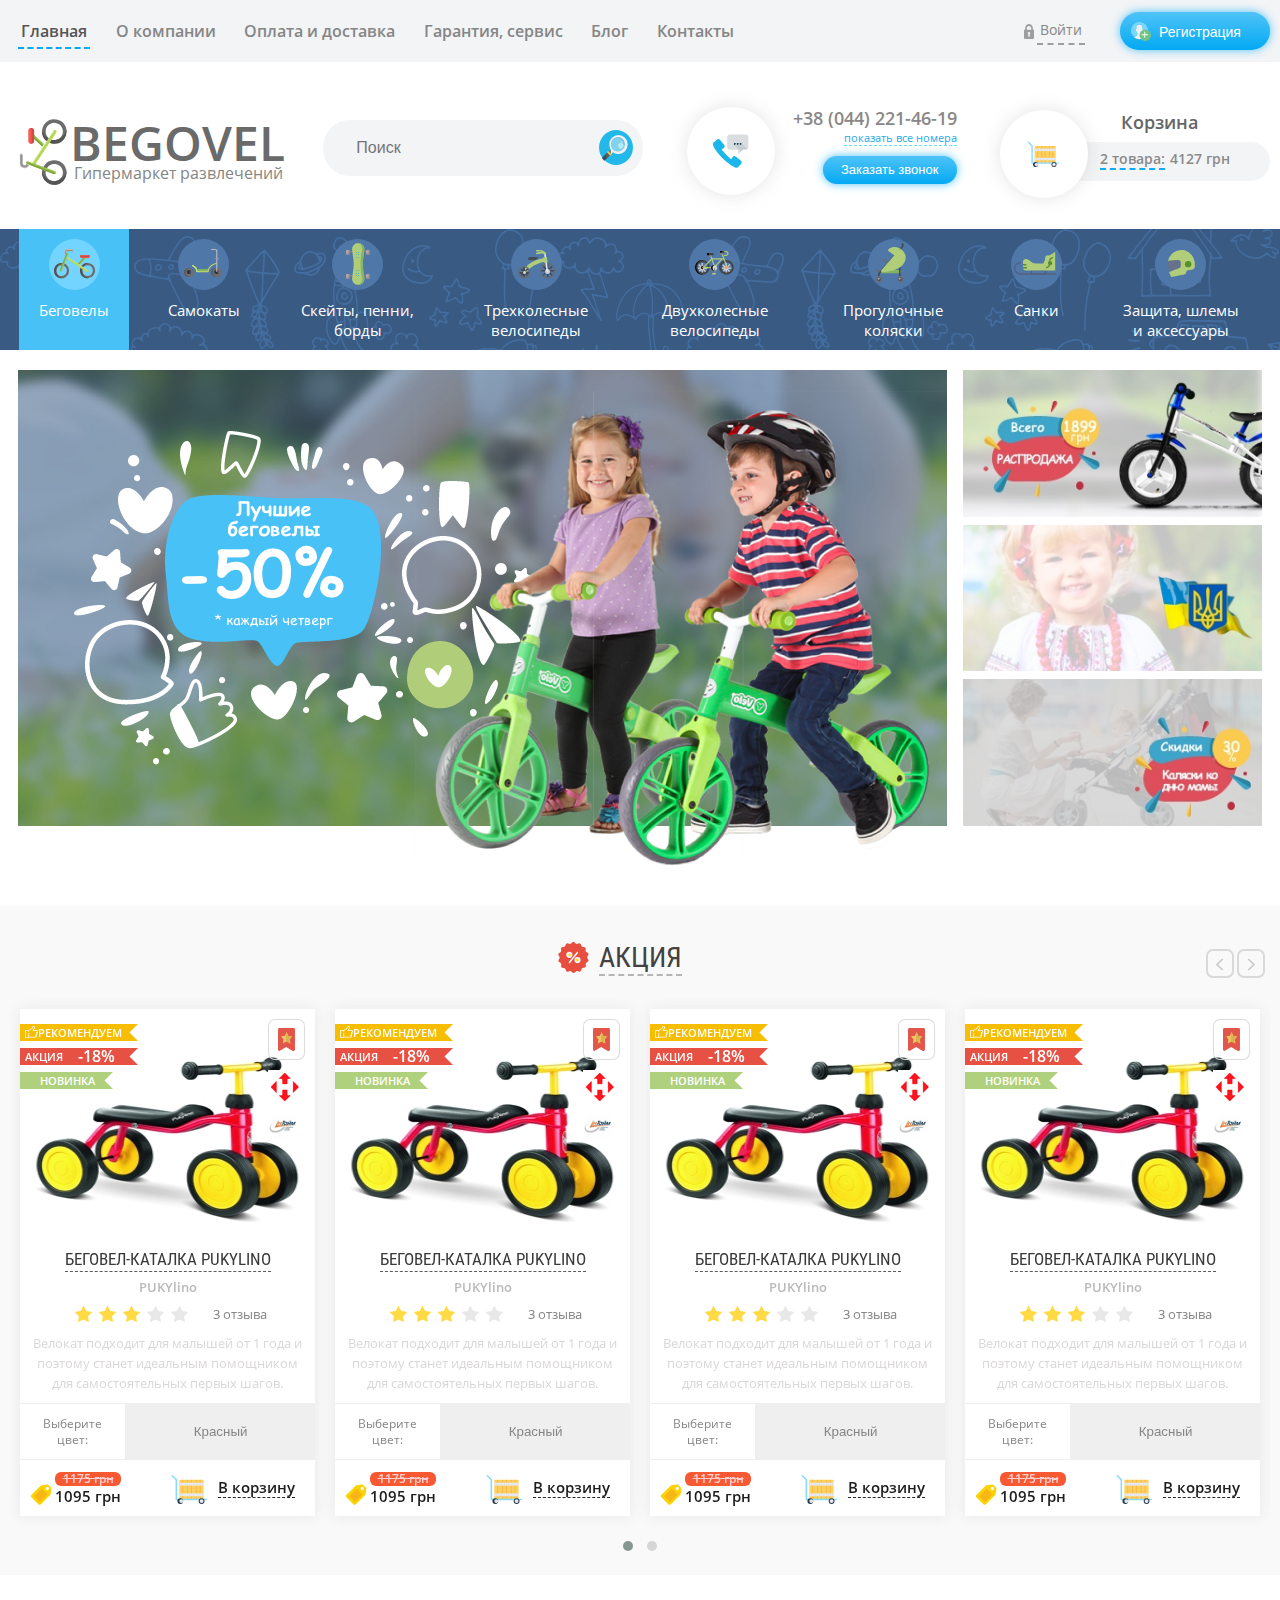
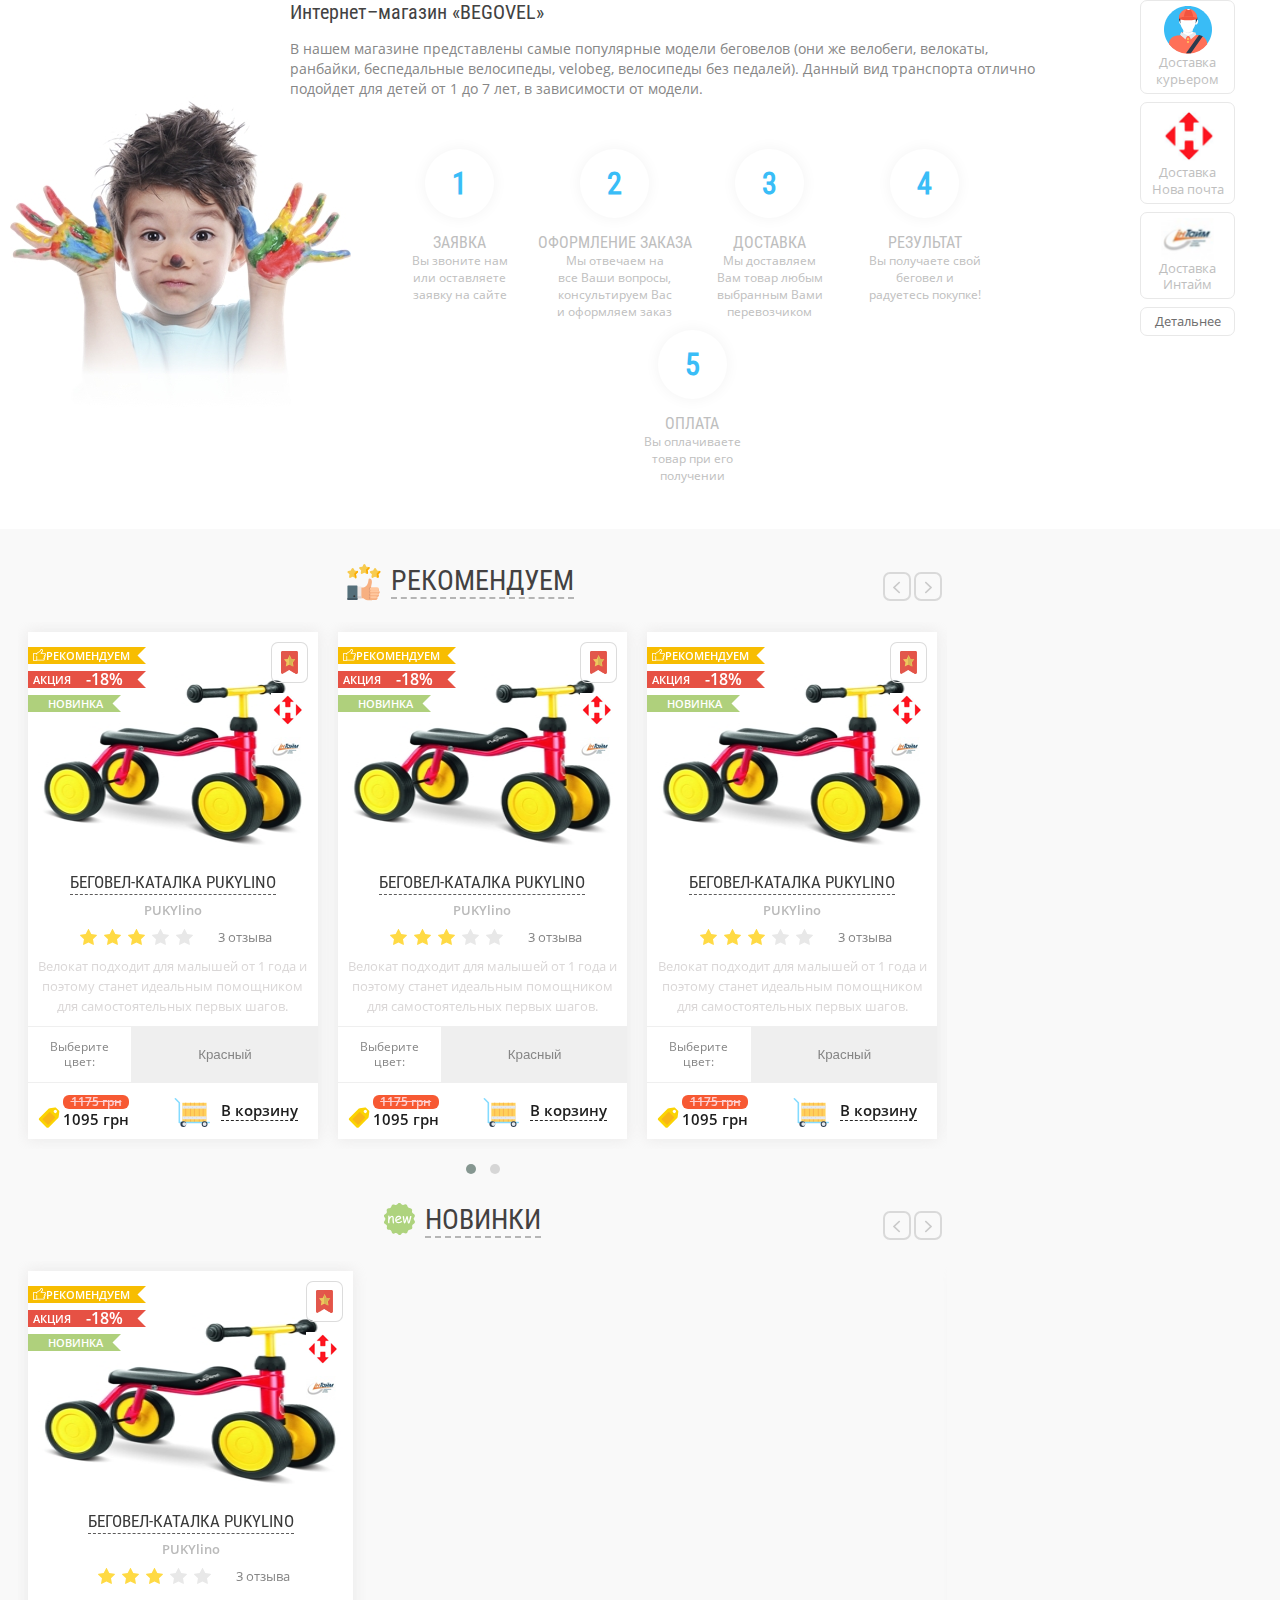
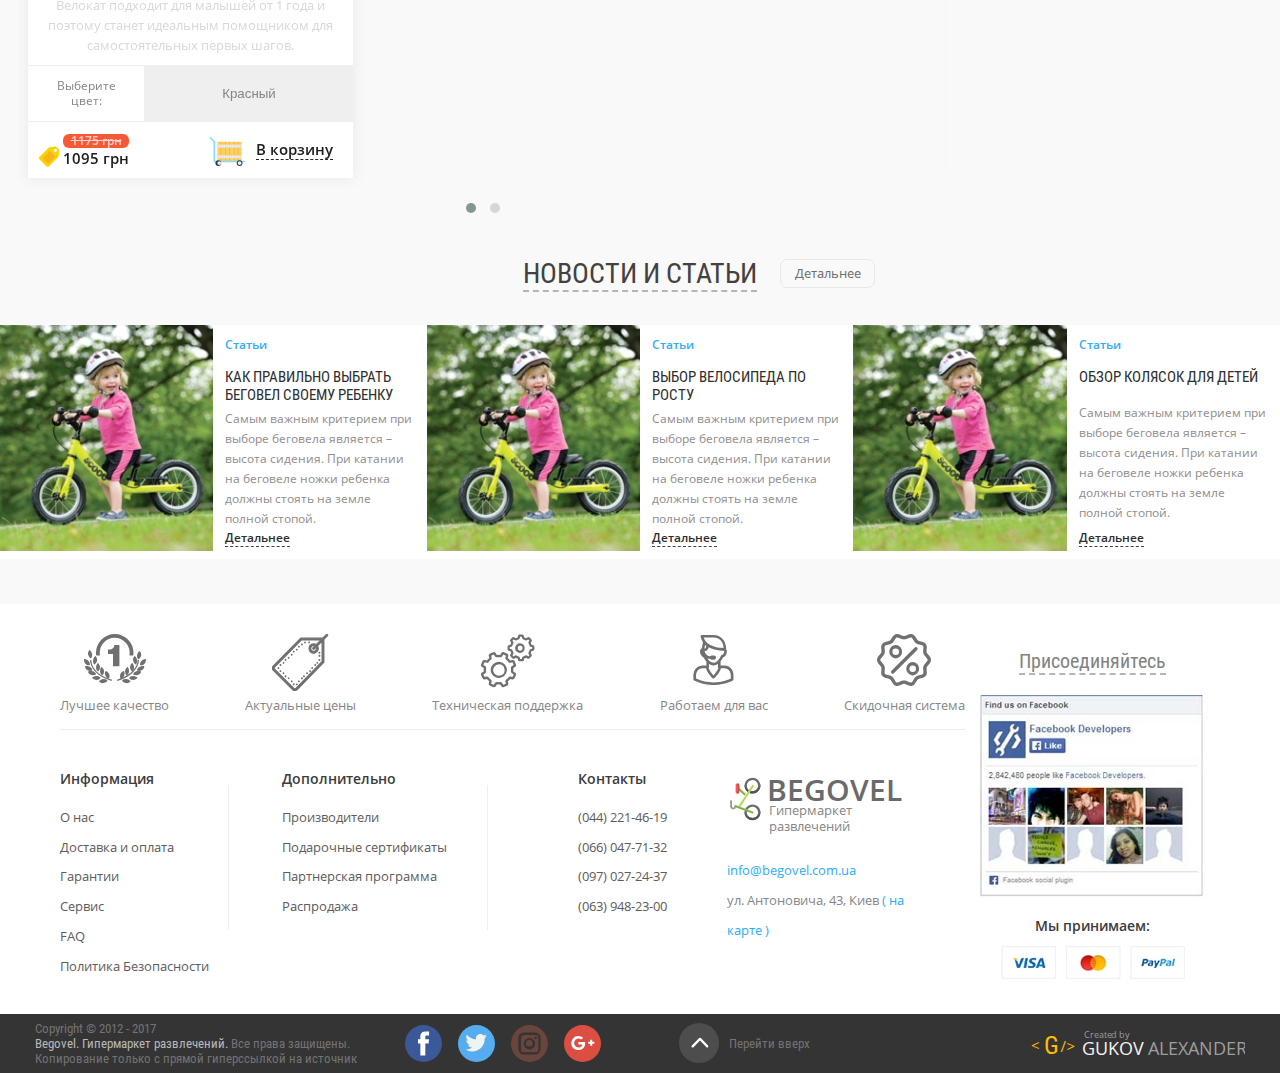
<file: index.html>
<!DOCTYPE html>
<head>
  <meta charset="utf-8">
  <title>Беговел</title>
  <meta name="description" content="">
  <meta http-equiv="X-UA-Compatible" content="IE=edge">
  <meta name="viewport" content="width=device-width, initial-scale=1, maximum-scale=1">
  <meta property="og:image" content="path/to/image.jpg">
  <link rel="shortcut icon" href="img/favicon/favicon.ico" type="image/x-icon">
  <link rel="apple-touch-icon" href="img/favicon/apple-touch-icon.png">
  <link rel="apple-touch-icon" sizes="72x72" href="img/favicon/apple-touch-icon-72x72.png">
  <link rel="apple-touch-icon" sizes="114x114" href="img/favicon/apple-touch-icon-114x114.png">
  <!-- Chrome, Firefox OS and Opera-->
  <meta name="theme-color" content="#000">
  <!-- Windows Phone-->
  <meta name="msapplication-navbutton-color" content="#000">
  <!-- iOS Safari-->
  <meta name="apple-mobile-web-app-status-bar-style" content="#000">
  <!-- Bundle styles-->
  <link rel="stylesheet" href="css/main.min.css">
  <body>
    <!-- =========== Inline <symbol> SVG sprite ===========-->
    <div class="visually-hidden"><svg width="0" height="0" style="position:absolute"><symbol viewBox="0 0 9 13" id="arrow-left" xmlns="http://www.w3.org/2000/svg"><path fill="#cacaca" d="M8.7 7.14l-6.03 5.59c-.38.35-1 .35-1.38 0a.86.86 0 0 1 0-1.29L6.62 6.5 1.29 1.55a.85.85 0 0 1 0-1.28c.38-.36 1-.36 1.39 0L8.7 5.85c.19.18.29.41.29.65 0 .23-.1.46-.29.64z"/></symbol><symbol viewBox="0 0 9 13" id="arrow-right" xmlns="http://www.w3.org/2000/svg"><path fill="#cacaca" d="M8.7 7.14l-6.03 5.59c-.38.35-1 .35-1.38 0a.86.86 0 0 1 0-1.29L6.62 6.5 1.29 1.55a.85.85 0 0 1 0-1.28c.38-.36 1-.36 1.39 0L8.7 5.85c.19.18.29.41.29.65 0 .23-.1.46-.29.64z"/></symbol><symbol viewBox="0 0 11 18" id="arrow-up" xmlns="http://www.w3.org/2000/svg"><path fill="#fff" d="M10.62 10.34l-7.53 7.31c-.48.46-1.25.46-1.73 0a1.17 1.17 0 0 1 0-1.69L8.02 9.5 1.36 3.03a1.16 1.16 0 0 1 0-1.68 1.24 1.24 0 0 1 1.73 0l7.53 7.31a1.15 1.15 0 0 1 0 1.68z"/></symbol><symbol viewBox="0 0 62 50" id="award" xmlns="http://www.w3.org/2000/svg"><path fill="#707070" d="M5.86 31.32S6.43 29 4.48 27c-1.95-2-4.39-2-4.39-2s-.6 2.73 1.31 4.68c1.9 1.94 4.46 1.64 4.46 1.64zm29.55.93V11h-5.04a4.42 4.42 0 0 1-.63 2.21c-.38.6-.87 1.08-1.46 1.44-.6.36-1.26.61-2 .76-.74.15-1.5.22-2.28.2v4.4h5.02v12.24z"/><path fill="#707070" d="M16 21.38c-.15-.86-.25-1.75-.25-2.66 0-8.23 6.71-14.92 14.98-14.99v.01a15.06 15.06 0 0 1 14.76 17.65h3.79c.13-.87.21-1.75.21-2.66A18.81 18.81 0 0 0 30.76.01V0A18.81 18.81 0 0 0 12 18.72c0 .91.09 1.79.21 2.66zm-5.53 9.1s2.26-1.24 2.67-3.92c.4-2.69-1.68-4.56-1.68-4.56s-1.98 1.41-2.4 4.17a4.9 4.9 0 0 0 1.41 4.31zM12 33.44a4.9 4.9 0 0 0 1.96 4.09s2.09-1.52 2.13-4.23c.05-2.71-2.26-4.3-2.26-4.3s-1.78 1.65-1.83 4.44zm5.42-.44s-1.62 1.82-1.4 4.59c.22 2.78 2.34 3.89 2.34 3.89s1.93-1.7 1.72-4.41c-.21-2.7-2.66-4.07-2.66-4.07zm7.4 11.85s1.35-2.18.37-4.71C24.2 37.61 21.46 37 21.46 37s-1.02 2.2-.01 4.8a4.93 4.93 0 0 0 3.37 3.05zM6.87 24.44s1.77-1.62 1.26-4.36C7.63 17.35 5.6 16 5.6 16s-2.01 1.94-1.52 4.61a5.7 5.7 0 0 0 2.79 3.83zm1.53 12.1s-.15-2.38-2.61-3.72C3.33 31.48 1 32.19 1 32.19s.24 2.78 2.64 4.09c2.39 1.3 4.76.26 4.76.26z"/><path fill="#707070" d="M12.18 40.31s-.67-2.29-3.37-3.06c-2.7-.76-4.81.45-4.81.45s.86 2.65 3.49 3.4c2.62.74 4.69-.79 4.69-.79zm4.42 3.59s-1.35-1.98-4.15-1.9C9.64 42.08 8 43.87 8 43.87s1.63 2.28 4.36 2.2c2.73-.08 4.24-2.17 4.24-2.17zm2.59 1.16c-2.77.42-4.19 2.38-4.19 2.38s1.89 2.07 4.59 1.67c2.71-.41 3.95-2.66 3.95-2.66s-1.58-1.8-4.35-1.39z"/><path fill="#707070" d="M7.34 26.04L6 26c-.01.14-.27 14.54 21.64 20.91l.37-1.27C7.16 39.57 7.32 26.6 7.34 26.04zm48.74 5.28s2.56.3 4.46-1.64c1.9-1.95 1.31-4.68 1.31-4.68s-2.44 0-4.39 2c-1.95 2-1.38 4.32-1.38 4.32zm-7.03-4.76a5.71 5.71 0 0 0 2.67 3.92s1.82-1.56 1.41-4.31c-.41-2.76-2.4-4.17-2.4-4.17s-2.08 1.87-1.68 4.56zM46 33.3a5.7 5.7 0 0 0 2.13 4.23s2.01-1.31 1.96-4.09c-.04-2.78-1.82-4.44-1.82-4.44s-2.31 1.59-2.27 4.3zm-4.98 3.77a5.67 5.67 0 0 0 1.72 4.41s2.13-1.11 2.34-3.89c.21-2.77-1.4-4.59-1.4-4.59s-2.45 1.37-2.66 4.07zm-4.66 3.07c-.99 2.53.37 4.71.37 4.71s2.36-.45 3.37-3.05c1.01-2.6-.01-4.8-.01-4.8s-2.74.61-3.73 3.14zm20.79-18.53c.49-2.67-1.53-4.61-1.53-4.61s-2.03 1.35-2.53 4.08c-.5 2.74 1.26 4.36 1.26 4.36s2.31-1.16 2.8-3.83zM55.6 32.82c-2.45 1.34-2.6 3.72-2.6 3.72s2.36 1.04 4.76-.26c2.39-1.31 2.64-4.09 2.64-4.09s-2.34-.71-4.8.63z"/><path fill="#707070" d="M52.37 37.25A4.92 4.92 0 0 0 49 40.31s2.07 1.53 4.7.79c2.63-.75 3.48-3.4 3.48-3.4s-2.11-1.21-4.81-.45zM49.15 42A4.95 4.95 0 0 0 45 43.9s1.5 2.09 4.24 2.17c2.73.08 4.36-2.2 4.36-2.2s-1.65-1.79-4.45-1.87zm-6.81 3.06c-2.77-.41-4.34 1.39-4.34 1.39s1.24 2.25 3.94 2.66c2.71.4 4.6-1.66 4.6-1.66s-1.42-1.98-4.2-2.39zM55.01 26l-1.33.05c.02.54.18 13.52-20.68 19.59l.38 1.28C55.28 40.54 55.02 26.14 55.01 26z"/></symbol><symbol viewBox="0 0 51 51" id="baby-carriage" xmlns="http://www.w3.org/2000/svg"><path fill="#4f77a8" d="M0 25.5a25.5 25.5 0 1 1 51 0 25.5 25.5 0 0 1-51 0z"/><path fill="#434a54" d="M13.83 40.44a2.43 2.43 0 0 1-2.42 2.44A2.42 2.42 0 0 1 9 40.44 2.42 2.42 0 0 1 11.41 38a2.43 2.43 0 0 1 2.42 2.44zm21 0a2.43 2.43 0 0 1-2.42 2.44A2.42 2.42 0 0 1 30 40.44 2.42 2.42 0 0 1 32.41 38a2.43 2.43 0 0 1 2.42 2.44z"/><path fill="#656d78" d="M10.43 33.27a.78.78 0 0 1-.57-.24L8.24 31.4a.82.82 0 0 1 0-1.16.8.8 0 0 1 1.14 0l1.11 1.12.2-.1c.77-.35 1.9-.52 3.36-.52.45 0 .81.37.81.82 0 .45-.36.82-.81.82-2.22 0-2.84.43-2.94.51a.8.8 0 0 1-.52.37l-.16.01z"/><path fill="#83b35f" d="M32.42 31H14.19c-.23 0-.45.1-.61.28l-1.38 1.64a.81.81 0 0 0 .61 1.35h19.61c.44 0 .81-.37.81-.82v-1.63a.82.82 0 0 0-.81-.82z"/><path fill="#434a54" d="M35.49 5.1a2.8 2.8 0 0 0-.74-.91.8.8 0 0 0-.52-.19.82.82 0 0 0-.81.82c0 .27.14.52.35.67l-.01-.01s.19.15.3.39c.04.09.17.39-.16.92l-1.88 2.35L10.2 34.48a.83.83 0 0 0 .08 1.16c.15.13.34.2.53.2.22 0 .45-.1.61-.28L33.25 10.2l.02-.02 1.91-2.4.05-.06c.57-.87.66-1.8.26-2.62z"/><path fill="#656d78" d="M20.05 24.91a.85.85 0 0 1-.43-.12l-5.24-3.28a.82.82 0 0 1-.26-1.12.8.8 0 0 1 1.11-.27l5.24 3.27c.38.24.5.74.27 1.13a.82.82 0 0 1-.69.39z"/><path fill="#b0cd7a" d="M32.94 10.33a.81.81 0 0 0-.32-.57A10.34 10.34 0 0 0 26.81 8h-.01c-4.51 0-6.55 2.63-6.63 2.74a.78.78 0 0 0-.16.61c.03.22.14.41.32.55l6.51 4.87c.14.11.31.16.48.16.23 0 .46-.1.62-.28l4.81-5.7c.15-.17.22-.4.19-.62z"/><path fill="#434a54" d="M10.81 34a.82.82 0 0 0-.81.82v1.63a.8.8 0 1 0 1.62 0v-1.63a.82.82 0 0 0-.81-.82zm21-24a.82.82 0 0 0-.81.82v26.17c0 .45.36.82.81.82.45 0 .81-.37.81-.82V10.82a.82.82 0 0 0-.81-.82z"/><path fill="#b0cd7a" d="M13.81 32.9a.81.81 0 0 1-.61-1.35l18.22-21.27a.8.8 0 0 1 .94-.21c.05.02 1.36.61 2.66 1.87a8.45 8.45 0 0 1 2.68 6.16c0 4.85-2.67 8.81-7.73 11.43-4.19 2.17-9.93 3.37-16.16 3.37z"/><path fill="#ccd1d9" d="M11.62 39.82c0 .45-.36.82-.81.82a.82.82 0 0 1-.81-.82c0-.45.36-.82.81-.82.45 0 .81.37.81.82zm21 0c0 .45-.36.82-.81.82a.82.82 0 0 1-.81-.82c0-.45.36-.82.81-.82.45 0 .81.37.81.82z"/><path fill="#656d78" d="M11.24 43.54A3.26 3.26 0 0 1 8 40.27C8 38.47 9.45 37 11.24 37a3.26 3.26 0 0 1 3.23 3.27c0 1.8-1.45 3.27-3.23 3.27zm0-4.9c-.9 0-1.62.73-1.62 1.63 0 .9.72 1.64 1.62 1.64a1.64 1.64 0 0 0 0-3.27zm21 4.9A3.26 3.26 0 0 1 29 40.27c0-1.8 1.45-3.27 3.24-3.27a3.26 3.26 0 0 1 3.23 3.27c0 1.8-1.45 3.27-3.23 3.27zm0-4.9c-.9 0-1.62.73-1.62 1.63 0 .9.72 1.64 1.62 1.64a1.64 1.64 0 0 0 0-3.27z"/></symbol><symbol viewBox="0 0 51 51" id="bicycle" xmlns="http://www.w3.org/2000/svg"><path fill="#4f77a8" d="M0 25.5a25.5 25.5 0 1 1 51 0 25.5 25.5 0 0 1-51 0z"/><path fill="#d6d5d6" d="M42.48 28.59h-3.73l2.63-2.62-.88-.88-2.64 2.62V24h-1.25v3.71l-2.63-2.62-.89.88 2.64 2.62H32v1.25h3.73l-2.64 2.62.89.88 2.63-2.62v3.71h1.25v-3.71l2.64 2.62.88-.88-2.63-2.62h3.73z"/><path fill="#444" d="M37.39 21A7.37 7.37 0 0 0 30 28.35a7.37 7.37 0 0 0 7.39 7.36 7.37 7.37 0 0 0 7.39-7.36A7.37 7.37 0 0 0 37.39 21zm0 12.49a5.15 5.15 0 0 1 0-10.27 5.15 5.15 0 1 1 0 10.27z"/><path fill="#d6d5d6" d="M18.48 28.59h-4.62V24h-1.25v3.71l-2.63-2.62-.89.88 2.64 2.62H8v1.25h3.73l-2.64 2.62.89.88 2.63-2.62v3.71h1.25v-3.71l2.64 2.62.88-.88-2.63-2.62h3.73z"/><path fill="#444" d="M13.39 21A7.37 7.37 0 0 0 6 28.35a7.37 7.37 0 0 0 7.39 7.36 7.37 7.37 0 0 0 7.39-7.36A7.37 7.37 0 0 0 13.39 21zm0 12.49a5.15 5.15 0 0 1 0-10.27 5.15 5.15 0 1 1 0 10.27z"/><path d="M7.27 28.35c0-3.84 2.97-7 6.75-7.32A7.37 7.37 0 0 0 6 28.35a7.37 7.37 0 0 0 8.02 7.33 7.37 7.37 0 0 1-6.75-7.33z"/><path fill="#b0cd7a" d="M31.98 20l-6.93 7.98H13.6a.6.6 0 0 0-.6.59c0 .33.27.59.6.59h11.72c.18 0 .34-.07.45-.2l7.69-8.85.08-.11z"/><path fill="#b0cd7a" d="M33.82 15h-1.27l1.58 4.3H23.31l-1.12-3.28h-1.26l1.28 3.73L14 28.04l.85.83 7.79-7.86 2.62 7.69 1.13-.39-2.68-7.83h10.85l2.96 8.04 1.12-.4z"/><path fill="#ff9b4b" d="M12 28.5a1.5 1.5 0 1 1 3 0 1.5 1.5 0 0 1-3 0z"/><path d="M13.32 28.56c0-.63.37-1.17.91-1.41a1.56 1.56 0 1 0 0 2.83 1.56 1.56 0 0 1-.91-1.42z"/><path fill="#b0cd7a" d="M37.05 12H34v1.18h3.05c.7 0 1.27.57 1.27 1.27 0 .69-.57 1.26-1.27 1.26h-1.72a.58.58 0 0 0-.59.59c0 .33.26.59.59.59h1.72c1.36 0 2.46-1.1 2.46-2.44 0-1.35-1.1-2.45-2.46-2.45z"/><path fill="#868686" d="M33.9 15.23a.4.4 0 0 1-.41.4h-2.08a.4.4 0 0 1-.41-.4v-.82a.4.4 0 0 1 .41-.41h2.08a.4.4 0 0 1 .41.41z"/><path fill="#444" d="M35.43 13.02c0 .45-.37.82-.82.82h-2.79a.82.82 0 0 1-.82-.82v-.2c0-.45.37-.82.82-.82h2.79c.45 0 .82.37.82.82z"/><path d="M32.71 13.02v-.2c0-.45.37-.82.82-.82h-1.71a.82.82 0 0 0-.82.82v.2c0 .45.37.82.82.82h1.71a.82.82 0 0 1-.82-.82z"/><path fill="#ff9b4b" d="M36 28.5a1.5 1.5 0 1 1 3 0 1.5 1.5 0 0 1-3 0z"/><path fill="#868686" d="M22.9 17.23a.4.4 0 0 1-.41.4h-2.08a.4.4 0 0 1-.41-.4v-.82a.4.4 0 0 1 .41-.41h2.08a.4.4 0 0 1 .41.41z"/><path fill="#444" d="M24.74 15.39c0 .45-.37.82-.82.82h-5.1a.82.82 0 0 1-.82-.82v-.57c0-.45.37-.82.82-.82h5.1c.45 0 .82.37.82.82z"/><path d="M19.72 15.39v-.57c0-.45.37-.82.82-.82h-1.72a.82.82 0 0 0-.82.82v.57c0 .45.37.82.82.82h1.72a.82.82 0 0 1-.82-.82z"/><path fill="#d6d5d6" d="M22 29a3 3 0 1 1 6 0 3 3 0 0 1-6 0z"/><path d="M23.49 28.98a3 3 0 0 1 2.25-2.89 2.99 2.99 0 1 0 0 5.78 3 3 0 0 1-2.25-2.89z"/><path fill="#868686" d="M26.19 34.2v-4.61a.6.6 0 0 0-.59-.59.6.6 0 0 0-.6.59v4.61z"/><path fill="#b0cd7a" d="M26.88 35.06c0 .23-.19.41-.41.41h-3.06a.4.4 0 0 1-.41-.41v-.65a.4.4 0 0 1 .41-.41h3.06c.22 0 .41.18.41.41z"/></symbol><symbol viewBox="0 0 37 41" id="bookmark" xmlns="http://www.w3.org/2000/svg"><defs><clipPath id="aga"><path fill="#fff" d="M277 16a7 7 0 0 1 7-7h23a7 7 0 0 1 7 7v27a7 7 0 0 1-7 7h-23a7 7 0 0 1-7-7z"/></clipPath></defs><path fill="#e2574c" d="M11.41 9h14.1c.78 0 1.41.64 1.41 1.43v20.06c0 .83-.62 1.43-1.41 1.43-.66 0-5.66-3.18-6.34-3.58-.69-.41-.7-.43-1.41 0-.72.43-5.68 3.58-6.35 3.58-.8 0-1.41-.57-1.41-1.43V10.43c0-.79.63-1.43 1.41-1.43z"/><path fill="#e45448" d="M25.05 9H18v19.03c.18 0 .36.1.71.31.68.4 5.64 3.56 6.33 3.58h.03c.78-.01 1.39-.6 1.39-1.43V10.43c0-.79-.63-1.43-1.41-1.43z"/><path fill="#efc75e" d="M24.28 17.33l-3.71-.28L18.64 13l-1.95 4.05-3.69.28 2.47 3.13-.71 4 3.88-1.84 3.88 1.84-.72-4z"/><path fill="#d7b354" d="M21.88 24.46l-.72-4 2.48-3.13-3.71-.28L18 13v9.62z"/><path fill="none" stroke="#dcdcdc" stroke-miterlimit="50" stroke-width="2" d="M277 16a7 7 0 0 1 7-7h23a7 7 0 0 1 7 7v27a7 7 0 0 1-7 7h-23a7 7 0 0 1-7-7z" clip-path="url(#aga)" transform="translate(-277 -9)"/></symbol><symbol viewBox="0 0 41 52" id="call-center-boy" xmlns="http://www.w3.org/2000/svg"><path fill="#707070" d="M8.58 14.59c-1.68.6-2.28 2.98-1.35 5.64.56 1.62 1.55 2.9 2.63 3.42.25.12.45.2.69.24.74 1.5 1.7 2.99 2.72 4.28v4H9.19A9.34 9.34 0 0 0 0 41.53v4.75c0 .52.32 1 .79 1.22a45.77 45.77 0 0 0 27.7 3.81c7.1-1.26 11.51-3.75 11.69-3.86.42-.23.65-.68.65-1.17v-4.75c0-5.09-4.03-9.36-9.08-9.36h-4.02v-4.35a19.15 19.15 0 0 0 2.48-3.92 3.34 3.34 0 0 0 1.81-.97 7.13 7.13 0 0 0 1.64-2.7c.68-1.95.57-3.75-.21-4.8C33.45 5.72 26.91 1 20.41 1H8.7c-.4-.01-.78.18-1.04.49-.25.31-.36.72-.28 1.12.42 2.11 1.2 4.01 2.33 5.69zm4.46-2.69c-.01 1.37-.3 2.33-.85 2.71-.27.19-.62.25-.95.25l.7-3.92c.35.33.72.65 1.1.96zm2.95 21.74v-3.03a7.73 7.73 0 0 0 4.36 1.46c1.7 0 3.3-.64 4.66-1.66v3.23c0 .35.18.67.4.91-.3 1.96-2.86 5.34-4.96 7.64-2.13-2.34-4.57-5.58-4.96-7.5.31-.24.5-.62.5-1.05zm15.4-16.61a4.92 4.92 0 0 1-1.46 4.17 1.33 1.33 0 0 0-1.72.7c-1.51 3.45-4.46 7.48-7.8 7.48-2.39 0-4.59-2.08-6.2-4.54a8.5 8.5 0 0 0 3.1.61c.33.44.86.71 1.45.71h2.36c1.01 0 1.85-.8 1.85-1.82v-.59a1.9 1.9 0 0 0-1.85-1.89h-2.36c-.67 0-1.26.38-1.58.92-.5-.02-1.13-.1-1.79-.35-1.85-.7-3.22-2.34-4.07-4.89.74 0 1.59-.17 2.37-.7a4.79 4.79 0 0 0 1.88-3.26 24.7 24.7 0 0 0 5.6 2.23c3.61.97 8.16 1.19 10.22 1.22zM20.42 3.68c4.63 0 10.02 2.9 10.37 10.63h-.01c-4.13 0-17.13-.8-20.36-10.63 2.73.03 7.89 0 10 0zm7.45 44.99a42.66 42.66 0 0 1-25.15-3.25v-3.89a6.57 6.57 0 0 1 6.47-6.62h3.68c.67 3.95 6.01 9.49 6.66 10.14.26.26.6.41.94.41.34 0 .68-.16.94-.42.65-.65 5.99-6.18 6.66-10.13h3.68a6.48 6.48 0 0 1 6.36 6.62v3.93c-1.36.7-5.1 2.32-10.24 3.21z"/></symbol><symbol viewBox="0 0 31 32" id="capa" xmlns="http://www.w3.org/2000/svg"><title>new_icon</title><g fill="none" fill-rule="evenodd"><g fill-rule="nonzero"><ellipse fill="#FFDA44" cx="11.313" cy="13.256" rx="1.317" ry="1.335"/><ellipse fill="#FFDA44" cx="19.683" cy="18.674" rx="1.317" ry="1.335"/><path d="M30.546 17.732l-.478-.661a2.106 2.106 0 0 1-.02-2.428l.465-.668c.71-1.02.381-2.44-.71-3.036l-.71-.386a2.082 2.082 0 0 1-1.053-2.18l.135-.804c.207-1.23-.704-2.369-1.937-2.421l-.807-.033a2.064 2.064 0 0 1-1.886-1.499l-.226-.785a2.04 2.04 0 0 0-2.784-1.328l-.743.32a2.028 2.028 0 0 1-2.338-.523L16.918.69a2.03 2.03 0 0 0-3.074.026l-.53.616a2.035 2.035 0 0 1-2.33.556l-.75-.314c-1.143-.478-2.435.17-2.764 1.374l-.213.792a2.046 2.046 0 0 1-1.86 1.524l-.808.046c-1.233.072-2.124 1.224-1.898 2.454l.148.805a2.084 2.084 0 0 1-1.02 2.192l-.704.4a2.092 2.092 0 0 0-.659 3.043l.478.66c.517.72.53 1.695.02 2.428l-.466.668a2.098 2.098 0 0 0 .71 3.036l.711.386a2.082 2.082 0 0 1 1.053 2.18l-.136.804c-.206 1.23.704 2.37 1.938 2.422l.807.032c.878.04 1.64.642 1.886 1.499l.226.785a2.04 2.04 0 0 0 2.784 1.329l.742-.321a2.028 2.028 0 0 1 2.338.523l.536.609a2.03 2.03 0 0 0 3.074-.026l.53-.615a2.035 2.035 0 0 1 2.331-.557l.75.315c1.143.477 2.434-.17 2.764-1.375l.213-.791a2.046 2.046 0 0 1 1.86-1.525l.807-.046c1.234-.072 2.125-1.224 1.899-2.454l-.149-.805a2.084 2.084 0 0 1 1.02-2.192l.705-.4c1.078-.601 1.388-2.028.659-3.042z" fill="#AED37E"/></g><path d="M9.406 20.485c-.392 0-.613-.214-.663-.642l-.192-1.497a12.642 12.642 0 0 1-.095-1.497c0-.128.008-.344.023-.65.016-.305.024-.522.024-.65 0-.984-.182-1.476-.546-1.476-.51 0-.999.303-1.463.91-.42.55-.748 1.248-.985 2.091-.009.178-.03.401-.061.67a5.566 5.566 0 0 0-.041.663c0 .137.013.342.04.615.028.274.042.479.042.616a.682.682 0 0 1-.188.499.646.646 0 0 1-.482.191.644.644 0 0 1-.486-.191.689.689 0 0 1-.184-.5 6.26 6.26 0 0 0-.045-.615 6.26 6.26 0 0 1-.044-.615c0-.47.033-1.12.1-1.951.065-.832.098-1.483.098-1.952 0-.146-.008-.362-.024-.65a12.76 12.76 0 0 1-.024-.649.64.64 0 0 1 .195-.482.667.667 0 0 1 .482-.188c.42 0 .65.296.69.889l.021.8c.766-1.021 1.552-1.532 2.359-1.532.729 0 1.237.322 1.524.964.196.429.303 1.062.321 1.9v.691l-.007.636c0 .378.05.867.147 1.466.098.6.147 1.086.147 1.46 0 .2-.065.363-.194.488a.676.676 0 0 1-.49.188zm5.277-.17c-1.03 0-1.864-.258-2.502-.773-.697-.57-1.046-1.367-1.046-2.393 0-1.184.287-2.178.862-2.98.624-.875 1.458-1.313 2.502-1.313.756 0 1.374.128 1.852.383.588.315.882.798.882 1.45 0 .455-.258.87-.773 1.244-.227.164-.71.419-1.449.765L12.4 17.936c.255.378.573.663.954.854.38.191.823.287 1.33.287.314 0 .683-.06 1.107-.178.537-.15.884-.347 1.039-.59.155-.245.32-.367.499-.367a.6.6 0 0 1 .427.182c.125.12.188.26.188.42 0 .506-.408.941-1.224 1.306-.697.31-1.376.464-2.037.464zm-.184-6.228c-.556 0-1.019.215-1.388.646-.37.43-.645 1.079-.827 1.945l2.098-.998c.825-.401 1.413-.75 1.764-1.046-.392-.365-.941-.547-1.647-.547zm12.844-.205a84.441 84.441 0 0 1-1.394 5.038c-.128.415-.34.84-.636 1.278-.16.242-.376.36-.65.356-.496-.01-.884-.627-1.162-1.853a19.534 19.534 0 0 1-.28-1.6l-.225-1.524-.56 1.306-1.04 2.823a.84.84 0 0 1-.26.397.715.715 0 0 1-.656.41c-.346.013-.681-.666-1.005-2.037-.164-.707-.328-1.664-.492-2.872l-.164-1.025a7.438 7.438 0 0 1-.089-1.032c0-.192.067-.35.202-.475a.69.69 0 0 1 .488-.188c.347 0 .561.189.643.567.06.27.107.602.144.998l.102 1.005.403 3.07a88.818 88.818 0 0 0 1.573-4.854c.15-.506.412-.759.786-.759.36 0 .604.283.731.848.119.533.267 1.353.445 2.46a49.16 49.16 0 0 0 .485 2.687l.499-1.86.882-3.725c.068-.278.264-.417.588-.417.191 0 .357.065.499.195.141.13.212.286.212.468 0 .023-.023.128-.069.315z" fill="#FFF"/></g></symbol><symbol viewBox="0 0 214 25" id="copygukov" xmlns="http://www.w3.org/2000/svg"><title>copygukov</title><g transform="translate(-14 -3)" fill="none" fill-rule="evenodd"><g transform="translate(65)"><g transform="translate(0 8)" font-size="18"><text fill="#F2F2F2" font-family="OpenSans, Open Sans"><tspan x=".009" y="19">GUKOV</tspan></text><text fill="#9E9E9E" font-family="OpenSans-Light, Open Sans" font-weight="300"><tspan x="66.138" y="19">ALEXANDER</tspan></text></g><text transform="translate(1)" font-size="9" font-family="OpenSans, Open Sans" fill="#9E9E9E"><tspan x=".854" y="10">Create</tspan> <tspan x="28.306" y="10">d by</tspan></text></g><text fill="#FB0" font-family="OpenSans-Light, Open Sans" font-size="15" font-weight="300"><tspan x="14" y="22.657">&lt;</tspan></text><text fill="#FB0" font-family="RobotoCondensed-Regular, Roboto Condensed" font-size="25" font-style="condensed"><tspan x="26.595" y="26">G</tspan></text><text transform="rotate(180 29.083 14.571)" font-size="15" font-family="OpenSans-Light, Open Sans" fill="#FB0" font-weight="300"><tspan x=".246" y="16.571">&lt;/</tspan></text></g></symbol><symbol viewBox="0 0 51 51" id="cycle" xmlns="http://www.w3.org/2000/svg"><path fill="#72d4ff" d="M0 25.5a25.5 25.5 0 1 1 51 0 25.5 25.5 0 0 1-51 0z"/><path fill="#6d6d6d" d="M20.13 31.65l-.02-.51a7.65 7.65 0 0 0-2.95-5.58c-.55-.43-.98-.64-1.06-.69A7.58 7.58 0 0 0 5 31.65a7.59 7.59 0 0 0 11.1 6.78c.15-.09 1.07-.55 2-1.56a7.68 7.68 0 0 0 2.03-5.22zm-12.88 0a5.33 5.33 0 0 1 8.04-4.63c4.24 2.56 3.05 9.09-1.82 9.94-3.28.57-6.22-2-6.22-5.31z"/><path fill="#98c44d" d="M30.66 25.86L36.79 19h-2.61L29 24.79z"/><path fill="#7fa338" d="M29.85 25.34L35.51 19h-1.33L29 24.79z"/><path fill="#6d6d6d" d="M45.9 29.79a7.54 7.54 0 0 0-11.8-4.31 7.7 7.7 0 0 0-3.04 7.16 7.6 7.6 0 0 0 7.51 6.69 7.64 7.64 0 0 0 7.33-9.54zm-12.29-.09a5.27 5.27 0 0 1 9.91 0 5.39 5.39 0 0 1-4.95 7.36 5.4 5.4 0 0 1-4.96-7.36z"/><path fill="#545454" d="M33.39 32.93c-.78-3.33 1.6-8.11 6.32-8.84a7.62 7.62 0 0 0-8.65 8.55 7.6 7.6 0 0 0 8.65 6.61 7.63 7.63 0 0 1-6.32-6.32zm-26 0c-.68-2.9 1.23-8.05 6.32-8.84a7.45 7.45 0 0 0-3.23.21h-.03a7.68 7.68 0 0 0-5.39 8.34 7.58 7.58 0 0 0 8.65 6.6 7.62 7.62 0 0 1-6.32-6.31z"/><path fill="#f95753" d="M40.86 17.5c0 .83-.67 1.5-1.48 1.5h-6.9c-.82 0-1.48-.67-1.48-1.5s.66-1.5 1.48-1.5h6.9c.81 0 1.48.67 1.48 1.5z"/><path fill="#cc4a4a" d="M39.38 16.75h-6.9c-.55 0-1.02-.3-1.28-.75a1.5 1.5 0 0 0 1.28 2.25h6.9A1.5 1.5 0 0 0 40.66 16c-.26.45-.73.75-1.28.75z"/><path fill="#cde06e" d="M39.07 31.19L18.74 18 18 19.95l19.98 12.96a.99.99 0 0 0 1.39-.31c.3-.48.17-1.11-.3-1.41z"/><path fill="#a8d855" d="M38.89 32.12a1 1 0 0 1-.54-.16L18.37 19l-.37.99 19.98 12.96c.74.48 1.69-.17 1.53-1.05a1 1 0 0 1-.62.22z"/><path fill="#bababa" d="M23.29 10h-5.07A3.25 3.25 0 0 0 15 13.27c0 1.34.8 2.49 1.95 2.99.5-1.34.52-1.55.9-1.77a1.27 1.27 0 0 1-.89-1.22c0-.71.56-1.29 1.26-1.29h5.07c.54 0 .98-.44.98-.99a.98.98 0 0 0-.98-.99z"/><path fill="#90938f" d="M24.26 11.44a.74.74 0 0 0-.67-.44h-5.18A2.42 2.42 0 0 0 16 13.44c0 .93.52 1.75 1.29 2.15.16-.44.22-.69.54-.9l.02-.05c-.5-.17-.86-.65-.86-1.21 0-.71.56-1.28 1.26-1.28h5.07c.44 0 .82-.3.94-.71z"/><path fill="#98c44d" d="M11.62 32.32a.98.98 0 0 1-.56-1.26l6.2-16.43a.95.95 0 0 1 1.25-.56c.5.19.75.76.56 1.26l-6.2 16.43a.96.96 0 0 1-1.25.56z"/><path fill="#7fa338" d="M11.93 31.31l6.2-16.43c.12-.32.4-.54.71-.61a.83.83 0 0 0-.32-.2.97.97 0 0 0-1.26.56l-6.19 16.43a.98.98 0 0 0 1.1 1.31.99.99 0 0 1-.24-1.06z"/></symbol><symbol viewBox="0 0 48 48" id="delivery-man" xmlns="http://www.w3.org/2000/svg"><path fill="#39bcf6" d="M0 23.5C0 10.52 10.75 0 24 0s24 10.52 24 23.5S37.25 47 24 47 0 36.48 0 23.5z"/><path fill="#f1543f" d="M31.02 26.83s-3.85-1.52-7.02-.44v3.72c.49-.07.94-.19 1.4-.3l5.24-1.11z"/><path fill="#f1543f" d="M17 26.8l.38 1.86 6.64 1.46v-3.73c-3.17-1.08-7.02.41-7.02.41z"/><path fill="#fff" d="M34.1 31.44L29.31 26h-9.52L15 31.44z"/><path fill="#ff7058" d="M21 34v-4h7v4z"/><path fill="#fff" d="M28.66 26.7c-.03-.03-.03-.11-.07-.14 0 0-.08.4-.57 1a5.46 5.46 0 0 1-8.38 0c-.49-.63-.56-1-.56-1-.04.03-.04.07-.08.11.19-.3.26-.67.3-1.01l.12-1.38.26-4.28h8.23l.41 5.66c.04.3.12.6.23.9.04.03.08.07.11.14z"/><path fill="#e6e9ee" d="M28.91 24.77c-1.29 1.49-2.83 2.46-4.46 2.46-1.66 0-3.2-.97-4.45-2.46l.04-.52.3-4.25h8.23z"/><path fill="#fff" d="M16.75 11a8.47 8.47 0 0 0-.75 3.61c0 5.33 3.55 12.03 7.89 12.03s7.89-6.7 7.89-12.03a7.9 7.9 0 0 0-.76-3.61z"/><path fill="#fff" d="M33.79 17c-.56 1.27-1.54 1.98-2.22 1.61-.68-.38-.76-1.68-.19-2.91.56-1.27 1.55-1.97 2.23-1.6.67.33.75 1.64.18 2.9zm-18.41 0c.56 1.27 1.55 1.98 2.23 1.61.67-.38.75-1.68.18-2.91-.56-1.27-1.54-1.97-2.22-1.6-.68.33-.76 1.64-.19 2.9z"/><path fill="#2b3b4e" d="M17.19 10h-1.81a8.57 8.57 0 0 0 1.36 7.64 14.98 14.98 0 0 1-.49-3.62c0-1.64.34-2.98.94-4.02zM31 10c.6 1.04.94 2.38.94 4.02 0 1.16-.15 2.42-.49 3.62A8.57 8.57 0 0 0 32.81 10z"/><path fill="#2b3b4e" d="M33.19 12.5c0 .63-.07 1.23-.19 1.83-.33-.12-.71 0-1.05.26V13.66a2.23 2.23 0 0 0-3.1-1.98 12.9 12.9 0 0 1-4.75.82c-1.82 0-3.48-.3-4.76-.82a2.23 2.23 0 0 0-3.09 1.98v.93c-.38-.26-.76-.38-1.06-.26-.11-.6-.19-1.2-.19-1.83 0-.86.11-1.71.38-2.49.04-.08.04-.19.07-.27 2.46-.48 5.48-.74 8.68-.74 3.21 0 6.19.26 8.69.74.03.08.03.19.07.27.15.78.3 1.63.3 2.49z"/><path fill="#f1543f" d="M23 31h1.13H23z"/><path fill="#ff7058" d="M43.24 38.35a24.08 24.08 0 0 1-19.14 9.38h-.79A23.88 23.88 0 0 1 5 38.35c0-9.69 10.12-8.75 11.44-9.16.07-.08.15-.12.22-.19.91 1.42 3.93 2.46 7.48 2.46 3.47 0 6.41-.97 7.4-2.35.18.04 11.47-.45 11.7 9.24z"/><path fill="#ffd05b" d="M23 33a1 1 0 1 1 2 0 1 1 0 0 1-2 0zm0 3a1 1 0 1 1 2 0 1 1 0 0 1-2 0z"/><path fill="#f1543f" d="M33.27 12.2c0 1.23-4.08 2.16-9.14 2.16-5.02 0-9.13-.97-9.13-2.16 0-1.23 4.08-2.2 9.13-2.2 5.06 0 9.14.97 9.14 2.2z"/><path fill="#ff7058" d="M33.23 11.79a33.03 33.03 0 0 0-18.23 0c.04-.37.11-.74.15-1.12A9.01 9.01 0 0 1 24.06 3h.15a8.97 8.97 0 0 1 8.87 7.71c.08.34.11.71.15 1.08z"/><path fill="#ff7058" d="M33.16 11.79a32.6 32.6 0 0 0-8.8-1.27h-.57A32.75 32.75 0 0 0 15 11.79c.04-.37.11-.74.15-1.12A8.88 8.88 0 0 1 23.98 3h.15c4.5 0 8.23 3.31 8.87 7.71.08.34.12.71.16 1.08z"/><path fill="#f1543f" d="M29.02 10.86c-1.4-.19-2.83-.3-4.23-.3h-.56c-1.44 0-2.83.11-4.23.3v-.15c.3-4.36 2.23-7.67 4.49-7.71h.08c2.26 0 4.15 3.31 4.49 7.71-.04.07-.04.11-.04.15z"/><path fill="#e6e9ee" d="M31.02 26s-3.59 2.53-7.02 3.31c0 0 2.15 1.05 2.76 4.18l5.58-5.03z"/><path fill="#e6e9ee" d="M17.32 26s3.59 2.53 7.02 3.31c0 0-2.15 1.05-2.75 4.18L16 28.42z"/><path fill="#fff" d="M23 3.5c0-.28.67-.5 1.5-.5s1.5.22 1.5.5-.67.5-1.5.5-1.5-.22-1.5-.5z"/><path fill="#2b3b4e" d="M38.8 30.34l-11.93 16.8c-.91.11-1.85.15-2.83.15h-.79c-.42 0-.83-.04-1.25-.08L34.91 29c1.24.22 2.64.63 3.89 1.34z"/></symbol><symbol viewBox="0 0 12 24" id="facebook" xmlns="http://www.w3.org/2000/svg"><path fill="#fff" d="M10.61 11.96H7.33v12.01H2.36V11.96H0V7.74h2.36V5.01C2.36 3.06 3.29 0 7.37 0l3.68.02v4.09H8.38c-.44 0-1.05.22-1.05 1.15v2.49h3.71z"/></symbol><symbol viewBox="0 0 26 17" id="google-plus" xmlns="http://www.w3.org/2000/svg"><path fill="#fff" d="M1 8.52a7.5 7.5 0 0 1 7.19-7.5c1.99-.17 3.93.6 5.43 1.85-.61.68-1.24 1.34-1.92 1.97-1.32-.8-2.92-1.41-4.47-.87a4.74 4.74 0 1 0 3.22 8.92 4.18 4.18 0 0 0 2.46-2.84c-1.45-.03-2.89-.01-4.34-.05V7.44c2.41 0 4.82-.01 7.24.01.15 2.09-.16 4.33-1.53 6.01-1.88 2.39-5.35 3.09-8.17 2.15A7.51 7.51 0 0 1 1 8.52zM21.18 5h2.15l.02 2.14 2.16.02v2.13l-2.16.01-.02 2.15h-2.15l-.02-2.14L19 9.29V7.16l2.16-.02.02-2.14z"/></symbol><symbol viewBox="0 0 51 51" id="helmet" xmlns="http://www.w3.org/2000/svg"><path fill="#4f77a8" d="M0 25.5a25.5 25.5 0 1 1 51 0 25.5 25.5 0 0 1-51 0z"/><path fill="#b0cd7a" d="M39.71 24.81v3.14c0 1.12-.81 2.1-1.91 2.32l-6.14 1.24-.51 2.07a2.37 2.37 0 0 1-1.8 1.74l-3.14.67-9.38 1.99a.79.79 0 0 1-.86-.4 25.38 25.38 0 0 1-1.85-4.49l1.41-1.73-.77-7.91L13 21.76A13.67 13.67 0 0 1 26.21 11h.13c3.34 0 6.7 1.43 9.21 3.93a14.05 14.05 0 0 1 4.16 9.88z"/><path fill="#b0cd7a" d="M39.5 24.81v3.14c0 1.12-.81 2.1-1.92 2.32l-6.13 1.24-.51 2.07a2.38 2.38 0 0 1-1.8 1.74l-3.14.67V11h.13c3.33 0 6.69 1.43 9.21 3.93a14.05 14.05 0 0 1 4.16 9.88z"/><path fill="#578e2e" d="M33.16 28.33a3.17 3.17 0 1 1 .02-6.34 3.17 3.17 0 0 1-.02 6.34z"/><path fill="#66728b" d="M22.44 22.41v5.6l-1.58 2.27-6.5 2.84A29.38 29.38 0 0 1 13 24.31c0-.86.04-1.71.23-2.52l7.63-.79z"/><path fill="#66728b" d="M23.11 21.01l-2.11.22v9.3l3.34-1.46a2.38 2.38 0 0 0 1.41-2.17v-3.53c0-1.4-1.22-2.51-2.64-2.36z"/></symbol><symbol viewBox="0 0 37 37" id="instagram" xmlns="http://www.w3.org/2000/svg"><path fill="#6a453b" d="M24.18 10h-11A3.19 3.19 0 0 0 10 13.18v11a3.19 3.19 0 0 0 3.18 3.19h11a3.2 3.2 0 0 0 3.19-3.19v-11A3.19 3.19 0 0 0 24.18 10zm-5.5 14.4a5.72 5.72 0 1 1 .01-11.43 5.72 5.72 0 0 1-.01 11.43zm5.9-10.25a1.36 1.36 0 0 1 0-2.71c.75 0 1.36.61 1.36 1.36 0 .74-.61 1.35-1.36 1.35z"/><path fill="#6a453b" d="M18.3 15a3.3 3.3 0 1 0 0 6.6 3.3 3.3 0 0 0 0-6.6z"/><path fill="#6a453b" d="M18.45 0a18.45 18.45 0 1 0 0 36.9 18.45 18.45 0 0 0 0-36.9zm11.1 24a5.6 5.6 0 0 1-5.6 5.6h-11a5.6 5.6 0 0 1-5.6-5.6V13a5.6 5.6 0 0 1 5.6-5.6h11a5.6 5.6 0 0 1 5.6 5.6z"/></symbol><symbol viewBox="0 0 51 51" id="kick-scooter" xmlns="http://www.w3.org/2000/svg"><path fill="#4f77a8" d="M0 25.5a25.5 25.5 0 1 1 51 0 25.5 25.5 0 0 1-51 0z"/><path fill="#6d6e72" d="M6 33.5c0-2.49 2.24-4.5 5-4.5s5 2.01 5 4.5-2.24 4.5-5 4.5-5-2.01-5-4.5z"/><path fill="#414356" d="M9 33a2 2 0 1 1 4 0 2 2 0 0 1-4 0z"/><path fill="#6d6e72" d="M34 33.5c0-2.49 2.24-4.5 5-4.5s5 2.01 5 4.5-2.24 4.5-5 4.5-5-2.01-5-4.5z"/><path fill="#585a60" d="M34.58 33.49c0-2.24 1.81-4.09 4.19-4.43a5.25 5.25 0 0 0-.79-.06C35.23 29 33 31.01 33 33.49c0 2.48 2.23 4.49 4.98 4.49.26 0 .53-.02.79-.05-2.38-.35-4.19-2.2-4.19-4.44zm-27 0c0-2.24 1.81-4.09 4.19-4.43a5.25 5.25 0 0 0-.79-.06C8.23 29 6 31.01 6 33.49c0 2.48 2.23 4.49 4.98 4.49.26 0 .53-.02.79-.05-2.38-.35-4.19-2.2-4.19-4.44z"/><path fill="#414356" d="M40.38 32.98c0 1.09-.98 1.98-2.19 1.98S36 34.07 36 32.98c0-1.09.98-1.98 2.19-1.98s2.19.89 2.19 1.98z"/><path fill="#2d313f" d="M39.19 32.98c0-.73.44-1.37 1.1-1.71-.33-.17-.7-.27-1.1-.27-1.21 0-2.19.89-2.19 1.98 0 1.09.98 1.98 2.19 1.98.4 0 .77-.1 1.1-.27a1.94 1.94 0 0 1-1.1-1.71zm-28 0c0-.73.44-1.37 1.1-1.71-.33-.17-.7-.27-1.1-.27C9.98 31 9 31.89 9 32.98c0 1.09.98 1.98 2.19 1.98.4 0 .77-.1 1.1-.27a1.94 1.94 0 0 1-1.1-1.71z"/><path fill="#49b5ce" d="M18 30c.38.79.59 1.65.59 2.57h11.19c0-.9.17-1.76.49-2.57z"/><path fill="#83b35f" d="M18 30c.38.79.59 1.65.59 2.57h11.19c0-.9.17-1.76.49-2.57z"/><path fill="#34a4b7" d="M20.15 30H18c.38.79.59 1.65.59 2.57h2.12a8.8 8.8 0 0 0-.56-2.57z"/><path fill="#cde06e" d="M30.13 33.25H18.94c-.31 0-.56-.23-.56-.51 0-2.4-1.59-4.56-4.03-5.49-.29-.11-.43-.41-.31-.67a.6.6 0 0 1 .75-.27 7.07 7.07 0 0 1 4.7 5.92h10.1a8.17 8.17 0 0 1 2.56-5.28 11.1 11.1 0 0 1 6.08-2.94c.31-.05.6.14.65.42.05.28-.16.54-.47.58-4.39.66-7.71 3.98-7.71 7.73 0 .28-.25.51-.57.51z"/><path fill="#bababa" d="M38.78 33.12c-.31 0-.56-.22-.56-.51V11.79c0-.42-.38-.77-.86-.77h-3.79c-.32 0-.57-.23-.57-.51s.25-.51.57-.51h3.79c1.1 0 1.99.8 1.99 1.79v20.82c0 .29-.25.51-.57.51z"/><path fill="#989da0" d="M40.49 20.02h-2.92c-.32 0-.57-.23-.57-.51s.25-.51.57-.51h2.92c.31 0 .56.23.56.51s-.25.51-.56.51z"/><path fill="#c9e073" d="M21.02 31.96h-1.53a7.07 7.07 0 0 0-4.7-5.92.6.6 0 0 0-.75.27c-.12.26.02.56.31.67a5.99 5.99 0 0 1 4.03 5.49c0 .28.25.51.56.51h2.15c-.01-.34-.03-.68-.07-1.02z"/></symbol><symbol viewBox="0 0 10 15" id="lock" xmlns="http://www.w3.org/2000/svg"><path fill="#9e9e9e" d="M9.72 5.63h-.83V4.37C8.89 1.96 7.14 0 5 0S1.11 1.96 1.11 4.37v1.26H.28c-.16 0-.28.13-.28.31v7.81C0 14.44.5 15 1.11 15h7.78c.61 0 1.11-.56 1.11-1.25V5.94c0-.18-.12-.31-.28-.31zm-3.89 6.52a.32.32 0 0 1-.07.25.28.28 0 0 1-.2.1H4.44a.28.28 0 0 1-.2-.1.32.32 0 0 1-.07-.25l.17-1.77a1.3 1.3 0 0 1-.45-1.01c0-.68.5-1.25 1.11-1.25.61 0 1.11.57 1.11 1.25 0 .41-.17.78-.45 1.01zM2.78 5.63V4.37C2.78 3 3.77 1.88 5 1.88c1.23 0 2.22 1.12 2.22 2.49v1.26z"/></symbol><symbol viewBox="0 0 67 49" id="logo" xmlns="http://www.w3.org/2000/svg"><path fill="#6d6d6d" d="M25 35.5l-.03-.83a12.5 12.5 0 0 0-4.88-9.12c-.91-.7-1.62-1.05-1.75-1.13A12.5 12.5 0 0 0 0 35.5a12.5 12.5 0 0 0 18.34 11.08c.24-.14 1.77-.89 3.31-2.54A12.52 12.52 0 0 0 25 35.5zm-21.29 0A8.8 8.8 0 0 1 17 27.93c7 4.19 5.03 14.87-3.01 16.25A8.8 8.8 0 0 1 3.71 35.5z"/><path fill="#98c44d" d="M41.76 25L52 14h-4.36L39 23.28z"/><path fill="#7fa338" d="M40.43 24L50 14h-2.25L39 23.14z"/><path fill="#6d6d6d" d="M66.61 32.44a12.5 12.5 0 0 0-24.51 4.65 12.5 12.5 0 1 0 24.51-4.65zm-20.29-.15a8.78 8.78 0 0 1 16.35 0 8.8 8.8 0 0 1-8.17 12 8.8 8.8 0 0 1-8.18-12z"/><path fill="#545454" d="M45.9 37.51c-1.28-5.4 2.6-13.17 10.29-14.36-8.1-1.25-15.12 5.68-14.09 13.9a12.37 12.37 0 0 0 14.09 10.72A12.39 12.39 0 0 1 45.9 37.51zm-42 0c-1.12-4.71 2-13.08 10.29-14.37-1.8-.27-3.6-.14-5.27.34l-.05.02A12.46 12.46 0 0 0 .1 37.04a12.35 12.35 0 0 0 14.09 10.73A12.39 12.39 0 0 1 3.9 37.51z"/><path fill="#f95753" d="M58 11.5c0 1.38-1.07 2.5-2.4 2.5H44.4a2.45 2.45 0 0 1-2.4-2.5c0-1.38 1.07-2.5 2.4-2.5h11.2c1.33 0 2.4 1.12 2.4 2.5z"/><path fill="#cc4a4a" d="M55.6 12.33H44.4c-.89 0-1.66-.53-2.07-1.33-.93 1.78.23 4 2.07 4h11.2c1.84 0 3-2.22 2.07-4a2.34 2.34 0 0 1-2.07 1.33z"/><path fill="#cde06e" d="M55.24 34.87L22.2 13 21 16.24l32.47 21.49a1.6 1.6 0 0 0 2.27-.51c.49-.79.27-1.84-.5-2.35z"/><path fill="#a8d855" d="M54.96 35.39c-.3 0-.61-.09-.88-.26L21.6 14l-.6 1.61 32.48 21.12c1.2.79 2.75-.27 2.49-1.7-.29.23-.65.36-1.01.36z"/><path fill="#bababa" d="M30.42 0h-8.21a5.22 5.22 0 0 0-2.06 10c.82-2.14.85-2.48 1.46-2.83a2.05 2.05 0 0 1 .6-4h8.21a1.59 1.59 0 0 0 0-3.17z"/><path fill="#90938f" d="M31 1.76A1.15 1.15 0 0 0 29.95 1h-8.16C19.7 1 18 2.9 18 5.24c0 1.63.82 3.05 2.03 3.76.26-.77.35-1.21.84-1.57l.04-.09a2.22 2.22 0 0 1-1.36-2.11c0-1.23.9-2.23 1.99-2.23h7.98c.7 0 1.29-.52 1.48-1.24z"/><path fill="#98c44d" d="M12 36.89a1.62 1.62 0 0 1-.9-2.06l9.91-26.8c.3-.83 1.2-1.24 1.99-.92.8.31 1.2 1.24.9 2.06l-9.91 26.8c-.3.83-1.2 1.24-1.99.92z"/><path fill="#7fa338" d="M12.54 35.23L22.83 8.44c.2-.53.65-.89 1.17-1a1.48 1.48 0 0 0-.54-.33 1.6 1.6 0 0 0-2.07.92l-10.28 26.8a1.6 1.6 0 0 0 1.83 2.14 1.62 1.62 0 0 1-.4-1.74z"/></symbol><symbol viewBox="0 0 54 52" id="percentage" xmlns="http://www.w3.org/2000/svg"><path fill="#707070" d="M40.17 13.5a1.67 1.67 0 0 0-2.39 0L14.49 36.83a1.7 1.7 0 0 0 0 2.39c.33.33.77.5 1.2.5.43 0 .86-.16 1.19-.5l23.29-23.33c.66-.66.66-1.73 0-2.39zM18.68 11a6.7 6.7 0 0 0 0 13.39 6.7 6.7 0 0 0 0-13.39zm0 10.01a3.31 3.31 0 1 1 .02-6.62 3.31 3.31 0 0 1-.02 6.62z"/><path fill="#707070" d="M51.33 31.06c1.25-1.4 2.67-3 2.67-5.1 0-2.11-1.42-3.7-2.67-5.11-.7-.8-1.44-1.62-1.65-2.28-.23-.72-.12-1.86-.02-2.96.18-1.84.37-3.92-.82-5.56-1.2-1.65-3.25-2.11-5.06-2.51-1.07-.24-2.17-.48-2.77-.92-.58-.42-1.14-1.39-1.69-2.32-.94-1.61-2.01-3.44-3.98-4.09a4.6 4.6 0 0 0-1.4-.21c-1.41 0-2.76.59-4.07 1.15-1.02.45-2.09.91-2.87.91-.78 0-1.85-.46-2.87-.91C22.82.59 21.47 0 20.06 0c-.49 0-.96.07-1.4.21-1.97.65-3.04 2.48-3.99 4.09-.54.94-1.1 1.9-1.68 2.32-.6.44-1.7.68-2.77.92-1.81.4-3.86.86-5.06 2.51-1.19 1.64-1 3.72-.82 5.57.1 1.09.21 2.23-.02 2.95-.21.66-.94 1.48-1.65 2.28-1.25 1.41-2.67 3-2.67 5.11 0 2.1 1.42 3.69 2.66 5.1.71.8 1.44 1.62 1.66 2.28.23.72.12 1.86.02 2.96-.18 1.84-.37 3.93.82 5.56 1.2 1.66 3.25 2.11 5.06 2.51 1.07.24 2.17.48 2.77.91.58.43 1.14 1.39 1.69 2.33.94 1.61 2.01 3.44 3.98 4.09.43.14.9.21 1.39.21 1.42 0 2.77-.59 4.07-1.15 1.03-.45 2.09-.91 2.88-.91.78 0 1.85.46 2.88.91 1.3.56 2.65 1.15 4.06 1.15.49 0 .96-.07 1.4-.21 1.97-.64 3.04-2.47 3.98-4.09.55-.93 1.11-1.9 1.7-2.32.59-.44 1.7-.68 2.76-.92 1.81-.4 3.86-.85 5.06-2.5 1.2-1.64 1-3.73.82-5.57-.1-1.1-.21-2.24.02-2.96.21-.66.95-1.48 1.65-2.28zm-2.52-2.25c-.94 1.06-1.91 2.15-2.34 3.49-.45 1.38-.31 2.87-.17 4.32.12 1.3.25 2.65-.19 3.25-.44.62-1.77.91-3.06 1.2-1.4.31-2.86.63-4.02 1.48-1.15.84-1.9 2.12-2.62 3.35-.67 1.15-1.37 2.33-2.11 2.58-.64.2-1.9-.31-3.08-.83-1.35-.58-2.74-1.18-4.22-1.18-1.49 0-2.88.6-4.22 1.18-1.18.51-2.45 1.03-3.08.83-.75-.24-1.44-1.43-2.11-2.58-.72-1.24-1.47-2.51-2.62-3.35-1.16-.85-2.62-1.17-4.02-1.48-1.29-.29-2.62-.58-3.06-1.2-.44-.6-.31-1.95-.19-3.25.14-1.45.28-2.94-.17-4.32-.43-1.34-1.4-2.43-2.34-3.49-.89-1-1.81-2.04-1.81-2.85 0-.82.92-1.86 1.81-2.86.94-1.06 1.91-2.15 2.34-3.48.45-1.39.31-2.88.17-4.32-.12-1.31-.25-2.66.19-3.26.44-.62 1.77-.91 3.06-1.2 1.4-.31 2.86-.63 4.02-1.48 1.15-.84 1.89-2.11 2.62-3.35.67-1.14 1.36-2.33 2.11-2.58.65-.21 1.9.31 3.08.83 1.35.58 2.74 1.19 4.22 1.19 1.48 0 2.87-.61 4.22-1.19 1.18-.51 2.44-1.04 3.08-.83.74.24 1.44 1.43 2.11 2.58.72 1.23 1.47 2.51 2.62 3.35 1.16.85 2.62 1.17 4.02 1.48 1.29.29 2.62.58 3.06 1.2.44.6.31 1.95.19 3.25-.14 1.45-.28 2.94.17 4.32.43 1.34 1.4 2.43 2.34 3.49.89 1 1.82 2.04 1.82 2.86 0 .81-.93 1.85-1.82 2.85z"/><path fill="#707070" d="M35.68 28a6.7 6.7 0 0 0 0 13.39 6.7 6.7 0 0 0 0-13.39zm0 10.01a3.31 3.31 0 0 1 0-6.63 3.31 3.31 0 0 1 0 6.63z"/></symbol><symbol viewBox="0 0 39 36" id="phone" xmlns="http://www.w3.org/2000/svg"><path fill="#1bb7ea" d="M30.59 31.09c.9-.93.89-2.41-.03-3.32l-5.31-4.19c-1.19-.94-2.5-1.03-3.3.03l-1.79 2.44a70.56 70.56 0 0 1-5.19-4.75 74.34 74.34 0 0 1-4.85-5.35l2.47-1.76c1.08-.79.98-2.09.03-3.26L8.38 5.69a2.44 2.44 0 0 0-3.37-.03L1.8 8.64c-.39.38-.65.86-.77 1.45-.59 2.98 6.59 11.64 10.04 15.05 3.46 3.41 12.01 10.47 15.04 9.88a2.75 2.75 0 0 0 1.46-.76z"/><path fill="#dadee0" d="M35.55 0H18.79A2.78 2.78 0 0 0 16 2.76v10.57a2.78 2.78 0 0 0 2.79 2.75h8.85v4.6l5.58-4.6h2.33a2.78 2.78 0 0 0 2.79-2.75V2.76A2.78 2.78 0 0 0 35.55 0z"/><path fill="#1f4254" d="M31.33 10.15c0 .63-.52 1.15-1.17 1.15-.64 0-1.16-.52-1.16-1.15 0-.64.52-1.15 1.16-1.15.65 0 1.17.51 1.17 1.15m-3 0c0 .63-.52 1.15-1.17 1.15-.64 0-1.16-.52-1.16-1.15 0-.64.52-1.15 1.16-1.15.65 0 1.17.51 1.17 1.15m-3 0c0 .63-.52 1.15-1.17 1.15-.64 0-1.16-.52-1.16-1.15 0-.64.52-1.15 1.16-1.15.65 0 1.17.51 1.17 1.15"/><path fill="#c7ced2" d="M31.05 9l-.02.01c.25.22.4.52.4.87 0 .63-.52 1.15-1.17 1.15-.41 0-.77-.22-.98-.54L27.77 9l-.01.01c.25.21.41.52.41.87 0 .63-.52 1.14-1.16 1.14-.42 0-.78-.21-.99-.53L24.51 9v.01c.24.21.4.52.4.87 0 .63-.52 1.14-1.16 1.14-.29 0-.55-.1-.75-.26l7.22 7.12 2.61-2.14h2.33c.75 0 1.43-.3 1.93-.77z"/></symbol><symbol viewBox="0 0 55.74 55.58" id="price-tag" xmlns="http://www.w3.org/2000/svg"><path fill="#707070" d="M18.63 19.56a.94.94 0 0 0 0 1.3c.19.17.43.27.65.27a.92.92 0 0 0 .66-1.57.93.93 0 0 0-1.31 0zm-2.99 23a.92.92 0 0 0 1.29 1.3.92.92 0 0 0-1.3-1.3zm0-20a.92.92 0 1 0 1.3 1.3.92.92 0 0 0-1.3-1.3zm3 23a.92.92 0 0 0 1.29 1.3.92.92 0 0 0-1.3-1.3zm4.99 3.01a.92.92 0 0 0 0 1.3c.2.16.43.25.66.25.23 0 .47-.09.66-.28a.92.92 0 0 0-.02-1.29.92.92 0 0 0-1.3.02zm-2.99-32.01a.9.9 0 0 0 0 1.3c.18.17.4.27.65.27.24 0 .47-.1.65-.28a.9.9 0 0 0-.01-1.29.9.9 0 0 0-1.3 0zm0 32a.92.92 0 0 0 .64 1.57.92.92 0 1 0-.64-1.57zm-8-24a.9.9 0 0 0 0 1.3c.18.17.4.26.65.26a.9.9 0 0 0 .65-.27.9.9 0 0 0-.01-1.29.9.9 0 0 0-1.3 0zm-5 11a.9.9 0 0 0 0 1.3c.18.17.4.27.65.27.24 0 .47-.1.65-.28a.92.92 0 0 0-1.3-1.29zm0-6a.92.92 0 0 0 .65 1.57.9.9 0 0 0 .64-.28.9.9 0 0 0 0-1.29.9.9 0 0 0-1.3 0zm-2 3a.92.92 0 1 0 1.3 1.3.92.92 0 0 0-1.3-1.3zm18-18a.92.92 0 1 0 1.3 1.3.92.92 0 0 0-1.3-1.3zm-13 23a.9.9 0 0 0 0 1.3.92.92 0 0 0 1.3 0 .92.92 0 0 0-1.3-1.29zm2 3a.9.9 0 0 0 0 1.3.9.9 0 0 0 1.29 0 .9.9 0 0 0 0-1.3.9.9 0 0 0-1.3 0zm-2.01-13a.94.94 0 0 0 0 1.3c.19.17.43.27.65.27.24 0 .48-.1.66-.28a.92.92 0 1 0-1.31-1.29zm18 15.01a.9.9 0 0 0 .02 1.3c.17.17.4.25.63.25a.9.9 0 0 0 .66-.28.9.9 0 0 0-.02-1.29.9.9 0 0 0-1.3.02zm13-13a.9.9 0 0 0 .02 1.3c.17.17.4.26.64.26s.48-.09.65-.28a.9.9 0 0 0-.02-1.3.9.9 0 0 0-1.3.02zm-5 6a.9.9 0 0 0 .02 1.3.9.9 0 0 0 1.29-.01.9.9 0 0 0-.02-1.3.9.9 0 0 0-1.3.01zm2-3a.9.9 0 0 0 .02 1.3c.17.17.4.25.63.25.25 0 .49-.09.66-.28a.9.9 0 0 0-.02-1.29.9.9 0 0 0-1.3.02zm5-5.01a.92.92 0 0 0 .02 1.31c.17.17.4.25.64.25a.9.9 0 0 0 .63-1.57.92.92 0 0 0-1.3.01zm1.74-9.26a1 1 0 1 1 2 0 1 1 0 0 1-2 0zM25.63 45.56a.9.9 0 0 0 .02 1.3c.17.18.4.26.63.26.24 0 .48-.09.66-.27a.92.92 0 0 0-1.31-1.29zM45.37 25.3a1 1 0 1 1 2 0 1 1 0 0 1-2 0zm0-4a1 1 0 1 1 2 0 1 1 0 0 1-2 0zM30.63 40.56a.92.92 0 0 0 .02 1.31.93.93 0 0 0 1.29-.02.9.9 0 0 0-.02-1.3.92.92 0 0 0-1.3.01zM37.2 8.21a.92.92 0 1 0-1.83 0 .92.92 0 0 0 1.83 0zm-11.57 3.35a.94.94 0 0 0 0 1.3c.19.17.43.27.65.27a.92.92 0 0 0 .66-1.57.93.93 0 0 0-1.31 0zm3.01-2a.92.92 0 1 0 1.3 1.29.9.9 0 0 0-.01-1.29.9.9 0 0 0-1.3 0zm3.65-2.26a.91.91 0 0 0-.92.91c0 .5.4.91.92.91a.91.91 0 0 0 0-1.83zm1.34 30.27a.9.9 0 0 0 .02 1.3c.17.17.4.25.63.25a.9.9 0 0 0 .66-.28.9.9 0 0 0-.02-1.29.9.9 0 0 0-1.3.02z"/><path fill="#707070" d="M54.19.56a.92.92 0 0 0-1.3 0l-3.4 3.4H28.15L1.32 31.01a3.21 3.21 0 0 0 0 4.57l18.76 18.76a3.21 3.21 0 0 0 4.58 0L50.79 27.5V5.25l3.39-3.4a.91.91 0 0 0 0-1.29zm-5.24 26.2l-25.6 26.3c-.54.53-1.43.53-1.98 0L2.6 34.28a1.4 1.4 0 0 1 .01-1.99L28.9 5.8h18.75l-4.43 4.42a4.57 4.57 0 0 0-7.11 3.82 4.59 4.59 0 1 0 8.4-2.52l4.43-4.43zm-5.5-12.72a2.75 2.75 0 1 1-1.57-2.47l-1.82 1.82a.92.92 0 0 0 1.29 1.3l1.83-1.83c.17.36.27.76.27 1.18z"/><path fill="none" stroke="#707070" stroke-miterlimit="50" d="M54.19.56a.92.92 0 0 0-1.3 0l-3.4 3.4H28.15L1.32 31.01a3.21 3.21 0 0 0 0 4.57l18.76 18.76a3.21 3.21 0 0 0 4.58 0L50.79 27.5V5.25l3.39-3.4a.91.91 0 0 0 0-1.29zm-5.24 26.2l-25.6 26.3c-.54.53-1.43.53-1.98 0L2.6 34.28a1.4 1.4 0 0 1 .01-1.99L28.9 5.8h18.75l-4.43 4.42a4.57 4.57 0 0 0-7.11 3.82 4.59 4.59 0 1 0 8.4-2.52l4.43-4.43zm-5.5-12.72a2.75 2.75 0 1 1-1.57-2.47l-1.82 1.82a.92.92 0 0 0 1.29 1.3l1.83-1.83c.17.36.27.76.27 1.18z"/></symbol><symbol viewBox="0 0 34 35" id="search" xmlns="http://www.w3.org/2000/svg"><path fill="#22b9ea" d="M0 17.5C0 7.84 7.61 0 17 0s17 7.84 17 17.5S26.39 35 17 35 0 27.16 0 17.5z"/><path fill="#ecf0f0" d="M26.02 21.28a9.76 9.76 0 0 0 0-13.49 9.07 9.07 0 0 0-13.09 0 9.76 9.76 0 0 0-.91 12.39l-2.86 2.95a.57.57 0 0 0-.01.78l1.21 1.25c.21.21.54.19.75-.02l2.86-2.94a9.06 9.06 0 0 0 12.05-.92z"/><path fill="#5d5d5d" d="M9.17 22.54a.58.58 0 0 0-.03.79l1.2 1.24c.2.21.58.2.78-.02l.56-.53V20z"/><path fill="#76bed6" d="M23.89 19.25a6.8 6.8 0 0 1-9.85 0 7.33 7.33 0 0 1 0-10.15 6.83 6.83 0 0 1 9.85 0 7.33 7.33 0 0 1 0 10.15z"/><path fill="#83d2ed" d="M13.91 19.48a6.87 6.87 0 0 1 0-9.51 6.39 6.39 0 0 1 9.23 0 6.87 6.87 0 0 1 0 9.51 6.4 6.4 0 0 1-9.23 0z"/><path fill="#fbffff" d="M24.81 8.2a8.55 8.55 0 0 0-10.66-.62c-.35.25-.03.84.32.59a7.89 7.89 0 0 1 9.87.51c.32.28.79-.2.47-.48z"/><path fill="#b0ebff" d="M23.64 17.78a2.66 2.66 0 0 1-3.84 0 2.84 2.84 0 0 1 0-3.96 2.66 2.66 0 0 1 3.84 0 2.86 2.86 0 0 1 0 3.96zm-.37-5.47c-.29.3-.76.3-1.05 0a.8.8 0 0 1 0-1.09.73.73 0 0 1 1.05.01c.29.29.29.78 0 1.08z"/><path fill="#334d5c" d="M8.71 22.12L3 28c.71.97 1.51 1.85 2.39 2.65l5.8-5.98c.68-.7-1.8-3.25-2.48-2.55z"/><path fill="#5d5d5d" d="M11.33 24.67c.68-.7-1.78-3.25-2.46-2.55L7 24.07v5.11z"/><path fill="#efc84a" d="M11.57 25.41a.42.42 0 0 1-.62 0L8.13 22.5a.45.45 0 0 1 0-.63l.71-.74a.44.44 0 0 1 .62 0l2.82 2.91c.17.17.17.46 0 .64z"/></symbol><symbol viewBox="0 0 55 54" id="settings" xmlns="http://www.w3.org/2000/svg"><path fill="#707070" d="M34.62 38.62a97.8 97.8 0 0 0-1.73-1.01c.13-1.17.13-2.35 0-3.51l1.72-1.02a2.28 2.28 0 0 0 .93-2.8l-1.24-2.99a2.27 2.27 0 0 0-2.63-1.33l-1.95.5a14.92 14.92 0 0 0-2.48-2.48l.51-1.94a2.29 2.29 0 0 0-1.33-2.63l-3-1.24a2.28 2.28 0 0 0-2.8.92 97.8 97.8 0 0 0-1.01 1.73 14.72 14.72 0 0 0-3.51 0l-1.02-1.73a2.27 2.27 0 0 0-2.8-.92l-2.99 1.24a2.26 2.26 0 0 0-1.33 2.63l.5 1.94c-.92.73-1.75 1.56-2.48 2.48l-1.94-.5a2.26 2.26 0 0 0-2.63 1.33L.17 30.28a2.27 2.27 0 0 0 .92 2.8l1.73 1.02a14.72 14.72 0 0 0 0 3.51l-1.73 1.01a2.28 2.28 0 0 0-.92 2.8l1.24 3a2.28 2.28 0 0 0 2.63 1.33l1.94-.51c.73.92 1.56 1.76 2.48 2.48l-.5 1.95c-.27 1.07.3 2.2 1.33 2.63l2.99 1.24a2.28 2.28 0 0 0 2.8-.92l1.02-1.73c1.16.13 2.34.13 3.51 0l1.01 1.73a2.3 2.3 0 0 0 2.81.92l2.99-1.24a2.3 2.3 0 0 0 1.33-2.63l-.51-1.95c.92-.72 1.76-1.56 2.48-2.48l1.95.51a2.3 2.3 0 0 0 2.63-1.33l1.24-3a2.29 2.29 0 0 0-.92-2.8zm-2.5 4.75l-1.87-.48a2.25 2.25 0 0 0-2.37.79c-.64.82-1.38 1.56-2.2 2.21a2.22 2.22 0 0 0-.79 2.36l.48 1.87-2.75 1.14-.97-1.66a2.27 2.27 0 0 0-2.24-1.12c-1.03.13-2.08.13-3.12 0-.9-.11-1.78.32-2.23 1.12l-.98 1.66-2.75-1.14.49-1.87a2.26 2.26 0 0 0-.79-2.37 12.44 12.44 0 0 1-2.21-2.2 2.25 2.25 0 0 0-2.37-.79l-1.86.48-1.14-2.75 1.66-.97a2.27 2.27 0 0 0 1.12-2.24 12.53 12.53 0 0 1 0-3.12c.11-.9-.33-1.78-1.12-2.23l-1.66-.98 1.14-2.75 1.86.49c.88.23 1.81-.08 2.37-.79a12.5 12.5 0 0 1 2.21-2.21 2.26 2.26 0 0 0 .79-2.37l-.49-1.86 2.75-1.14.98 1.66a2.25 2.25 0 0 0 2.23 1.12c1.03-.13 2.09-.13 3.12 0 .9.11 1.78-.33 2.24-1.12l.97-1.66 2.75 1.14-.48 1.86c-.24.88.07 1.81.79 2.37a13.2 13.2 0 0 1 2.21 2.21 2.26 2.26 0 0 0 2.36.79l1.87-.49 1.14 2.75-1.66.98a2.25 2.25 0 0 0-1.12 2.23c.13 1.03.13 2.09 0 3.12-.11.9.32 1.78 1.12 2.24l1.66.97z"/><path fill="#707070" d="M25.82 33.08a8.23 8.23 0 1 0-15.2 6.3 8.23 8.23 0 0 0 15.2-6.3zm-5.38 8.51a5.79 5.79 0 0 1-7.59-3.15 5.83 5.83 0 0 1 5.36-8.03 5.82 5.82 0 0 1 2.23 11.18zm32.32-30.97l-1.28-.18c-.21-.72-.5-1.42-.86-2.08l.77-1.03c.56-.75.48-1.82-.18-2.49l-1.67-1.66a1.9 1.9 0 0 0-2.48-.19c-.35.25-.69.51-1.03.78-.67-.36-1.37-.65-2.09-.87l-.18-1.27A1.92 1.92 0 0 0 41.87 0h-2.35c-.94 0-1.76.7-1.89 1.63l-.19 1.27c-.72.22-1.42.51-2.08.87a34.9 34.9 0 0 0-1.03-.78 1.92 1.92 0 0 0-2.49.19l-1.66 1.66a1.92 1.92 0 0 0-.19 2.49l.78 1.03c-.36.66-.65 1.36-.87 2.08l-1.27.18c-.93.14-1.63.96-1.63 1.9v2.35c0 .94.7 1.75 1.63 1.89l1.27.18c.22.72.51 1.42.87 2.09l-.78 1.03a1.9 1.9 0 0 0 .19 2.48l1.66 1.67c.67.66 1.74.74 2.49.18l1.03-.77c.66.36 1.36.65 2.08.86l.18 1.28c.14.93.96 1.62 1.9 1.62h2.35c.94 0 1.75-.69 1.89-1.62l.18-1.28c.72-.21 1.42-.5 2.09-.86l1.03.77c.75.56 1.82.48 2.48-.18l1.67-1.67c.66-.66.74-1.73.18-2.48l-.77-1.03c.36-.67.65-1.37.86-2.09l1.28-.18a1.91 1.91 0 0 0 1.62-1.89v-2.35c0-.94-.69-1.76-1.62-1.9zm-.67 3.92l-1.15.16a1.9 1.9 0 0 0-1.59 1.38c-.2.71-.48 1.4-.85 2.04-.38.67-.32 1.49.15 2.11l.7.92-1.2 1.2-.92-.7a1.91 1.91 0 0 0-2.11-.15c-.64.37-1.33.65-2.04.85a1.9 1.9 0 0 0-1.38 1.59l-.16 1.15h-1.7l-.16-1.15a1.9 1.9 0 0 0-1.38-1.59 8.82 8.82 0 0 1-2.03-.85 1.91 1.91 0 0 0-2.11.15l-.93.7-1.2-1.2.7-.92c.47-.62.53-1.44.15-2.11a8.86 8.86 0 0 1-.84-2.04 1.9 1.9 0 0 0-1.6-1.38l-1.15-.16v-1.7l1.15-.16a1.9 1.9 0 0 0 1.6-1.38c.19-.71.48-1.39.84-2.03.38-.67.32-1.5-.15-2.11l-.7-.93 1.2-1.2.93.7c.61.47 1.44.53 2.11.15a8.79 8.79 0 0 1 2.03-.84 1.9 1.9 0 0 0 1.38-1.6l.16-1.15h1.7l.16 1.15c.1.77.64 1.39 1.38 1.6.71.19 1.4.48 2.04.84.67.38 1.49.32 2.11-.15l.92-.7 1.2 1.2-.7.93a1.91 1.91 0 0 0-.15 2.11c.37.64.65 1.32.85 2.03.2.74.83 1.29 1.59 1.38l1.15.16z"/><path fill="#707070" d="M39.88 9a4.89 4.89 0 1 0 .01 9.77A4.89 4.89 0 0 0 39.88 9zm0 7.6a2.72 2.72 0 0 1 0-5.43 2.72 2.72 0 0 1 0 5.43z"/></symbol><symbol viewBox="0 0 51 51" id="skateboard" xmlns="http://www.w3.org/2000/svg"><path fill="#4f77a8" d="M0 25.5a25.5 25.5 0 1 1 51 0 25.5 25.5 0 0 1-51 0z"/><path fill="#8e8284" d="M33.8 13.23H17.63a.62.62 0 0 1-.63-.61c0-.34.28-.62.63-.62H33.8a.61.61 0 1 1 0 1.23zm0 24H17.63a.62.62 0 0 1-.63-.61c0-.34.28-.62.63-.62H33.8a.61.61 0 1 1 0 1.23z"/><path fill="#b1a7a8" d="M16.87 15.8H15a1 1 0 0 1-1-.99v-2.83a1 1 0 0 1 1-.98h1.87a1 1 0 0 1 1 .98v2.83a1 1 0 0 1-1 .99z"/><path fill="#8e8284" d="M17.87 11.98v2.83a1 1 0 0 1-1 .99H15a1 1 0 0 1-1-.99v-.16h1.71a1 1 0 0 0 1-.98V11h.16a1 1 0 0 1 1 .98z"/><path fill="#b1a7a8" d="M36.87 15.8H35a1 1 0 0 1-1-.99v-2.83a1 1 0 0 1 1-.98h1.87a1 1 0 0 1 1 .98v2.83a1 1 0 0 1-1 .99z"/><path fill="#8e8284" d="M37.87 11.98v2.83a1 1 0 0 1-1 .99H35a1 1 0 0 1-1-.99v-.16h1.71a1 1 0 0 0 1-.98V11h.16a1 1 0 0 1 1 .98z"/><path fill="#b1a7a8" d="M16.87 39.8H15a1 1 0 0 1-1-.99v-2.83a1 1 0 0 1 1-.98h1.87a1 1 0 0 1 1 .98v2.83a1 1 0 0 1-1 .99z"/><path fill="#8e8284" d="M17.87 35.98v2.83a1 1 0 0 1-1 .99H15a1 1 0 0 1-1-.99v-.16h1.71a1 1 0 0 0 1-.98V35h.16a1 1 0 0 1 1 .98z"/><path fill="#b1a7a8" d="M36.87 39.8H35a1 1 0 0 1-1-.99v-2.83a1 1 0 0 1 1-.98h1.87a1 1 0 0 1 1 .98v2.83a1 1 0 0 1-1 .99z"/><path fill="#8e8284" d="M37.87 35.98v2.83a1 1 0 0 1-1 .99H35a1 1 0 0 1-1-.99v-.16h1.71a1 1 0 0 0 1-.98V35h.16a1 1 0 0 1 1 .98z"/><path fill="#b0cd7a" d="M32.49 10.56l.01-.09h-.01l.01-.32A6.2 6.2 0 0 0 26.25 4a6.2 6.2 0 0 0-6.24 6.47H20l.02.09c.02.39.08.77.18 1.14.44 2.79 1.46 9.57 1.45 12.57v1.47c.01 2.99-1.01 9.77-1.45 12.56a5.42 5.42 0 0 0-.2 1.23h.01l-.01.32A6.2 6.2 0 0 0 26.25 46a6.2 6.2 0 0 0 6.25-6.15l-.01-.32h.01l-.01-.09a6.17 6.17 0 0 0-.19-1.14c-.44-2.79-1.46-9.57-1.45-12.57v-1.46c-.01-3 1.01-9.78 1.45-12.57.1-.37.16-.75.19-1.14z"/><path fill="#83b35f" d="M32.06 11.7c-.44 2.79-1.46 9.57-1.45 12.56v1.48c-.01 2.99 1.01 9.77 1.45 12.56a5.42 5.42 0 0 1 .2 1.23h-.01l.01.32A6.2 6.2 0 0 1 25 45.92a6.19 6.19 0 0 0 5.24-6.07l-.01-.32h.01l-.01-.09a6.17 6.17 0 0 0-.19-1.14c-.44-2.79-1.46-9.57-1.45-12.56v-1.48c-.01-2.99 1.01-9.77 1.45-12.56.1-.37.16-.75.19-1.14l.01-.09h-.01l.01-.32A6.19 6.19 0 0 0 25 4.08a6.2 6.2 0 0 1 7.26 6.07l-.01.32h.01l-.02.09c-.02.39-.08.77-.18 1.14z"/><path fill="#4ba8b7" d="M24 13.5a.5.5 0 1 1 1 0 .5.5 0 0 1-1 0zm2 0a.5.5 0 1 1 1 0 .5.5 0 0 1-1 0zm-2 2a.5.5 0 1 1 1 0 .5.5 0 0 1-1 0zm2 0a.5.5 0 1 1 1 0 .5.5 0 0 1-1 0zm-2 3a.5.5 0 1 1 1 0 .5.5 0 0 1-1 0zm2 0a.5.5 0 1 1 1 0 .5.5 0 0 1-1 0zm-2 13a.5.5 0 1 1 1 0 .5.5 0 0 1-1 0zm2 0a.5.5 0 1 1 1 0 .5.5 0 0 1-1 0zm-2 3a.5.5 0 1 1 1 0 .5.5 0 0 1-1 0zm2 0a.5.5 0 1 1 1 0 .5.5 0 0 1-1 0zm-2 2a.5.5 0 1 1 1 0 .5.5 0 0 1-1 0zm2 0a.5.5 0 1 1 1 0 .5.5 0 0 1-1 0z"/></symbol><symbol viewBox="0 0 51 51" id="sled" xmlns="http://www.w3.org/2000/svg"><path fill="#4f77a8" d="M0 25.5a25.5 25.5 0 1 1 51 0 25.5 25.5 0 0 1-51 0z"/><path fill="#546080" d="M20.67 34.26h13.46l-.93-2.84H21.6zm-.97 1.42a.72.72 0 0 1-.57-.29.7.7 0 0 1-.09-.64l1.4-4.26a.7.7 0 0 1 .66-.49h12.6c.3 0 .57.2.66.49l1.4 4.26a.7.7 0 0 1-.09.64.72.72 0 0 1-.57.29z"/><path fill="#546080" d="M44.3 35.78h-35A6.36 6.36 0 0 1 3 29.39 6.36 6.36 0 0 1 9.3 23c.39 0 .7.32.7.71a.7.7 0 0 1-.7.71c-2.7 0-4.9 2.23-4.9 4.97 0 2.74 2.2 4.97 4.9 4.97h35c.39 0 .7.32.7.71a.7.7 0 0 1-.7.71"/><path fill="#b0cd7a" d="M44.2 31.48H14.8a2.82 2.82 0 0 1-2.8-2.84v-5.63c0-1.6 1.28-2.89 2.86-2.89 1.3 0 2.56.52 3.49 1.46a9.32 9.32 0 0 0 6.65 2.8h7.3a10.8 10.8 0 0 0 2.1-6.39c0-.79.63-1.42 1.4-1.42 2.69 0 5.27-1.09 7.17-3.02l.4-.41c.31-.3.83-.09.83.35z"/><path fill="#578e2e" d="M38.7 22.26l-.16-.02a.71.71 0 0 1-.52-.85c.46-2.04 1.4-2.99 3.35-3.38.37-.07.74.18.82.56a.72.72 0 0 1-.56.84c-1.4.28-1.9.79-2.25 2.3a.7.7 0 0 1-.68.55m-3 7a.7.7 0 0 1-.69-.57.72.72 0 0 1 .56-.84c1.4-.28 1.91-.79 2.25-2.3a.7.7 0 0 1 .84-.53c.37.09.61.47.52.85-.46 2.04-1.4 2.99-3.35 3.38l-.13.01"/><path fill="#578e2e" d="M41.2 24.13c0-1.18-.94-2.13-2.1-2.13-1.16 0-2.1.95-2.1 2.13s.94 2.13 2.1 2.13c1.16 0 2.1-.95 2.1-2.13m-26.4 2.29a.7.7 0 0 0 .7-.71.7.7 0 0 0-.7-.71H12v1.42zm-2.7 3h3.4a.7.7 0 0 0 .7-.71.7.7 0 0 0-.7-.71H12v.71c0 .25.04.48.1.71"/></symbol><symbol viewBox="0 0 31 33" id="special" xmlns="http://www.w3.org/2000/svg"><path fill="#ffda44" d="M10 14.5a1.5 1.5 0 1 1 3 0 1.5 1.5 0 0 1-3 0zm8 5a1.5 1.5 0 1 1 3 0 1.5 1.5 0 0 1-3 0z"/><path fill="#e84e40" d="M30.49 18.73l-.48-.66a2.1 2.1 0 0 1-.02-2.43l.46-.66a2.1 2.1 0 0 0-.71-3.04l-.71-.39a2.08 2.08 0 0 1-1.05-2.18l.14-.8a2.08 2.08 0 0 0-1.94-2.42l-.81-.04a2.04 2.04 0 0 1-1.88-1.49l-.23-.79a2.05 2.05 0 0 0-2.78-1.33l-.75.32a2 2 0 0 1-2.33-.52l-.54-.61a2.03 2.03 0 0 0-3.08.03l-.52.61c-.59.68-1.52.9-2.34.56l-.75-.32a2.05 2.05 0 0 0-2.76 1.38l-.21.79a2.07 2.07 0 0 1-1.86 1.53l-.81.04a2.08 2.08 0 0 0-1.9 2.46l.15.8c.16.88-.25 1.76-1.02 2.19l-.7.4A2.09 2.09 0 0 0 .4 15.2l.47.67c.52.72.53 1.69.02 2.42l-.46.67A2.1 2.1 0 0 0 1.14 22l.71.38c.77.42 1.2 1.3 1.05 2.18l-.13.81a2.06 2.06 0 0 0 1.93 2.42l.81.03c.88.04 1.64.64 1.89 1.5l.22.79a2.05 2.05 0 0 0 2.79 1.32l.74-.32a2.03 2.03 0 0 1 2.34.53l.53.61c.83.92 2.27.92 3.08-.03l.53-.62a2.04 2.04 0 0 1 2.33-.55l.75.31a2.05 2.05 0 0 0 2.76-1.37l.22-.79c.23-.87.98-1.48 1.86-1.53l.8-.04a2.08 2.08 0 0 0 1.9-2.46l-.15-.8a2.1 2.1 0 0 1 1.02-2.2l.71-.4a2.08 2.08 0 0 0 .66-3.04zM8.07 14.26a3.2 3.2 0 0 1 3.18-3.22 3.2 3.2 0 0 1 3.17 3.22 3.2 3.2 0 0 1-3.17 3.22 3.2 3.2 0 0 1-3.18-3.22zm3.79 8.3a.78.78 0 0 1-1.19-1L19 11.38a.77.77 0 0 1 1.09-.1c.33.27.38.77.11 1.1zm7.76.33a3.2 3.2 0 0 1-3.17-3.22 3.2 3.2 0 0 1 3.17-3.22 3.2 3.2 0 0 1 3.18 3.22 3.2 3.2 0 0 1-3.18 3.22z"/></symbol><symbol viewBox="0 0 17 16" id="star" xmlns="http://www.w3.org/2000/svg"><path d="M16.97 6.17c0-.24-.19-.4-.57-.46l-5.12-.73L8.98.41C8.85.14 8.69 0 8.48 0c-.2 0-.37.14-.5.41L5.69 4.98l-5.12.73c-.38.06-.57.22-.57.46 0 .14.09.31.25.49l3.72 3.55-.88 5.02-.02.2c0 .14.03.26.11.36.07.09.17.14.32.14a.9.9 0 0 0 .41-.12l4.57-2.37 4.58 2.37c.14.08.28.12.41.12.14 0 .24-.05.31-.14.07-.1.11-.22.11-.36l-.01-.2-.88-5.02 3.7-3.55c.18-.18.27-.34.27-.49z"/></symbol><symbol viewBox="0 0 24 23" id="tag" xmlns="http://www.w3.org/2000/svg"><path fill="#fbd303" d="M22.75 3.35L19.9.5c-.38-.38-.9-.56-1.42-.48l-5.67.75c-.38.05-.72.21-.97.48L1.5 11.58a1.66 1.66 0 0 0 0 2.38l7.79 7.79c.66.67 1.74.67 2.39 0l10.34-10.34c.27-.26.43-.61.48-.96l.75-5.68a1.7 1.7 0 0 0-.5-1.42zm-2.58 2.14a1.7 1.7 0 1 1-2.4-2.4 1.7 1.7 0 0 1 2.4 2.4z"/><path fill="#f8b517" d="M18.51 10.38l-5.14-5.14a.79.79 0 0 0-1.13 0l-7 6.99a.79.79 0 0 0 0 1.13l5.14 5.15c.32.32.82.32 1.13 0l6.98-6.98a.83.83 0 0 0 .02-1.15z"/></symbol><symbol viewBox="0 0 13 12" id="thumb" xmlns="http://www.w3.org/2000/svg"><path fill="#fff" d="M13 5.29c0-.78-.65-1.41-1.45-1.41H8.89c.65-.7 1.07-1.5 1.15-2.22.05-.44-.09-.88-.38-1.2A1.42 1.42 0 0 0 8.62 0h-.01c-.39 0-.75.14-1.02.41a1.4 1.4 0 0 0-.43.98c-.01.08-.16.37-.52.7-.3.27-.81.65-1.57.89-.29.09-.57.26-.8.51-.13.13-.32.31-.55.49a.8.8 0 0 0-.38-.1H.82a.81.81 0 0 0-.82.8v6.53c0 .44.37.79.82.79h2.52a.8.8 0 0 0 .71-.41h6.45c.68 0 1.24-.54 1.24-1.2 0-.22-.07-.43-.17-.61.35-.21.59-.59.59-1.02 0-.22-.06-.43-.17-.61.35-.21.59-.59.59-1.02 0-.25-.08-.49-.22-.68.39-.25.64-.68.64-1.16zm-1.45.64h-.21a.38.38 0 0 0-.39.38c0 .21.17.38.39.38.25 0 .45.2.45.44 0 .23-.2.43-.45.43h-.42a.38.38 0 0 0-.39.38c0 .21.17.38.39.38.25 0 .45.2.45.44s-.2.43-.45.43h-.42a.38.38 0 0 0-.39.39c0 .21.17.38.39.38.25 0 .45.19.45.43s-.2.44-.45.44H4.16v-3.7a.4.4 0 0 0-.4-.39.38.38 0 0 0-.39.39v4.08c0 .01-.01.02-.03.02H.82c-.02 0-.03-.01-.03-.02V4.68c0-.02.01-.03.03-.03h2.52c.02 0 .03.01.03.03v.81c0 .21.17.38.39.38a.4.4 0 0 0 .4-.38v-.81l-.01-.06c.3-.22.54-.45.69-.61.15-.15.31-.25.48-.3.92-.3 1.55-.77 1.91-1.11.45-.43.72-.88.72-1.2a.6.6 0 0 1 .2-.45.66.66 0 0 1 .92.02.8.8 0 0 1 .19.6c-.09.76-.71 1.71-1.6 2.4a.36.36 0 0 0-.12.42c.05.16.2.26.37.26h3.64c.37 0 .66.29.66.64 0 .35-.29.64-.66.64z"/></symbol><symbol viewBox="0 0 34 38" id="thumbs-up" xmlns="http://www.w3.org/2000/svg"><path fill="#f7b081" d="M25.04 17.56c-.19-1.17-.82-2.56-2.68-2.56-.27 0-.5.19-.54.45l-.36 2.09a15.7 15.7 0 0 1-.57 2.34c-.67 2.01-1.52 3.05-3.01 3.68l-1.54.67h-2.79a.54.54 0 0 0-.55.54v9.82c0 .3.24.54.55.54h2.72l1.17.94a5.62 5.62 0 0 0 3.49 1.23h3.33a.54.54 0 1 0 .27-1.01V25.47h-.68l1.14-5.72a6 6 0 0 0 .05-2.19z"/><path fill="#efe7e4" d="M13.79 23H9.55a.54.54 0 0 0-.55.54v11.59c0 .3.24.54.55.54h4.24c.3 0 .54-.24.54-.54V23.54c0-.3-.24-.54-.54-.54z"/><path fill="#d8d1d0" d="M9 33v1.62c0 .3.24.54.55.54h4.24c.3 0 .54-.24.54-.54V33z"/><path fill="#dd9a76" d="M23.78 34.93c0-.87.71-1.56 1.58-1.56-.87 0-1.58-.7-1.58-1.57 0-.86.71-1.56 1.58-1.56-.87 0-1.58-.7-1.58-1.56 0-.86.71-1.56 1.58-1.56-.87 0-1.58-.7-1.58-1.56 0-.86.71-1.56 1.58-1.56h-1.79c-.87 0-1.57.7-1.57 1.56 0 .86.7 1.56 1.57 1.56-.87 0-1.57.7-1.57 1.56 0 .86.7 1.56 1.57 1.56a1.56 1.56 0 1 0 0 3.13 1.56 1.56 0 1 0 0 3.12h1.79c-.87 0-1.58-.7-1.58-1.56z"/><path fill="#f7cb4f" d="M10.71 7.84a1 1 0 0 0-.82-.68L7.41 6.8 6.3 4.56A1.04 1.04 0 0 0 5.38 4c-.39 0-.74.22-.91.56L3.36 6.8l-2.49.36a1 1 0 0 0-.56 1.72l1.79 1.74-.42 2.46a1.02 1.02 0 0 0 1.48 1.06l2.22-1.15 2.22 1.15a1 1 0 1 0 1.48-1.06l-.42-2.46 1.79-1.74a1 1 0 0 0 .26-1.04z"/><path fill="#fbab00" d="M10.05 7.01L9.99 7 7.18 9.75a.6.6 0 0 0-.17.54l.66 3.66.09.05a1 1 0 0 0 1.07-.08 1 1 0 0 0 .41-.99l-.42-2.46 1.79-1.73a1 1 0 0 0 .26-1.04 1 1 0 0 0-.82-.69z"/><path fill="#f7cb4f" d="M22.71 3.84a1 1 0 0 0-.82-.68l-2.48-.36L18.3.56a1.04 1.04 0 0 0-.92-.56c-.39 0-.74.22-.91.56L15.36 2.8l-2.49.36a1 1 0 0 0-.56 1.72l1.79 1.74-.42 2.46a1 1 0 0 0 .41.99 1 1 0 0 0 1.07.07l2.22-1.15 2.22 1.15a1.02 1.02 0 0 0 1.08-.07 1 1 0 0 0 .4-.99l-.42-2.46 1.79-1.74a1 1 0 0 0 .26-1.04z"/><path fill="#fbab00" d="M20.83 9.91c.32-.22.48-.6.41-.99l-.42-2.45 1.79-1.74a1 1 0 0 0 .26-1.04 1.02 1.02 0 0 0-.82-.69h-.03l-2.84 2.74a.6.6 0 0 0-.17.54l.51 2.98.13.67.11.06a1 1 0 0 0 1.07-.08z"/><path fill="#f7cb4f" d="M33.71 7.84a1 1 0 0 0-.82-.68l-2.48-.36-1.11-2.24a1.04 1.04 0 0 0-.92-.56c-.39 0-.74.22-.91.56L26.36 6.8l-2.49.36a1 1 0 0 0-.56 1.72l1.79 1.74-.42 2.46a1 1 0 0 0 .41.99 1 1 0 0 0 1.07.07l2.22-1.15 2.22 1.15a1.02 1.02 0 0 0 1.08-.07 1 1 0 0 0 .4-.99l-.42-2.46 1.79-1.74a1 1 0 0 0 .26-1.04z"/><path fill="#fbab00" d="M33.87 7.7a1 1 0 0 0-.82-.69L33 7l-2.82 2.75a.6.6 0 0 0-.17.54l.6 3.62.15.08a1 1 0 0 0 .47.12 1 1 0 0 0 .6-.19 1 1 0 0 0 .41-.99l-.42-2.46 1.79-1.74a.99.99 0 0 0 .26-1.03z"/><path fill="#546f7a" d="M9.72 22H.55a.54.54 0 0 0-.55.54v13.84c0 .3.24.54.55.54h9.17c.3 0 .55-.24.55-.54V22.54c0-.3-.25-.54-.55-.54z"/><path fill="#465a65" d="M0 35v1.54c0 .3.24.54.55.54h9.17c.3 0 .55-.24.55-.54V35z"/><path fill="#353535" d="M6 33a1 1 0 1 1 2 0 1 1 0 0 1-2 0z"/><path fill="#ffc89f" d="M30.51 24h-5.68c-1.01 0-1.83.81-1.83 1.82v.3c0 1 .82 1.81 1.83 1.81h5.68c1.01 0 1.83-.81 1.83-1.81v-.3c0-1.01-.82-1.82-1.83-1.82z"/><path fill="#f7b081" d="M30.51 27.09h-5.68c-.75 0-1.4-.45-1.68-1.09-.1.22-.15.47-.15.72v.31c0 1 .82 1.81 1.83 1.81h5.68c1.01 0 1.83-.81 1.83-1.81v-.31c0-.25-.05-.5-.15-.72a1.83 1.83 0 0 1-1.68 1.09z"/><path fill="#ffc89f" d="M31.18 27h-6.35c-1.01 0-1.83.81-1.83 1.82v.3c0 1 .82 1.81 1.83 1.81h6.35c1.01 0 1.83-.81 1.83-1.81v-.3c0-1.01-.82-1.82-1.83-1.82z"/><path fill="#f7b081" d="M31.18 29.1h-6.35c-.75 0-1.4-.45-1.68-1.1-.1.22-.15.46-.15.72v.3c0 1 .82 1.81 1.83 1.81h6.35c1.01 0 1.83-.81 1.83-1.81v-.3c0-.26-.06-.5-.15-.72-.28.65-.93 1.1-1.68 1.1z"/><path fill="#ffc89f" d="M30.36 30h-5.38c-1.09 0-1.98.88-1.98 1.97 0 1.08.89 1.96 1.98 1.96h5.38c1.09 0 1.98-.88 1.98-1.96 0-1.09-.89-1.97-1.98-1.97z"/><path fill="#f7b081" d="M30.36 32.08h-5.38A2 2 0 0 1 23.21 31a1.98 1.98 0 0 0 1.77 2.85h5.38A1.98 1.98 0 0 0 32.13 31a2 2 0 0 1-1.77 1.08z"/><path fill="#ffc89f" d="M28.88 33h-3.9c-1.09 0-1.98.88-1.98 1.97 0 1.08.89 1.96 1.98 1.96h3.9c1.09 0 1.98-.88 1.98-1.96 0-1.09-.89-1.97-1.98-1.97z"/><path fill="#f7b081" d="M28.88 35.08h-3.9A2 2 0 0 1 23.21 34a1.98 1.98 0 0 0 1.77 2.85h3.9A1.98 1.98 0 0 0 30.65 34a2 2 0 0 1-1.77 1.08z"/></symbol><symbol viewBox="0 0 51 51" id="tricycle" xmlns="http://www.w3.org/2000/svg"><path fill="#4f77a8" d="M0 25.5a25.5 25.5 0 1 1 51 0 25.5 25.5 0 0 1-51 0z"/><path fill="#656d78" d="M20.62 24.75a.5.5 0 0 1-.33-.11.86.86 0 0 1-.29-.67v-3.24c0-.32.15-.61.39-.72l1.84-.95c.2-.1.41-.07.58.07.17.15.27.39.27.65v2.99c0 .3-.13.57-.33.7l-1.85 1.2a.6.6 0 0 1-.28.08z"/><path fill="#434a54" d="M43.64 31.03h-5.07l3.58-3.63a.8.8 0 0 0 0-1.11.77.77 0 0 0-1.09 0l-3.58 3.64v-5.15a.78.78 0 0 0-.77-.78.78.78 0 0 0-.78.78v5.15l-3.58-3.64a.77.77 0 0 0-1.09 0 .8.8 0 0 0 0 1.11l3.58 3.63h-5.07a.78.78 0 0 0 0 1.56h5.07l-3.58 3.64c-.3.3-.3.8 0 1.1.15.16.34.23.54.23s.4-.07.55-.23l3.58-3.63v5.14c0 .43.35.78.78.78.42 0 .77-.35.77-.78V33.7l3.58 3.63c.15.16.35.23.55.23.2 0 .39-.07.54-.23.3-.3.3-.8 0-1.1l-3.58-3.64h5.07a.78.78 0 0 0 0-1.56z"/><path fill="#656d78" d="M36.71 24A7.77 7.77 0 0 0 29 31.81a7.77 7.77 0 0 0 7.71 7.81c4.25 0 7.71-3.5 7.71-7.81A7.77 7.77 0 0 0 36.71 24zm0 14.06c-3.4 0-6.17-2.8-6.17-6.25a6.22 6.22 0 0 1 6.17-6.25c3.4 0 6.16 2.81 6.16 6.25a6.2 6.2 0 0 1-6.16 6.25z"/><path fill="#ccd1d9" d="M34 32.5a2.5 2.5 0 1 1 5 0 2.5 2.5 0 0 1-5 0z"/><path fill="#e6e9ed" d="M36.3 32.53a.78.78 0 0 1-.76-.67l-2.53-17.97a.77.77 0 1 1 1.52-.22l2.54 17.97a.78.78 0 0 1-.66.88l-.11.01z"/><path fill="#b0cd7a" d="M36.58 22.57l-.55-3.9a.77.77 0 0 0-.87-.66l-2.29.33a.78.78 0 0 0-.65.88v.03c-1.66.31-4.32.92-7.23 2.07a30.1 30.1 0 0 0-7.62 4.3 21.16 21.16 0 0 0-6.19 7.73c-.45.98-.03 2.14.93 2.6a1.92 1.92 0 0 0 2.56-.95c1.1-2.38 2.8-4.5 5.06-6.29a25.83 25.83 0 0 1 6.62-3.73 35.96 35.96 0 0 1 6.42-1.86c.03.21.14.39.3.52.16.12.37.17.57.14l2.29-.33c.2-.03.38-.14.51-.3a.8.8 0 0 0 .14-.58z"/><path fill="#434a54" d="M12 39V28h2v11z"/><path fill="#434a54" d="M16.63 37.84L9 30.1l1.09-1.1 7.63 7.73z"/><path fill="#434a54" d="M8 35v-2h11v2z"/><path fill="#434a54" d="M10.09 37.84L9 36.73 16.63 29l1.09 1.1z"/><path fill="#ccd1d9" d="M15.08 33.56c0 .87-.69 1.56-1.54 1.56-.85 0-1.54-.69-1.54-1.56 0-.86.69-1.56 1.54-1.56.85 0 1.54.7 1.54 1.56z"/><path fill="#434a54" d="M26.92 18.53a.88.88 0 0 0-.53-.25c-.1-.01-2.31-.28-4.52-.28-2.4 0-3.87.32-4.52.96-.3.29-.55.79-.12 1.52.32.53 1.07.64 1.65.64.46 0 .98-.06 1.59-.13.75-.08 1.6-.18 2.5-.18 1.58 0 2.58-.5 3.15-.92.6-.44.83-.88.86-.93a.38.38 0 0 0-.06-.43z"/><path fill="#b0cd7a" d="M33.26 14.95a.77.77 0 0 1-.77-.79c0-.21-.08-.38-.27-.56-.31-.3-1.21-.83-3.64-.99-1.47-.1-2.74-.01-2.75-.01a.78.78 0 0 1-.11-1.56c.05 0 1.39-.1 2.96.01 2.22.15 3.76.63 4.6 1.41.49.47.75 1.06.75 1.7 0 .44-.35.79-.77.79z"/><path fill="#656d78" d="M13.17 27C9.77 27 7 29.8 7 33.25a6.22 6.22 0 0 0 6.17 6.25 6.2 6.2 0 0 0 6.16-6.25A6.2 6.2 0 0 0 13.17 27zm0 10.94a4.67 4.67 0 0 1-4.63-4.69 4.66 4.66 0 0 1 4.63-4.69c2.55 0 4.62 2.1 4.62 4.69a4.66 4.66 0 0 1-4.62 4.69z"/><path fill="#b0cd7a" d="M25.77 15.26a.76.76 0 0 1-.74-.59.77.77 0 0 1 .55-.95c.06-.02 1.53-.41 3.24-.6 2.49-.3 4.11-.04 4.97.79.31.3.32.79.03 1.11a.76.76 0 0 1-1.09.02c-.23-.21-1.04-.69-3.72-.37-1.6.18-3.03.56-3.04.56a.7.7 0 0 1-.2.03z"/></symbol><symbol viewBox="0 0 37 31" id="trolley" xmlns="http://www.w3.org/2000/svg"><path fill="#ffd05b" d="M8 26V6h25v20z"/><path fill="#f9b54c" d="M29 26V6h1v20zm-4 0V6h1v20zm-5 0V6h1v20zm-4 0V6h1v20zm-5 0V6h1v20z"/><path fill="#e6e9ee" d="M8 12V9h25v3z"/><path fill="#ced5e0" d="M31 10.5a.5.5 0 1 1 1 0 .5.5 0 0 1-1 0zm-4 0a.5.5 0 1 1 1 0 .5.5 0 0 1-1 0zm-5 0a.5.5 0 1 1 1 0 .5.5 0 0 1-1 0zm-4 0a.5.5 0 1 1 1 0 .5.5 0 0 1-1 0zm-4 0a.5.5 0 1 1 1 0 .5.5 0 0 1-1 0zm-4 0a.5.5 0 1 1 1 0 .5.5 0 0 1-1 0z"/><path fill="#e6e9ee" d="M8 23v-3h25v3z"/><path fill="#ced5e0" d="M31 21.5a.5.5 0 1 1 1 0 .5.5 0 0 1-1 0zm-4 0a.5.5 0 1 1 1 0 .5.5 0 0 1-1 0zm-5 0a.5.5 0 1 1 1 0 .5.5 0 0 1-1 0zm-4 0a.5.5 0 1 1 1 0 .5.5 0 0 1-1 0zm-4 0a.5.5 0 1 1 1 0 .5.5 0 0 1-1 0zm-4 0a.5.5 0 1 1 1 0 .5.5 0 0 1-1 0z"/><path fill="#84dbff" d="M35.82 27.13H4.89a.8.8 0 0 1-.81-.81V6.22L.24 2.38a.8.8 0 0 1 0-1.14.8.8 0 0 1 1.14 0l4.08 4.07c.15.16.23.36.23.58V25.5h30.13a.81.81 0 0 1 0 1.63z"/><path fill="#2b3b4e" d="M28 28a3 3 0 1 1 6 0 3 3 0 0 1-6 0z"/><path fill="#e6e9ee" d="M29 28a2 2 0 1 1 4 0 2 2 0 0 1-4 0z"/><path fill="#2b3b4e" d="M6 28a3 3 0 1 1 6 0 3 3 0 0 1-6 0z"/><path fill="#e6e9ee" d="M8 28a2 2 0 1 1 4 0 2 2 0 0 1-4 0z"/></symbol><symbol viewBox="0 0 22 18" id="twitter" xmlns="http://www.w3.org/2000/svg"><path fill="#f1f2f2" d="M21.4 2.06c-.79.35-1.63.58-2.52.69.91-.54 1.6-1.4 1.93-2.43-.85.5-1.79.87-2.79 1.07a4.39 4.39 0 0 0-7.48 4A12.45 12.45 0 0 1 1.49.8a4.38 4.38 0 0 0 1.36 5.87 4.45 4.45 0 0 1-1.99-.55v.05a4.4 4.4 0 0 0 3.52 4.31 4.45 4.45 0 0 1-1.98.07 4.38 4.38 0 0 0 4.1 3.05A8.8 8.8 0 0 1 0 15.42a12.38 12.38 0 0 0 6.73 1.97c8.08 0 12.49-6.69 12.49-12.49l-.01-.57a8.92 8.92 0 0 0 2.19-2.27z"/></symbol><symbol viewBox="0 0 22 21" id="user" xmlns="http://www.w3.org/2000/svg"><path fill="#ecf0f1" d="M7.12 15.24l-2.69 1.44c-.16.09-.3.19-.43.3a9.04 9.04 0 0 0 5.81 2.09c2.2 0 4.21-.77 5.77-2.06-.14-.12-.3-.22-.47-.31l-2.88-1.42a1.07 1.07 0 0 1-.61-.96V13.2l.27-.34c.4-.55.69-1.15.9-1.78a.9.9 0 0 0 .64-.85V9.05a.9.9 0 0 0-.3-.66V6.67S13.49 4 9.81 4C6.13 4 6.49 6.67 6.49 6.67v1.72a.9.9 0 0 0-.3.66v1.18c0 .32.17.59.42.75.3 1.29 1.09 2.22 1.09 2.22v1.09c0 .39-.22.76-.58.95z"/><path fill="#78d6ff" d="M10.18 1A8.96 8.96 0 0 0 1 9.72a8.77 8.77 0 0 0 3.22 6.94c.13-.11.27-.21.42-.3l2.7-1.44c.35-.19.57-.56.57-.95v-1.09s-.79-.93-1.09-2.22a.89.89 0 0 1-.42-.75V8.73c0-.27.12-.5.3-.66V6.35s-.36-2.67 3.32-2.67c3.68 0 3.32 2.67 3.32 2.67v1.72c.19.16.3.39.3.66v1.18a.9.9 0 0 1-.64.85c-.21.63-.5 1.23-.9 1.78-.09.14-.19.25-.27.34V14c0 .4.24.78.61.96l2.88 1.42c.18.09.33.19.48.31a8.77 8.77 0 0 0 3.24-6.66A8.94 8.94 0 0 0 10.18 1z"/><path fill="#71c386" d="M10 15a6 6 0 1 1 12 0 6 6 0 0 1-12 0z"/><path fill="#fff" d="M18.47 13.94h-2.49v-2.45a.5.5 0 0 0-.49-.49.5.5 0 0 0-.5.49v2.45H12.5a.5.5 0 0 0-.5.49c0 .27.22.49.5.49h2.49v2.45c0 .27.22.49.5.49a.5.5 0 0 0 .49-.49v-2.45h2.49a.5.5 0 0 0 .5-.49.5.5 0 0 0-.5-.49z"/></symbol></svg></div>
    <!-- ==================================================-->
    <!-- Begin 'top'-->
    <section class="top" id="top">
      <div class="wrapper row middle-xs">
        <div class="col-lg-7 col-md-8 col-sm-12">
          <nav class="top__menu top-menu">
            <ul class="top-menu__list">
              <li class="top-menu__item"><a class="top-menu__link top-menu__link--active" href="#">Главная</a></li>
              <li class="top-menu__item"><a class="top-menu__link" href="#">О компании</a></li>
              <li class="top-menu__item"><a class="top-menu__link" href="#">Оплата и доставка</a></li>
              <li class="top-menu__item"><a class="top-menu__link" href="#">Гарантия, сервис</a></li>
              <li class="top-menu__item"><a class="top-menu__link" href="#">Блог</a></li>
              <li class="top-menu__item"><a class="top-menu__link" href="#">Контакты</a></li>
            </ul>
          </nav>
        </div>
        <div class="col-lg-3 col-lg-offset-2 col-md-3 col-md-offset-1 col-sm-12">
          <div class="top__user user row end-xs middle-xs">
            <svg class="symbol-lock" width="10" height="15">
              <use xmlns:xlink="http://www.w3.org/1999/xlink" xlink:href="#lock"></use>
            </svg><a class="user__login" href=""><span>Войти</span></a>
            <button class="user__register btn">
              <svg class="symbol-user" width="21" height="20">
                <use xmlns:xlink="http://www.w3.org/1999/xlink" xlink:href="#user"></use>
              </svg><span>Регистрация</span>
            </button>
          </div>
        </div>
      </div>
    </section>
    <!-- End 'top'-->
    <!-- Begin 'header'-->
    <section class="header" id="header">
      <div class="wrapper row middle-md between-xs">
        <div class="col-lg col-md-6 col-xs-12 row start-lg center-xs">
          <div class="header__logo logo">
            <h1 class="logo__title">Begovel</h1>
            <p class="logo__slogan">Гипермаркет развлечений</p>
            <svg class="symbol-logo logo__img" width="67" height="48">
              <use xmlns:xlink="http://www.w3.org/1999/xlink" xlink:href="#logo"></use>
            </svg>
          </div>
        </div>
        <div class="col-lg col-md-6 col-xs-12 row start-lg center-xs">
          <div class="header__search search">
            <input class="search__input" type="text" placeholder="Поиск" name="search" id="search">
            <svg class="symbol-search search__icon" width="34" height="35">
              <use xmlns:xlink="http://www.w3.org/1999/xlink" xlink:href="#search"></use>
            </svg>
          </div>
        </div>
        <div class="col-lg col-md-6 col-xs-6 row end-lg center-xs">
          <div class="header__callback callback">
            <div class="callback__img">
              <svg class="symbol-phone" width="37" height="35">
                <use xmlns:xlink="http://www.w3.org/1999/xlink" xlink:href="#phone"></use>
              </svg>
            </div>
            <div class="callback__phone">+38 (044) 221-46-19</div><a class="callback__link" href="#phone">показать все номера</a>
            <button class="callback__btn btn">Заказать звонок</button>
          </div>
        </div>
        <div class="col-lg col-md-6 col-xs-6 row end-lg center-xs">
          <div class="header__cart cart">
            <div class="cart__img">
              <svg class="symbol-trolley" width="37" height="26">
                <use xmlns:xlink="http://www.w3.org/1999/xlink" xlink:href="#trolley"></use>
              </svg>
            </div>
            <div class="cart__title">Корзина</div>
            <div class="cart__info"><span class="cart__count">2 товара:</span><span class="cart__value">4127 грн</span></div>
          </div>
        </div>
      </div>
    </section>
    <!-- End 'header'-->
    <!-- Begin 'top-menu'-->
    <section class="main-menu" id="main-menu">
      <div class="wrapper">
        <nav class="menu">
          <ul class="menu__list">
            <li class="menu__item"><a class="menu__link menu__link--active" href="#">
                <svg class="symbol-cycle" width="51" height="51">
                  <use xmlns:xlink="http://www.w3.org/1999/xlink" xlink:href="#cycle"></use>
                </svg><span>Беговелы</span></a></li>
            <li class="menu__item"><a class="menu__link" href="#">
                <svg class="symbol-kick-scooter" width="51" height="51">
                  <use xmlns:xlink="http://www.w3.org/1999/xlink" xlink:href="#kick-scooter"></use>
                </svg><span>Самокаты</span></a></li>
            <li class="menu__item"><a class="menu__link" href="#">
                <svg class="symbol-skateboard" width="51" height="51">
                  <use xmlns:xlink="http://www.w3.org/1999/xlink" xlink:href="#skateboard"></use>
                </svg><span>Скейты, пенни, борды</span></a></li>
            <li class="menu__item"><a class="menu__link" href="#">
                <svg class="symbol-tricycle" width="51" height="51">
                  <use xmlns:xlink="http://www.w3.org/1999/xlink" xlink:href="#tricycle"></use>
                </svg><span>Трехколесные велосипеды</span></a></li>
            <li class="menu__item"><a class="menu__link" href="#">
                <svg class="symbol-bicycle" width="51" height="51">
                  <use xmlns:xlink="http://www.w3.org/1999/xlink" xlink:href="#bicycle"></use>
                </svg><span>Двухколесные велосипеды</span></a></li>
            <li class="menu__item"><a class="menu__link" href="#">
                <svg class="symbol-baby-carriage" width="51" height="51">
                  <use xmlns:xlink="http://www.w3.org/1999/xlink" xlink:href="#baby-carriage"></use>
                </svg><span>Прогулочные коляски</span></a></li>
            <li class="menu__item"><a class="menu__link" href="#">
                <svg class="symbol-sled" width="51" height="51">
                  <use xmlns:xlink="http://www.w3.org/1999/xlink" xlink:href="#sled"></use>
                </svg><span>Санки</span></a></li>
            <li class="menu__item"><a class="menu__link" href="#">
                <svg class="symbol-helmet" width="51" height="51">
                  <use xmlns:xlink="http://www.w3.org/1999/xlink" xlink:href="#helmet"></use>
                </svg><span>Защита, шлемы и аксессуары</span></a></li>
          </ul>
        </nav>
      </div>
    </section>
    <!-- End 'top-menu'-->
    <!-- MAIN-->
    <main class="main-content">
      <!-- Begin 'slider'-->
      <section class="slider" id="slider">
        <div class="wrapper row">
          <div class="col-md-9 col-sm-12">
            <div class="slider__holder">
              <div class="owl-carousel">
                <div class="slider__item">
                  <div class="slider__img" style="background-image: url(img/slide-big.jpg);"></div>
                </div>
                <div class="slider__item">
                  <div class="slider__img" style="background-image: url(img/slide-thumb2.jpg);"></div>
                </div>
              </div><img class="slider__descr" src="img/desc.png" alt="Sale 50%"><img class="slider__kids" src="img/kids.png" alt="Kids">
            </div>
          </div>
          <div class="col-md-3 col-sm-12">
            <div class="slider__controll">
              <div class="slider__thumb slider__thumb--1"><img src="img/slide-thumb1.jpg" alt="thumb"></div>
              <div class="slider__thumb slider__thumb--2"><img src="img/slide-thumb2.jpg" alt="thumb"></div>
              <div class="slider__thumb slider__thumb--3"><img src="img/slide-thumb3.jpg" alt="thumb"></div>
            </div>
          </div>
        </div>
      </section>
      <!-- End 'slider'-->
      <!-- Begin 'special'-->
      <section class="special" id="special">
        <div class="wrapper">
          <h2 class="special__title">
            <svg class="symbol-special" width="31" height="32">
              <use xmlns:xlink="http://www.w3.org/1999/xlink" xlink:href="#special"></use>
            </svg><a href="#special">Акция</a>
          </h2>
          <div class="special__slider g-slider">
            <div class="g-slider__controls">
              <button class="g-slider__btn g-slider__btn--prev">
                <svg class="symbol-arrow-left" width="8" height="13">
                  <use xmlns:xlink="http://www.w3.org/1999/xlink" xlink:href="#arrow-left"></use>
                </svg>
              </button>
              <button class="g-slider__btn g-slider__btn--next">
                <svg class="symbol-arrow-right" width="8" height="13">
                  <use xmlns:xlink="http://www.w3.org/1999/xlink" xlink:href="#arrow-right"></use>
                </svg>
              </button>
            </div>
            <div class="special__items g-slider__items owl-carousel owl-theme">
              <div class="product"><img class="product__img" src="img/products/product1.jpg" alt="Product picture" width="252" height="230">
                <h3 class="product__title"><a href="#product">БЕГОВЕЛ-КАТАЛКА PUKYLINO</a></h3>
                <div class="product__brand">PUKYlino</div>
                <div class="product__rating rating">
                  <div class="rating__stars">
                    <svg class="symbol-star rating__filled" width="17" height="16">
                      <use xmlns:xlink="http://www.w3.org/1999/xlink" xlink:href="#star"></use>
                    </svg>
                    <svg class="symbol-star rating__filled" width="17" height="16">
                      <use xmlns:xlink="http://www.w3.org/1999/xlink" xlink:href="#star"></use>
                    </svg>
                    <svg class="symbol-star rating__filled" width="17" height="16">
                      <use xmlns:xlink="http://www.w3.org/1999/xlink" xlink:href="#star"></use>
                    </svg>
                    <svg class="symbol-star" width="17" height="16">
                      <use xmlns:xlink="http://www.w3.org/1999/xlink" xlink:href="#star"></use>
                    </svg>
                    <svg class="symbol-star" width="17" height="16">
                      <use xmlns:xlink="http://www.w3.org/1999/xlink" xlink:href="#star"></use>
                    </svg>
                  </div>
                  <div class="rating__text">3 отзыва</div>
                </div>
                <div class="product__description">Велокат подходит для малышей от 1 года и поэтому станет идеальным помощником для самостоятельных первых шагов.</div>
                <div class="product__options">
                  <label for="color">Выберите цвет:</label>
                  <select id="color" name="color">
                    <option value="red">Красный</option>
                    <option value="yellow">Желтый</option>
                  </select>
                </div>
                <div class="product__action">
                  <div class="product__price price">
                    <svg class="symbol-tag" width="22" height="22">
                      <use xmlns:xlink="http://www.w3.org/1999/xlink" xlink:href="#tag"></use>
                    </svg>
                    <div class="price__old">1175 грн</div>
                    <div class="price__new">1095 грн</div>
                  </div>
                  <div class="product__cart-wrapper">
                    <svg class="symbol-trolley" width="37" height="30">
                      <use xmlns:xlink="http://www.w3.org/1999/xlink" xlink:href="#trolley"></use>
                    </svg><a class="product__cart">В корзину</a>
                  </div>
                </div>
                <div class="product__stickers">
                  <div class="product__sticker product__sticker--recomend">
                    <svg class="symbol-thumb" width="13" height="12">
                      <use xmlns:xlink="http://www.w3.org/1999/xlink" xlink:href="#thumb"></use>
                    </svg><span>Рекомендуем</span>
                  </div>
                  <div class="product__sticker product__sticker--special">Акция<span>-18%</span></div>
                  <div class="product__sticker product__sticker--new">Новинка</div>
                </div>
                <div class="product__labels">
                  <div class="product__label product__label--bookmark">
                    <svg class="symbol-bookmark" width="37" height="41">
                      <use xmlns:xlink="http://www.w3.org/1999/xlink" xlink:href="#bookmark"></use>
                    </svg>
                  </div>
                  <div class="product__label product__label--np"></div>
                  <div class="product__label product__label--it"></div>
                </div>
              </div>
              <div class="product"><img class="product__img" src="img/products/product1.jpg" alt="Product picture" width="252" height="230">
                <h3 class="product__title"><a href="#product">БЕГОВЕЛ-КАТАЛКА PUKYLINO</a></h3>
                <div class="product__brand">PUKYlino</div>
                <div class="product__rating rating">
                  <div class="rating__stars">
                    <svg class="symbol-star rating__filled" width="17" height="16">
                      <use xmlns:xlink="http://www.w3.org/1999/xlink" xlink:href="#star"></use>
                    </svg>
                    <svg class="symbol-star rating__filled" width="17" height="16">
                      <use xmlns:xlink="http://www.w3.org/1999/xlink" xlink:href="#star"></use>
                    </svg>
                    <svg class="symbol-star rating__filled" width="17" height="16">
                      <use xmlns:xlink="http://www.w3.org/1999/xlink" xlink:href="#star"></use>
                    </svg>
                    <svg class="symbol-star" width="17" height="16">
                      <use xmlns:xlink="http://www.w3.org/1999/xlink" xlink:href="#star"></use>
                    </svg>
                    <svg class="symbol-star" width="17" height="16">
                      <use xmlns:xlink="http://www.w3.org/1999/xlink" xlink:href="#star"></use>
                    </svg>
                  </div>
                  <div class="rating__text">3 отзыва</div>
                </div>
                <div class="product__description">Велокат подходит для малышей от 1 года и поэтому станет идеальным помощником для самостоятельных первых шагов.</div>
                <div class="product__options">
                  <label for="color">Выберите цвет:</label>
                  <select id="color" name="color">
                    <option value="red">Красный</option>
                    <option value="yellow">Желтый</option>
                  </select>
                </div>
                <div class="product__action">
                  <div class="product__price price">
                    <svg class="symbol-tag" width="22" height="22">
                      <use xmlns:xlink="http://www.w3.org/1999/xlink" xlink:href="#tag"></use>
                    </svg>
                    <div class="price__old">1175 грн</div>
                    <div class="price__new">1095 грн</div>
                  </div>
                  <div class="product__cart-wrapper">
                    <svg class="symbol-trolley" width="37" height="30">
                      <use xmlns:xlink="http://www.w3.org/1999/xlink" xlink:href="#trolley"></use>
                    </svg><a class="product__cart">В корзину</a>
                  </div>
                </div>
                <div class="product__stickers">
                  <div class="product__sticker product__sticker--recomend">
                    <svg class="symbol-thumb" width="13" height="12">
                      <use xmlns:xlink="http://www.w3.org/1999/xlink" xlink:href="#thumb"></use>
                    </svg><span>Рекомендуем</span>
                  </div>
                  <div class="product__sticker product__sticker--special">Акция<span>-18%</span></div>
                  <div class="product__sticker product__sticker--new">Новинка</div>
                </div>
                <div class="product__labels">
                  <div class="product__label product__label--bookmark">
                    <svg class="symbol-bookmark" width="37" height="41">
                      <use xmlns:xlink="http://www.w3.org/1999/xlink" xlink:href="#bookmark"></use>
                    </svg>
                  </div>
                  <div class="product__label product__label--np"></div>
                  <div class="product__label product__label--it"></div>
                </div>
              </div>
              <div class="product"><img class="product__img" src="img/products/product1.jpg" alt="Product picture" width="252" height="230">
                <h3 class="product__title"><a href="#product">БЕГОВЕЛ-КАТАЛКА PUKYLINO</a></h3>
                <div class="product__brand">PUKYlino</div>
                <div class="product__rating rating">
                  <div class="rating__stars">
                    <svg class="symbol-star rating__filled" width="17" height="16">
                      <use xmlns:xlink="http://www.w3.org/1999/xlink" xlink:href="#star"></use>
                    </svg>
                    <svg class="symbol-star rating__filled" width="17" height="16">
                      <use xmlns:xlink="http://www.w3.org/1999/xlink" xlink:href="#star"></use>
                    </svg>
                    <svg class="symbol-star rating__filled" width="17" height="16">
                      <use xmlns:xlink="http://www.w3.org/1999/xlink" xlink:href="#star"></use>
                    </svg>
                    <svg class="symbol-star" width="17" height="16">
                      <use xmlns:xlink="http://www.w3.org/1999/xlink" xlink:href="#star"></use>
                    </svg>
                    <svg class="symbol-star" width="17" height="16">
                      <use xmlns:xlink="http://www.w3.org/1999/xlink" xlink:href="#star"></use>
                    </svg>
                  </div>
                  <div class="rating__text">3 отзыва</div>
                </div>
                <div class="product__description">Велокат подходит для малышей от 1 года и поэтому станет идеальным помощником для самостоятельных первых шагов.</div>
                <div class="product__options">
                  <label for="color">Выберите цвет:</label>
                  <select id="color" name="color">
                    <option value="red">Красный</option>
                    <option value="yellow">Желтый</option>
                  </select>
                </div>
                <div class="product__action">
                  <div class="product__price price">
                    <svg class="symbol-tag" width="22" height="22">
                      <use xmlns:xlink="http://www.w3.org/1999/xlink" xlink:href="#tag"></use>
                    </svg>
                    <div class="price__old">1175 грн</div>
                    <div class="price__new">1095 грн</div>
                  </div>
                  <div class="product__cart-wrapper">
                    <svg class="symbol-trolley" width="37" height="30">
                      <use xmlns:xlink="http://www.w3.org/1999/xlink" xlink:href="#trolley"></use>
                    </svg><a class="product__cart">В корзину</a>
                  </div>
                </div>
                <div class="product__stickers">
                  <div class="product__sticker product__sticker--recomend">
                    <svg class="symbol-thumb" width="13" height="12">
                      <use xmlns:xlink="http://www.w3.org/1999/xlink" xlink:href="#thumb"></use>
                    </svg><span>Рекомендуем</span>
                  </div>
                  <div class="product__sticker product__sticker--special">Акция<span>-18%</span></div>
                  <div class="product__sticker product__sticker--new">Новинка</div>
                </div>
                <div class="product__labels">
                  <div class="product__label product__label--bookmark">
                    <svg class="symbol-bookmark" width="37" height="41">
                      <use xmlns:xlink="http://www.w3.org/1999/xlink" xlink:href="#bookmark"></use>
                    </svg>
                  </div>
                  <div class="product__label product__label--np"></div>
                  <div class="product__label product__label--it"></div>
                </div>
              </div>
              <div class="product"><img class="product__img" src="img/products/product1.jpg" alt="Product picture" width="252" height="230">
                <h3 class="product__title"><a href="#product">БЕГОВЕЛ-КАТАЛКА PUKYLINO</a></h3>
                <div class="product__brand">PUKYlino</div>
                <div class="product__rating rating">
                  <div class="rating__stars">
                    <svg class="symbol-star rating__filled" width="17" height="16">
                      <use xmlns:xlink="http://www.w3.org/1999/xlink" xlink:href="#star"></use>
                    </svg>
                    <svg class="symbol-star rating__filled" width="17" height="16">
                      <use xmlns:xlink="http://www.w3.org/1999/xlink" xlink:href="#star"></use>
                    </svg>
                    <svg class="symbol-star rating__filled" width="17" height="16">
                      <use xmlns:xlink="http://www.w3.org/1999/xlink" xlink:href="#star"></use>
                    </svg>
                    <svg class="symbol-star" width="17" height="16">
                      <use xmlns:xlink="http://www.w3.org/1999/xlink" xlink:href="#star"></use>
                    </svg>
                    <svg class="symbol-star" width="17" height="16">
                      <use xmlns:xlink="http://www.w3.org/1999/xlink" xlink:href="#star"></use>
                    </svg>
                  </div>
                  <div class="rating__text">3 отзыва</div>
                </div>
                <div class="product__description">Велокат подходит для малышей от 1 года и поэтому станет идеальным помощником для самостоятельных первых шагов.</div>
                <div class="product__options">
                  <label for="color">Выберите цвет:</label>
                  <select id="color" name="color">
                    <option value="red">Красный</option>
                    <option value="yellow">Желтый</option>
                  </select>
                </div>
                <div class="product__action">
                  <div class="product__price price">
                    <svg class="symbol-tag" width="22" height="22">
                      <use xmlns:xlink="http://www.w3.org/1999/xlink" xlink:href="#tag"></use>
                    </svg>
                    <div class="price__old">1175 грн</div>
                    <div class="price__new">1095 грн</div>
                  </div>
                  <div class="product__cart-wrapper">
                    <svg class="symbol-trolley" width="37" height="30">
                      <use xmlns:xlink="http://www.w3.org/1999/xlink" xlink:href="#trolley"></use>
                    </svg><a class="product__cart">В корзину</a>
                  </div>
                </div>
                <div class="product__stickers">
                  <div class="product__sticker product__sticker--recomend">
                    <svg class="symbol-thumb" width="13" height="12">
                      <use xmlns:xlink="http://www.w3.org/1999/xlink" xlink:href="#thumb"></use>
                    </svg><span>Рекомендуем</span>
                  </div>
                  <div class="product__sticker product__sticker--special">Акция<span>-18%</span></div>
                  <div class="product__sticker product__sticker--new">Новинка</div>
                </div>
                <div class="product__labels">
                  <div class="product__label product__label--bookmark">
                    <svg class="symbol-bookmark" width="37" height="41">
                      <use xmlns:xlink="http://www.w3.org/1999/xlink" xlink:href="#bookmark"></use>
                    </svg>
                  </div>
                  <div class="product__label product__label--np"></div>
                  <div class="product__label product__label--it"></div>
                </div>
              </div>
              <div class="product"><img class="product__img" src="img/products/product1.jpg" alt="Product picture" width="252" height="230">
                <h3 class="product__title"><a href="#product">БЕГОВЕЛ-КАТАЛКА PUKYLINO</a></h3>
                <div class="product__brand">PUKYlino</div>
                <div class="product__rating rating">
                  <div class="rating__stars">
                    <svg class="symbol-star rating__filled" width="17" height="16">
                      <use xmlns:xlink="http://www.w3.org/1999/xlink" xlink:href="#star"></use>
                    </svg>
                    <svg class="symbol-star rating__filled" width="17" height="16">
                      <use xmlns:xlink="http://www.w3.org/1999/xlink" xlink:href="#star"></use>
                    </svg>
                    <svg class="symbol-star rating__filled" width="17" height="16">
                      <use xmlns:xlink="http://www.w3.org/1999/xlink" xlink:href="#star"></use>
                    </svg>
                    <svg class="symbol-star" width="17" height="16">
                      <use xmlns:xlink="http://www.w3.org/1999/xlink" xlink:href="#star"></use>
                    </svg>
                    <svg class="symbol-star" width="17" height="16">
                      <use xmlns:xlink="http://www.w3.org/1999/xlink" xlink:href="#star"></use>
                    </svg>
                  </div>
                  <div class="rating__text">3 отзыва</div>
                </div>
                <div class="product__description">Велокат подходит для малышей от 1 года и поэтому станет идеальным помощником для самостоятельных первых шагов.</div>
                <div class="product__options">
                  <label for="color">Выберите цвет:</label>
                  <select id="color" name="color">
                    <option value="red">Красный</option>
                    <option value="yellow">Желтый</option>
                  </select>
                </div>
                <div class="product__action">
                  <div class="product__price price">
                    <svg class="symbol-tag" width="22" height="22">
                      <use xmlns:xlink="http://www.w3.org/1999/xlink" xlink:href="#tag"></use>
                    </svg>
                    <div class="price__old">1175 грн</div>
                    <div class="price__new">1095 грн</div>
                  </div>
                  <div class="product__cart-wrapper">
                    <svg class="symbol-trolley" width="37" height="30">
                      <use xmlns:xlink="http://www.w3.org/1999/xlink" xlink:href="#trolley"></use>
                    </svg><a class="product__cart">В корзину</a>
                  </div>
                </div>
                <div class="product__stickers">
                  <div class="product__sticker product__sticker--recomend">
                    <svg class="symbol-thumb" width="13" height="12">
                      <use xmlns:xlink="http://www.w3.org/1999/xlink" xlink:href="#thumb"></use>
                    </svg><span>Рекомендуем</span>
                  </div>
                  <div class="product__sticker product__sticker--special">Акция<span>-18%</span></div>
                  <div class="product__sticker product__sticker--new">Новинка</div>
                </div>
                <div class="product__labels">
                  <div class="product__label product__label--bookmark">
                    <svg class="symbol-bookmark" width="37" height="41">
                      <use xmlns:xlink="http://www.w3.org/1999/xlink" xlink:href="#bookmark"></use>
                    </svg>
                  </div>
                  <div class="product__label product__label--np"></div>
                  <div class="product__label product__label--it"></div>
                </div>
              </div>
            </div>
          </div>
        </div>
      </section>
      <!-- End 'special'-->
      <!-- Begin 'about'-->
      <section class="about" id="about">
        <div class="wrapper flex-container">
          <div class="about__main">
            <h3 class="about__title">Интернет–магазин «BEGOVEL»</h3>
            <p class="about__text">В нашем магазине представлены самые популярные модели беговелов (они же велобеги, велокаты, ранбайки, беспедальные велосипеды, velobeg, велосипеды без педалей). Данный вид транспорта отлично подойдет для детей от 1 до 7 лет, в зависимости от модели.</p>
            <div class="about__steps steps">
              <div class="steps__item">
                <div class="steps__number">1</div>
                <div class="steps__title">Заявка</div>
                <div class="steps__text">Вы звоните нам или оставляете заявку на сайте</div>
              </div>
              <div class="steps__item">
                <div class="steps__number">2</div>
                <div class="steps__title">Оформление заказа</div>
                <div class="steps__text">Мы отвечаем на все Ваши вопросы, консультируем Вас и оформляем заказ</div>
              </div>
              <div class="steps__item">
                <div class="steps__number">3</div>
                <div class="steps__title">Доставка</div>
                <div class="steps__text">Мы доставляем Вам товар любым выбранным Вами перевозчиком</div>
              </div>
              <div class="steps__item">
                <div class="steps__number">4</div>
                <div class="steps__title">Результат</div>
                <div class="steps__text">Вы получаете свой беговел и радуетесь покупке!</div>
              </div>
              <div class="steps__item">
                <div class="steps__number">5</div>
                <div class="steps__title">Оплата</div>
                <div class="steps__text">Вы оплачиваете товар при его получении</div>
              </div>
            </div>
          </div>
          <div class="about__delivery delivery">
            <div class="delivery__list">
              <div class="delivery__item">
                <svg class="symbol-delivery-man" width="48" height="48">
                  <use xmlns:xlink="http://www.w3.org/1999/xlink" xlink:href="#delivery-man"></use>
                </svg><span>Доставка курьером</span>
              </div>
              <div class="delivery__item"><img src="img/png/novaposhta2.png" alt="Nova Poshta" width="56" height="56"><span>Доставка Нова почта</span></div>
              <div class="delivery__item"><img src="img/png/intime-logo.png" alt="In Time" width="53" height="42"><span>Доставка Интайм</span></div>
            </div><a class="delivery__more btn-more" href="#delivery">Детальнее</a>
          </div>
        </div>
      </section>
      <!-- End 'about'-->
      <!-- Begin 'recomended'-->
      <section class="recomended" id="recomended">
        <div class="wrapper row">
          <div class="col-lg-9 col-md-8 text-center">
            <h2 class="recomended__title">
              <svg class="symbol-thumbs-up" width="34" height="37">
                <use xmlns:xlink="http://www.w3.org/1999/xlink" xlink:href="#thumbs-up"></use>
              </svg><a href="#recomended">Рекомендуем</a>
            </h2>
            <div class="recomended__slider g-slider">
              <div class="g-slider__controls">
                <button class="g-slider__btn g-slider__btn--prev">
                  <svg class="symbol-arrow-left" width="8" height="13">
                    <use xmlns:xlink="http://www.w3.org/1999/xlink" xlink:href="#arrow-left"></use>
                  </svg>
                </button>
                <button class="g-slider__btn g-slider__btn--next">
                  <svg class="symbol-arrow-right" width="8" height="13">
                    <use xmlns:xlink="http://www.w3.org/1999/xlink" xlink:href="#arrow-right"></use>
                  </svg>
                </button>
              </div>
              <div class="recomended__items g-slider__items owl-carousel owl-theme">
                <div class="product"><img class="product__img" src="img/products/product1.jpg" alt="Product picture" width="252" height="230">
                  <h3 class="product__title"><a href="#product">БЕГОВЕЛ-КАТАЛКА PUKYLINO</a></h3>
                  <div class="product__brand">PUKYlino</div>
                  <div class="product__rating rating">
                    <div class="rating__stars">
                      <svg class="symbol-star rating__filled" width="17" height="16">
                        <use xmlns:xlink="http://www.w3.org/1999/xlink" xlink:href="#star"></use>
                      </svg>
                      <svg class="symbol-star rating__filled" width="17" height="16">
                        <use xmlns:xlink="http://www.w3.org/1999/xlink" xlink:href="#star"></use>
                      </svg>
                      <svg class="symbol-star rating__filled" width="17" height="16">
                        <use xmlns:xlink="http://www.w3.org/1999/xlink" xlink:href="#star"></use>
                      </svg>
                      <svg class="symbol-star" width="17" height="16">
                        <use xmlns:xlink="http://www.w3.org/1999/xlink" xlink:href="#star"></use>
                      </svg>
                      <svg class="symbol-star" width="17" height="16">
                        <use xmlns:xlink="http://www.w3.org/1999/xlink" xlink:href="#star"></use>
                      </svg>
                    </div>
                    <div class="rating__text">3 отзыва</div>
                  </div>
                  <div class="product__description">Велокат подходит для малышей от 1 года и поэтому станет идеальным помощником для самостоятельных первых шагов.</div>
                  <div class="product__options">
                    <label for="color">Выберите цвет:</label>
                    <select id="color" name="color">
                      <option value="red">Красный</option>
                      <option value="yellow">Желтый</option>
                    </select>
                  </div>
                  <div class="product__action">
                    <div class="product__price price">
                      <svg class="symbol-tag" width="22" height="22">
                        <use xmlns:xlink="http://www.w3.org/1999/xlink" xlink:href="#tag"></use>
                      </svg>
                      <div class="price__old">1175 грн</div>
                      <div class="price__new">1095 грн</div>
                    </div>
                    <div class="product__cart-wrapper">
                      <svg class="symbol-trolley" width="37" height="30">
                        <use xmlns:xlink="http://www.w3.org/1999/xlink" xlink:href="#trolley"></use>
                      </svg><a class="product__cart">В корзину</a>
                    </div>
                  </div>
                  <div class="product__stickers">
                    <div class="product__sticker product__sticker--recomend">
                      <svg class="symbol-thumb" width="13" height="12">
                        <use xmlns:xlink="http://www.w3.org/1999/xlink" xlink:href="#thumb"></use>
                      </svg><span>Рекомендуем</span>
                    </div>
                    <div class="product__sticker product__sticker--special">Акция<span>-18%</span></div>
                    <div class="product__sticker product__sticker--new">Новинка</div>
                  </div>
                  <div class="product__labels">
                    <div class="product__label product__label--bookmark">
                      <svg class="symbol-bookmark" width="37" height="41">
                        <use xmlns:xlink="http://www.w3.org/1999/xlink" xlink:href="#bookmark"></use>
                      </svg>
                    </div>
                    <div class="product__label product__label--np"></div>
                    <div class="product__label product__label--it"></div>
                  </div>
                </div>
                <div class="product"><img class="product__img" src="img/products/product1.jpg" alt="Product picture" width="252" height="230">
                  <h3 class="product__title"><a href="#product">БЕГОВЕЛ-КАТАЛКА PUKYLINO</a></h3>
                  <div class="product__brand">PUKYlino</div>
                  <div class="product__rating rating">
                    <div class="rating__stars">
                      <svg class="symbol-star rating__filled" width="17" height="16">
                        <use xmlns:xlink="http://www.w3.org/1999/xlink" xlink:href="#star"></use>
                      </svg>
                      <svg class="symbol-star rating__filled" width="17" height="16">
                        <use xmlns:xlink="http://www.w3.org/1999/xlink" xlink:href="#star"></use>
                      </svg>
                      <svg class="symbol-star rating__filled" width="17" height="16">
                        <use xmlns:xlink="http://www.w3.org/1999/xlink" xlink:href="#star"></use>
                      </svg>
                      <svg class="symbol-star" width="17" height="16">
                        <use xmlns:xlink="http://www.w3.org/1999/xlink" xlink:href="#star"></use>
                      </svg>
                      <svg class="symbol-star" width="17" height="16">
                        <use xmlns:xlink="http://www.w3.org/1999/xlink" xlink:href="#star"></use>
                      </svg>
                    </div>
                    <div class="rating__text">3 отзыва</div>
                  </div>
                  <div class="product__description">Велокат подходит для малышей от 1 года и поэтому станет идеальным помощником для самостоятельных первых шагов.</div>
                  <div class="product__options">
                    <label for="color">Выберите цвет:</label>
                    <select id="color" name="color">
                      <option value="red">Красный</option>
                      <option value="yellow">Желтый</option>
                    </select>
                  </div>
                  <div class="product__action">
                    <div class="product__price price">
                      <svg class="symbol-tag" width="22" height="22">
                        <use xmlns:xlink="http://www.w3.org/1999/xlink" xlink:href="#tag"></use>
                      </svg>
                      <div class="price__old">1175 грн</div>
                      <div class="price__new">1095 грн</div>
                    </div>
                    <div class="product__cart-wrapper">
                      <svg class="symbol-trolley" width="37" height="30">
                        <use xmlns:xlink="http://www.w3.org/1999/xlink" xlink:href="#trolley"></use>
                      </svg><a class="product__cart">В корзину</a>
                    </div>
                  </div>
                  <div class="product__stickers">
                    <div class="product__sticker product__sticker--recomend">
                      <svg class="symbol-thumb" width="13" height="12">
                        <use xmlns:xlink="http://www.w3.org/1999/xlink" xlink:href="#thumb"></use>
                      </svg><span>Рекомендуем</span>
                    </div>
                    <div class="product__sticker product__sticker--special">Акция<span>-18%</span></div>
                    <div class="product__sticker product__sticker--new">Новинка</div>
                  </div>
                  <div class="product__labels">
                    <div class="product__label product__label--bookmark">
                      <svg class="symbol-bookmark" width="37" height="41">
                        <use xmlns:xlink="http://www.w3.org/1999/xlink" xlink:href="#bookmark"></use>
                      </svg>
                    </div>
                    <div class="product__label product__label--np"></div>
                    <div class="product__label product__label--it"></div>
                  </div>
                </div>
                <div class="product"><img class="product__img" src="img/products/product1.jpg" alt="Product picture" width="252" height="230">
                  <h3 class="product__title"><a href="#product">БЕГОВЕЛ-КАТАЛКА PUKYLINO</a></h3>
                  <div class="product__brand">PUKYlino</div>
                  <div class="product__rating rating">
                    <div class="rating__stars">
                      <svg class="symbol-star rating__filled" width="17" height="16">
                        <use xmlns:xlink="http://www.w3.org/1999/xlink" xlink:href="#star"></use>
                      </svg>
                      <svg class="symbol-star rating__filled" width="17" height="16">
                        <use xmlns:xlink="http://www.w3.org/1999/xlink" xlink:href="#star"></use>
                      </svg>
                      <svg class="symbol-star rating__filled" width="17" height="16">
                        <use xmlns:xlink="http://www.w3.org/1999/xlink" xlink:href="#star"></use>
                      </svg>
                      <svg class="symbol-star" width="17" height="16">
                        <use xmlns:xlink="http://www.w3.org/1999/xlink" xlink:href="#star"></use>
                      </svg>
                      <svg class="symbol-star" width="17" height="16">
                        <use xmlns:xlink="http://www.w3.org/1999/xlink" xlink:href="#star"></use>
                      </svg>
                    </div>
                    <div class="rating__text">3 отзыва</div>
                  </div>
                  <div class="product__description">Велокат подходит для малышей от 1 года и поэтому станет идеальным помощником для самостоятельных первых шагов.</div>
                  <div class="product__options">
                    <label for="color">Выберите цвет:</label>
                    <select id="color" name="color">
                      <option value="red">Красный</option>
                      <option value="yellow">Желтый</option>
                    </select>
                  </div>
                  <div class="product__action">
                    <div class="product__price price">
                      <svg class="symbol-tag" width="22" height="22">
                        <use xmlns:xlink="http://www.w3.org/1999/xlink" xlink:href="#tag"></use>
                      </svg>
                      <div class="price__old">1175 грн</div>
                      <div class="price__new">1095 грн</div>
                    </div>
                    <div class="product__cart-wrapper">
                      <svg class="symbol-trolley" width="37" height="30">
                        <use xmlns:xlink="http://www.w3.org/1999/xlink" xlink:href="#trolley"></use>
                      </svg><a class="product__cart">В корзину</a>
                    </div>
                  </div>
                  <div class="product__stickers">
                    <div class="product__sticker product__sticker--recomend">
                      <svg class="symbol-thumb" width="13" height="12">
                        <use xmlns:xlink="http://www.w3.org/1999/xlink" xlink:href="#thumb"></use>
                      </svg><span>Рекомендуем</span>
                    </div>
                    <div class="product__sticker product__sticker--special">Акция<span>-18%</span></div>
                    <div class="product__sticker product__sticker--new">Новинка</div>
                  </div>
                  <div class="product__labels">
                    <div class="product__label product__label--bookmark">
                      <svg class="symbol-bookmark" width="37" height="41">
                        <use xmlns:xlink="http://www.w3.org/1999/xlink" xlink:href="#bookmark"></use>
                      </svg>
                    </div>
                    <div class="product__label product__label--np"></div>
                    <div class="product__label product__label--it"></div>
                  </div>
                </div>
                <div class="product"><img class="product__img" src="img/products/product1.jpg" alt="Product picture" width="252" height="230">
                  <h3 class="product__title"><a href="#product">БЕГОВЕЛ-КАТАЛКА PUKYLINO</a></h3>
                  <div class="product__brand">PUKYlino</div>
                  <div class="product__rating rating">
                    <div class="rating__stars">
                      <svg class="symbol-star rating__filled" width="17" height="16">
                        <use xmlns:xlink="http://www.w3.org/1999/xlink" xlink:href="#star"></use>
                      </svg>
                      <svg class="symbol-star rating__filled" width="17" height="16">
                        <use xmlns:xlink="http://www.w3.org/1999/xlink" xlink:href="#star"></use>
                      </svg>
                      <svg class="symbol-star rating__filled" width="17" height="16">
                        <use xmlns:xlink="http://www.w3.org/1999/xlink" xlink:href="#star"></use>
                      </svg>
                      <svg class="symbol-star" width="17" height="16">
                        <use xmlns:xlink="http://www.w3.org/1999/xlink" xlink:href="#star"></use>
                      </svg>
                      <svg class="symbol-star" width="17" height="16">
                        <use xmlns:xlink="http://www.w3.org/1999/xlink" xlink:href="#star"></use>
                      </svg>
                    </div>
                    <div class="rating__text">3 отзыва</div>
                  </div>
                  <div class="product__description">Велокат подходит для малышей от 1 года и поэтому станет идеальным помощником для самостоятельных первых шагов.</div>
                  <div class="product__options">
                    <label for="color">Выберите цвет:</label>
                    <select id="color" name="color">
                      <option value="red">Красный</option>
                      <option value="yellow">Желтый</option>
                    </select>
                  </div>
                  <div class="product__action">
                    <div class="product__price price">
                      <svg class="symbol-tag" width="22" height="22">
                        <use xmlns:xlink="http://www.w3.org/1999/xlink" xlink:href="#tag"></use>
                      </svg>
                      <div class="price__old">1175 грн</div>
                      <div class="price__new">1095 грн</div>
                    </div>
                    <div class="product__cart-wrapper">
                      <svg class="symbol-trolley" width="37" height="30">
                        <use xmlns:xlink="http://www.w3.org/1999/xlink" xlink:href="#trolley"></use>
                      </svg><a class="product__cart">В корзину</a>
                    </div>
                  </div>
                  <div class="product__stickers">
                    <div class="product__sticker product__sticker--recomend">
                      <svg class="symbol-thumb" width="13" height="12">
                        <use xmlns:xlink="http://www.w3.org/1999/xlink" xlink:href="#thumb"></use>
                      </svg><span>Рекомендуем</span>
                    </div>
                    <div class="product__sticker product__sticker--special">Акция<span>-18%</span></div>
                    <div class="product__sticker product__sticker--new">Новинка</div>
                  </div>
                  <div class="product__labels">
                    <div class="product__label product__label--bookmark">
                      <svg class="symbol-bookmark" width="37" height="41">
                        <use xmlns:xlink="http://www.w3.org/1999/xlink" xlink:href="#bookmark"></use>
                      </svg>
                    </div>
                    <div class="product__label product__label--np"></div>
                    <div class="product__label product__label--it"></div>
                  </div>
                </div>
              </div>
            </div>
          </div>
          <div class="col-lg-9 col-md-4 text-center">
            <h2 class="recomended__title">
              <svg class="symbol-capa" width="31" height="32">
                <use xmlns:xlink="http://www.w3.org/1999/xlink" xlink:href="#capa"></use>
              </svg><a href="#new">Новинки</a>
            </h2>
            <div class="new__slider g-slider">
              <div class="g-slider__controls">
                <button class="g-slider__btn g-slider__btn--prev">
                  <svg class="symbol-arrow-left" width="8" height="13">
                    <use xmlns:xlink="http://www.w3.org/1999/xlink" xlink:href="#arrow-left"></use>
                  </svg>
                </button>
                <button class="g-slider__btn g-slider__btn--next">
                  <svg class="symbol-arrow-right" width="8" height="13">
                    <use xmlns:xlink="http://www.w3.org/1999/xlink" xlink:href="#arrow-right"></use>
                  </svg>
                </button>
              </div>
              <div class="new__items g-slider__items owl-carousel owl-theme">
                <div class="product"><img class="product__img" src="img/products/product1.jpg" alt="Product picture" width="252" height="230">
                  <h3 class="product__title"><a href="#product">БЕГОВЕЛ-КАТАЛКА PUKYLINO</a></h3>
                  <div class="product__brand">PUKYlino</div>
                  <div class="product__rating rating">
                    <div class="rating__stars">
                      <svg class="symbol-star rating__filled" width="17" height="16">
                        <use xmlns:xlink="http://www.w3.org/1999/xlink" xlink:href="#star"></use>
                      </svg>
                      <svg class="symbol-star rating__filled" width="17" height="16">
                        <use xmlns:xlink="http://www.w3.org/1999/xlink" xlink:href="#star"></use>
                      </svg>
                      <svg class="symbol-star rating__filled" width="17" height="16">
                        <use xmlns:xlink="http://www.w3.org/1999/xlink" xlink:href="#star"></use>
                      </svg>
                      <svg class="symbol-star" width="17" height="16">
                        <use xmlns:xlink="http://www.w3.org/1999/xlink" xlink:href="#star"></use>
                      </svg>
                      <svg class="symbol-star" width="17" height="16">
                        <use xmlns:xlink="http://www.w3.org/1999/xlink" xlink:href="#star"></use>
                      </svg>
                    </div>
                    <div class="rating__text">3 отзыва</div>
                  </div>
                  <div class="product__description">Велокат подходит для малышей от 1 года и поэтому станет идеальным помощником для самостоятельных первых шагов.</div>
                  <div class="product__options">
                    <label for="color">Выберите цвет:</label>
                    <select id="color" name="color">
                      <option value="red">Красный</option>
                      <option value="yellow">Желтый</option>
                    </select>
                  </div>
                  <div class="product__action">
                    <div class="product__price price">
                      <svg class="symbol-tag" width="22" height="22">
                        <use xmlns:xlink="http://www.w3.org/1999/xlink" xlink:href="#tag"></use>
                      </svg>
                      <div class="price__old">1175 грн</div>
                      <div class="price__new">1095 грн</div>
                    </div>
                    <div class="product__cart-wrapper">
                      <svg class="symbol-trolley" width="37" height="30">
                        <use xmlns:xlink="http://www.w3.org/1999/xlink" xlink:href="#trolley"></use>
                      </svg><a class="product__cart">В корзину</a>
                    </div>
                  </div>
                  <div class="product__stickers">
                    <div class="product__sticker product__sticker--recomend">
                      <svg class="symbol-thumb" width="13" height="12">
                        <use xmlns:xlink="http://www.w3.org/1999/xlink" xlink:href="#thumb"></use>
                      </svg><span>Рекомендуем</span>
                    </div>
                    <div class="product__sticker product__sticker--special">Акция<span>-18%</span></div>
                    <div class="product__sticker product__sticker--new">Новинка</div>
                  </div>
                  <div class="product__labels">
                    <div class="product__label product__label--bookmark">
                      <svg class="symbol-bookmark" width="37" height="41">
                        <use xmlns:xlink="http://www.w3.org/1999/xlink" xlink:href="#bookmark"></use>
                      </svg>
                    </div>
                    <div class="product__label product__label--np"></div>
                    <div class="product__label product__label--it"></div>
                  </div>
                </div>
                <div class="product"><img class="product__img" src="img/products/product1.jpg" alt="Product picture" width="252" height="230">
                  <h3 class="product__title"><a href="#product">БЕГОВЕЛ-КАТАЛКА PUKYLINO</a></h3>
                  <div class="product__brand">PUKYlino</div>
                  <div class="product__rating rating">
                    <div class="rating__stars">
                      <svg class="symbol-star rating__filled" width="17" height="16">
                        <use xmlns:xlink="http://www.w3.org/1999/xlink" xlink:href="#star"></use>
                      </svg>
                      <svg class="symbol-star rating__filled" width="17" height="16">
                        <use xmlns:xlink="http://www.w3.org/1999/xlink" xlink:href="#star"></use>
                      </svg>
                      <svg class="symbol-star rating__filled" width="17" height="16">
                        <use xmlns:xlink="http://www.w3.org/1999/xlink" xlink:href="#star"></use>
                      </svg>
                      <svg class="symbol-star" width="17" height="16">
                        <use xmlns:xlink="http://www.w3.org/1999/xlink" xlink:href="#star"></use>
                      </svg>
                      <svg class="symbol-star" width="17" height="16">
                        <use xmlns:xlink="http://www.w3.org/1999/xlink" xlink:href="#star"></use>
                      </svg>
                    </div>
                    <div class="rating__text">3 отзыва</div>
                  </div>
                  <div class="product__description">Велокат подходит для малышей от 1 года и поэтому станет идеальным помощником для самостоятельных первых шагов.</div>
                  <div class="product__options">
                    <label for="color">Выберите цвет:</label>
                    <select id="color" name="color">
                      <option value="red">Красный</option>
                      <option value="yellow">Желтый</option>
                    </select>
                  </div>
                  <div class="product__action">
                    <div class="product__price price">
                      <svg class="symbol-tag" width="22" height="22">
                        <use xmlns:xlink="http://www.w3.org/1999/xlink" xlink:href="#tag"></use>
                      </svg>
                      <div class="price__old">1175 грн</div>
                      <div class="price__new">1095 грн</div>
                    </div>
                    <div class="product__cart-wrapper">
                      <svg class="symbol-trolley" width="37" height="30">
                        <use xmlns:xlink="http://www.w3.org/1999/xlink" xlink:href="#trolley"></use>
                      </svg><a class="product__cart">В корзину</a>
                    </div>
                  </div>
                  <div class="product__stickers">
                    <div class="product__sticker product__sticker--recomend">
                      <svg class="symbol-thumb" width="13" height="12">
                        <use xmlns:xlink="http://www.w3.org/1999/xlink" xlink:href="#thumb"></use>
                      </svg><span>Рекомендуем</span>
                    </div>
                    <div class="product__sticker product__sticker--special">Акция<span>-18%</span></div>
                    <div class="product__sticker product__sticker--new">Новинка</div>
                  </div>
                  <div class="product__labels">
                    <div class="product__label product__label--bookmark">
                      <svg class="symbol-bookmark" width="37" height="41">
                        <use xmlns:xlink="http://www.w3.org/1999/xlink" xlink:href="#bookmark"></use>
                      </svg>
                    </div>
                    <div class="product__label product__label--np"></div>
                    <div class="product__label product__label--it"></div>
                  </div>
                </div>
              </div>
            </div>
          </div>
        </div>
      </section>
      <!-- End 'recomended'-->
      <!-- Begin 'news'-->
      <section class="news" id="news">
        <div class="wrapper wrapper--nopad flex-container">
          <h2 class="news__title"><a href="#news">Новости и статьи</a></h2><a class="news__more btn-more" href="#news">Детальнее</a>
          <div class="news__list">
            <article class="news__item card">
              <div class="card__img"><img src="img/news/news1.jpg" alt="News"></div>
              <div class="card__content">
                <div class="card__type">Статьи</div><a href="#news1">
                  <h3 class="card__title">Как правильно выбрать беговел своему ребенку</h3></a>
                <p class="card__text">Самым важным критерием при выборе беговела является – высота сидения. При катании на беговеле ножки ребенка должны стоять на земле полной стопой.</p><a class="card__link">Детальнее</a>
              </div>
            </article>
            <article class="news__item card">
              <div class="card__img"><img src="img/news/news1.jpg" alt="News"></div>
              <div class="card__content">
                <div class="card__type">Статьи</div><a href="#news1">
                  <h3 class="card__title">Выбор велосипеда по росту</h3></a>
                <p class="card__text">Самым важным критерием при выборе беговела является – высота сидения. При катании на беговеле ножки ребенка должны стоять на земле полной стопой.</p><a class="card__link">Детальнее</a>
              </div>
            </article>
            <article class="news__item card">
              <div class="card__img"><img src="img/news/news1.jpg" alt="News"></div>
              <div class="card__content">
                <div class="card__type">Статьи</div><a href="#news1">
                  <h3 class="card__title">Обзор колясок для детей</h3></a>
                <p class="card__text">Самым важным критерием при выборе беговела является – высота сидения. При катании на беговеле ножки ребенка должны стоять на земле полной стопой.</p><a class="card__link">Детальнее</a>
              </div>
            </article>
          </div>
        </div>
      </section>
      <!-- End 'news'-->
    </main>
    <!-- End MAIN-->
    <!-- FOOTER-->
    <footer class="footer">
      <div class="wrapper">
        <div class="footer__inner">
          <div class="footer__main">
            <div class="footer__top">
              <ul class="footer__advantages">
                <li class="footer__advantage">
                  <svg class="symbol-award" width="62" height="50">
                    <use xmlns:xlink="http://www.w3.org/1999/xlink" xlink:href="#award"></use>
                  </svg><span>Лучшее качество</span>
                </li>
                <li class="footer__advantage">
                  <svg class="symbol-price-tag" width="57" height="57">
                    <use xmlns:xlink="http://www.w3.org/1999/xlink" xlink:href="#price-tag"></use>
                  </svg><span>Актуальные цены</span>
                </li>
                <li class="footer__advantage">
                  <svg class="symbol-settings" width="54" height="54">
                    <use xmlns:xlink="http://www.w3.org/1999/xlink" xlink:href="#settings"></use>
                  </svg><span>Техническая поддержка</span>
                </li>
                <li class="footer__advantage">
                  <svg class="symbol-call-center-boy" width="41" height="51">
                    <use xmlns:xlink="http://www.w3.org/1999/xlink" xlink:href="#call-center-boy"></use>
                  </svg><span>Работаем для вас</span>
                </li>
                <li class="footer__advantage">
                  <svg class="symbol-percentage" width="54" height="52">
                    <use xmlns:xlink="http://www.w3.org/1999/xlink" xlink:href="#percentage"></use>
                  </svg><span>Скидочная система</span>
                </li>
              </ul>
            </div>
            <div class="footer__bottom">
              <div class="row">
                <div class="col-md-6 row">
                  <div class="col-lg-5 col-md-6">
                    <div class="footer__box">
                      <div class="footer__title">Информация</div>
                      <ul class="footer__links">
                        <li class="footer__item"><a class="footer__link" href="#">О нас</a></li>
                        <li class="footer__item"><a class="footer__link" href="#">Доставка и оплата</a></li>
                        <li class="footer__item"><a class="footer__link" href="#">Гарантии</a></li>
                        <li class="footer__item"><a class="footer__link" href="#">Сервис</a></li>
                        <li class="footer__item"><a class="footer__link" href="#">FAQ</a></li>
                        <li class="footer__item"><a class="footer__link" href="#">Политика Безопасности</a></li>
                      </ul>
                    </div>
                  </div>
                  <div class="col-lg-6 col-lg-offset-1 col-md-6 col-md-offest-0">
                    <div class="footer__box">
                      <div class="footer__title">Дополнительно</div>
                      <ul class="footer__links">
                        <li class="footer__item"><a class="footer__link" href="#">Производители</a></li>
                        <li class="footer__item"><a class="footer__link" href="#">Подарочные сертификаты</a></li>
                        <li class="footer__item"><a class="footer__link" href="#">Партнерская программа</a></li>
                        <li class="footer__item"><a class="footer__link" href="#">Распродажа</a></li>
                      </ul>
                    </div>
                  </div>
                </div>
                <div class="col-md-6 row">
                  <div class="col-lg-4 col-lg-offset-2 col-md-5 col-md-offset-1">
                    <div class="footer__box footer__box--noborder">
                      <div class="footer__title">Контакты</div>
                      <ul class="footer__links">
                        <li class="footer__item"><a class="footer__link" href="tel:+380442214619">(044) 221-46-19</a></li>
                        <li class="footer__item"><a class="footer__link" href="tel:+380660477132">(066) 047-71-32</a></li>
                        <li class="footer__item"><a class="footer__link" href="tel:+380970272437">(097) 027-24-37</a></li>
                        <li class="footer__item"><a class="footer__link" href="tel:+380639482300">(063) 948-23-00</a></li>
                      </ul>
                    </div>
                  </div>
                  <div class="col-lg-6 col-md-6">
                    <div class="footer__logo logo logo--small">
                      <h1 class="logo__title">Begovel</h1>
                      <p class="logo__slogan">Гипермаркет развлечений</p>
                      <svg class="symbol-logo logo__img" width="67" height="48">
                        <use xmlns:xlink="http://www.w3.org/1999/xlink" xlink:href="#logo"></use>
                      </svg>
                    </div>
                    <div class="footer__contacts"><a href="mailto:info@begovel.com.ua">info@begovel.com.ua</a>
                      <p>ул. Антоновича, 43, Киев <a href="#map">( на карте )</a></p>
                    </div>
                  </div>
                </div>
              </div>
            </div>
          </div>
          <div class="footer__widget">
            <div class="widget"><a class="widget__title">Присоединяйтесь</a>
              <div class="widget__box"><img src="img/widget.jpg" alt=""></div>
            </div>
            <div class="pay">
              <div class="pay__title">Мы принимаем:</div>
              <div class="pay__img"><img src="img/payment.jpg" alt="Payments method"></div>
            </div>
          </div>
        </div>
        <div class="footer__panel">
          <div class="footer__copyright">
            <p>Copyright © 2012 - 2017</p>
            <p><span>Begovel. Гипермаркет развлечений.</span> Все права защищены.</p>
            <p>Копирование только с прямой гиперссылкой на источник</p>
          </div>
          <div class="footer__social social"><a class="social__item social__item--fb" href="#fb">
              <svg class="symbol-facebook" width="12" height="25">
                <use xmlns:xlink="http://www.w3.org/1999/xlink" xlink:href="#facebook"></use>
              </svg></a><a class="social__item social__item--tw" href="#fb">
              <svg class="symbol-twitter" width="25" height="18">
                <use xmlns:xlink="http://www.w3.org/1999/xlink" xlink:href="#twitter"></use>
              </svg></a><a class="social__item social__item--ig" href="#fb">
              <svg class="symbol-instagram" width="37" height="37">
                <use xmlns:xlink="http://www.w3.org/1999/xlink" xlink:href="#instagram"></use>
              </svg></a><a class="social__item social__item--gp" href="#fb">
              <svg class="symbol-google-plus" width="25" height="16">
                <use xmlns:xlink="http://www.w3.org/1999/xlink" xlink:href="#google-plus"></use>
              </svg></a></div>
          <div class="footer__up up-block">
            <button class="up-block__btn">
              <svg class="symbol-arrow-up" width="11" height="18">
                <use xmlns:xlink="http://www.w3.org/1999/xlink" xlink:href="#arrow-up"></use>
              </svg>
            </button>
            <div class="up-block__text">Перейти вверх</div>
          </div>
          <div class="footer__author author">
            <div class="author__logo">
              <svg class="symbol-copygukov" width="214" height="25">
                <use xmlns:xlink="http://www.w3.org/1999/xlink" xlink:href="#copygukov"></use>
              </svg>
            </div>
          </div>
        </div>
      </div>
    </footer>
    <!-- End FOOTER-->
    <!-- Bundle scripts-->
    <script src="js/scripts.min.js"></script>
  </body>
</head>
</file>
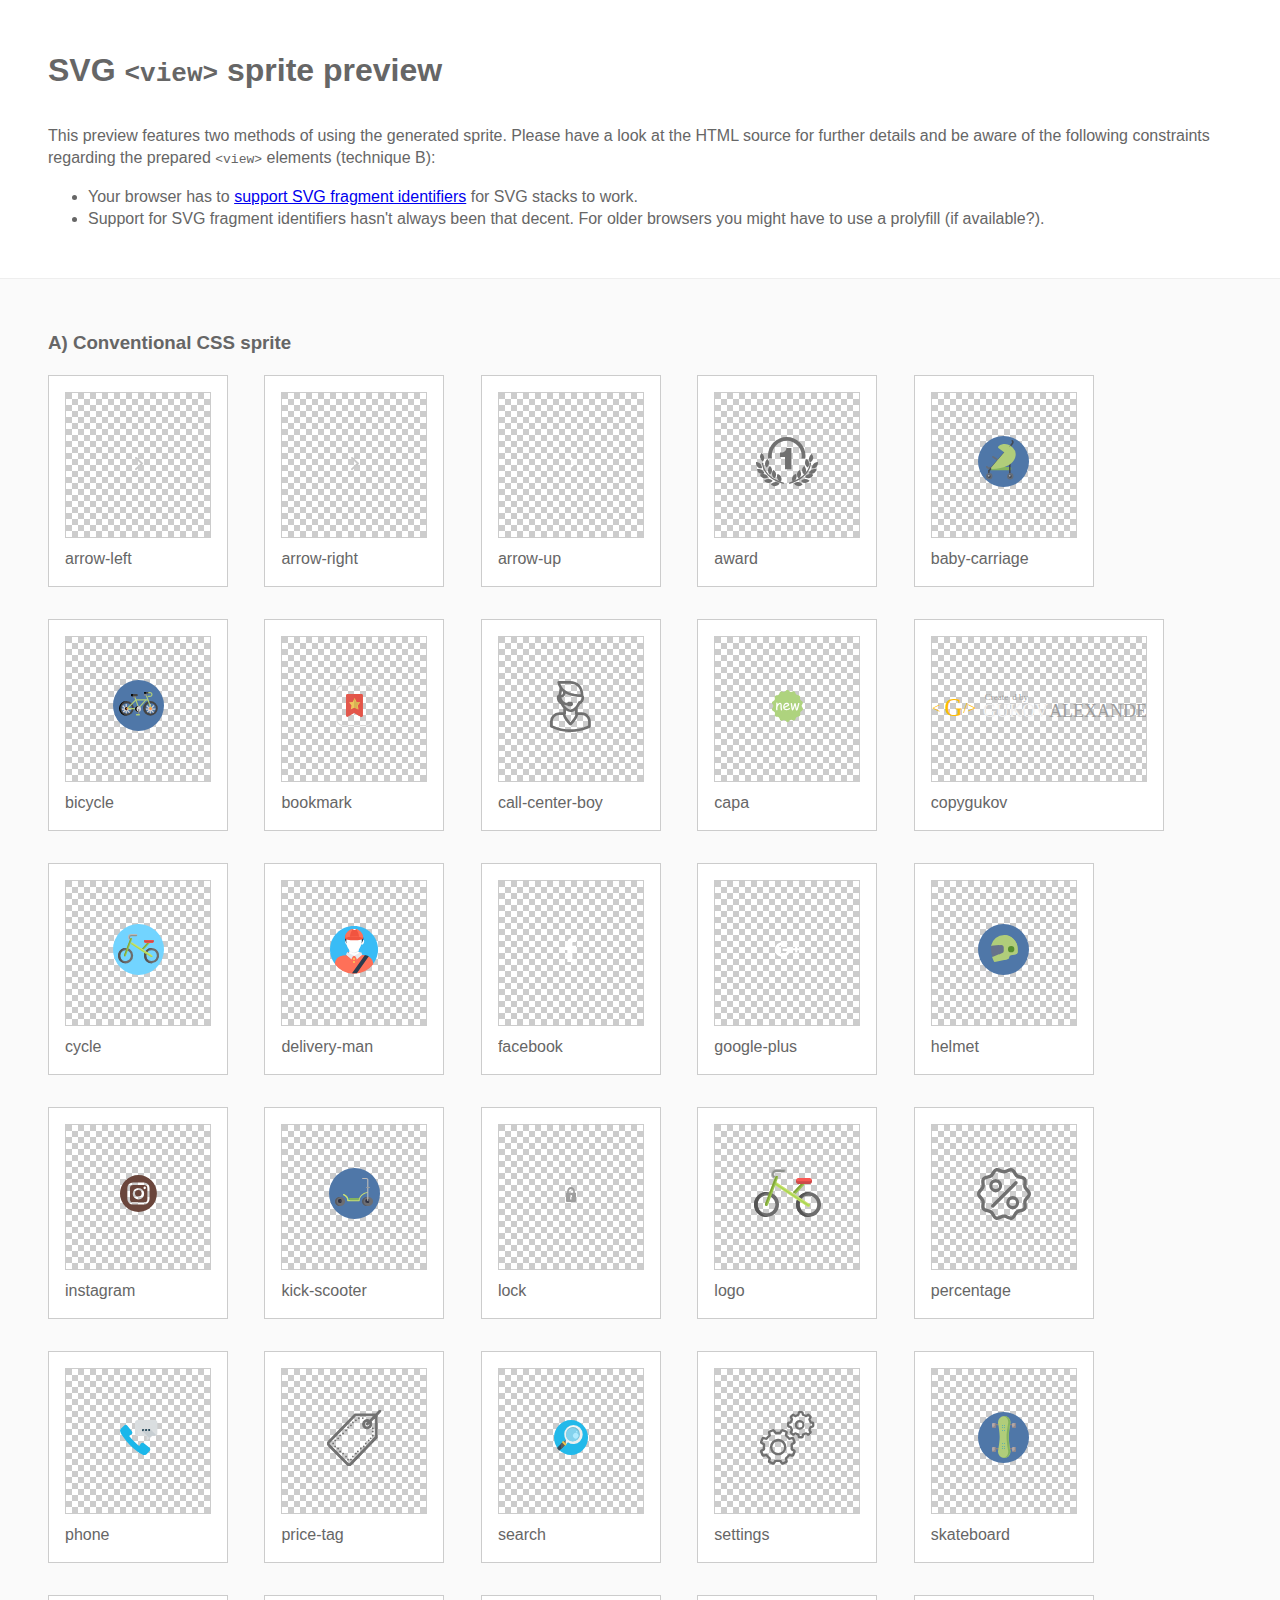
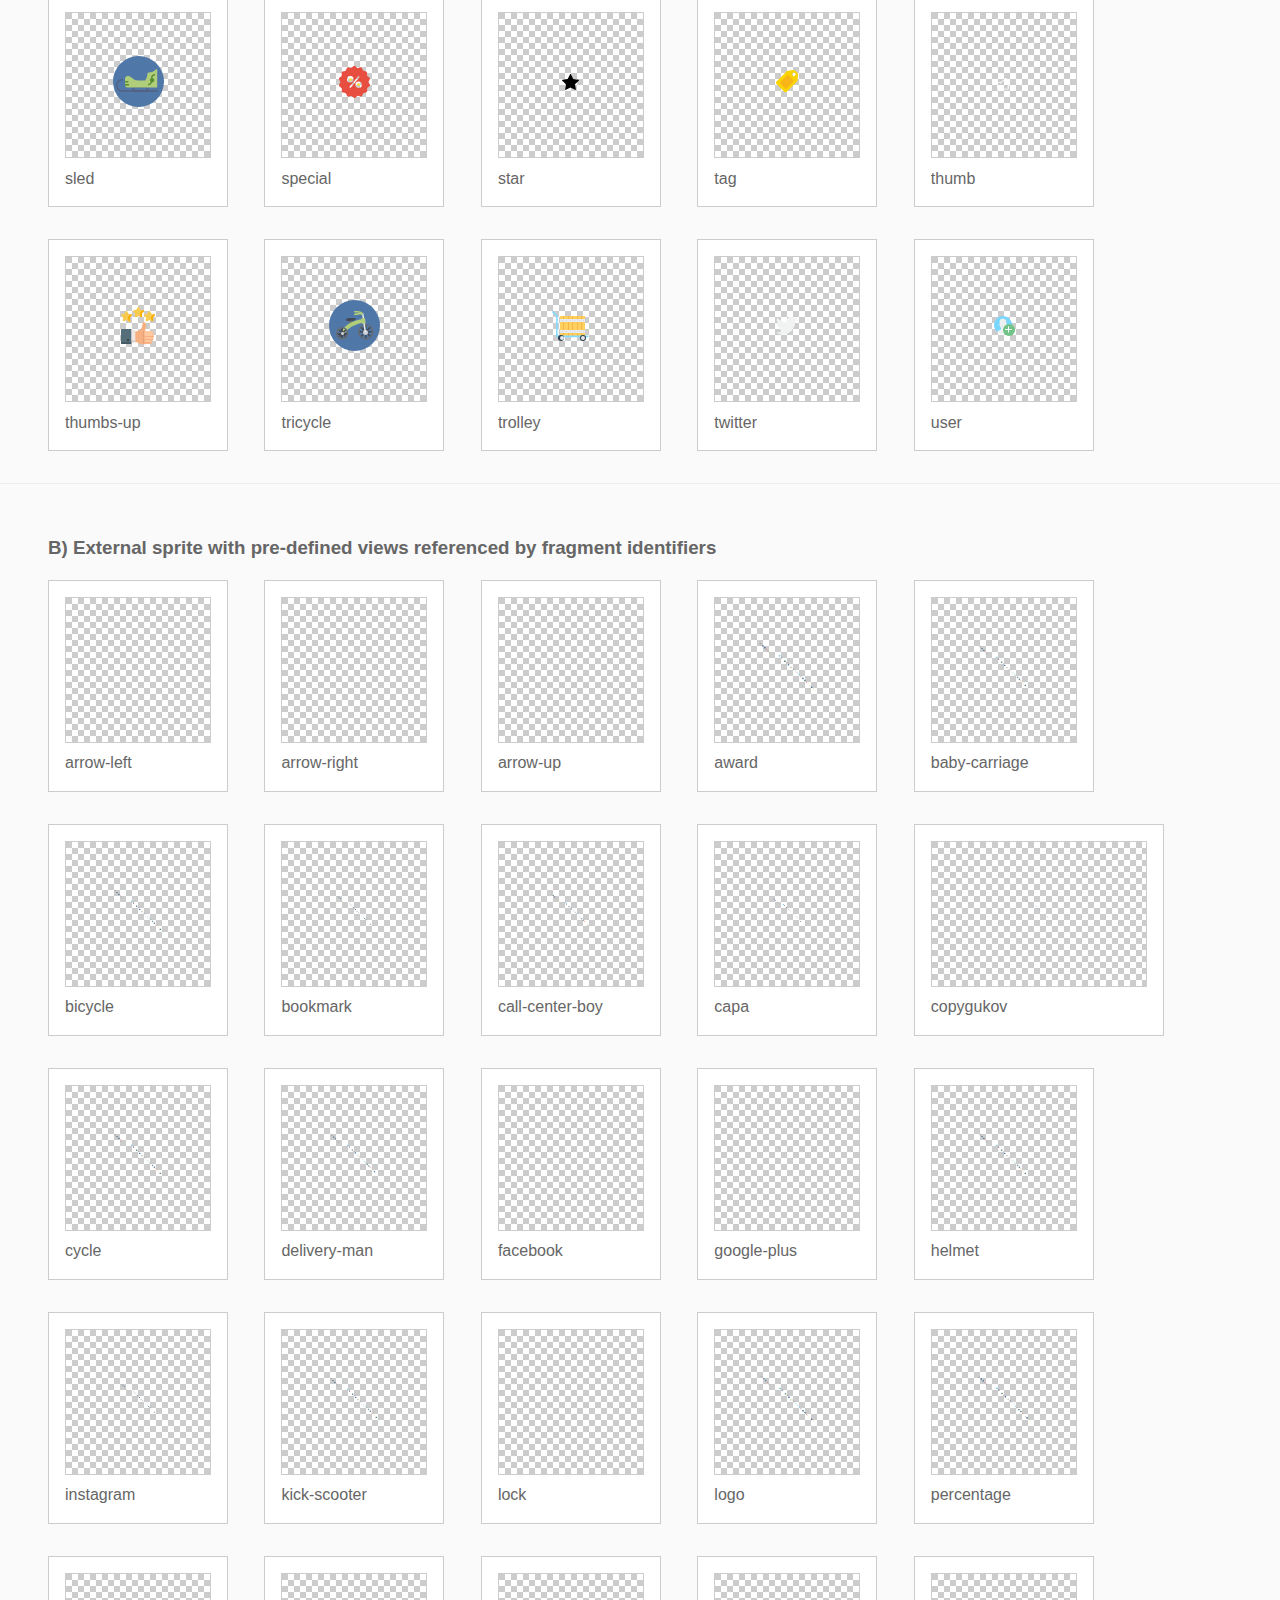
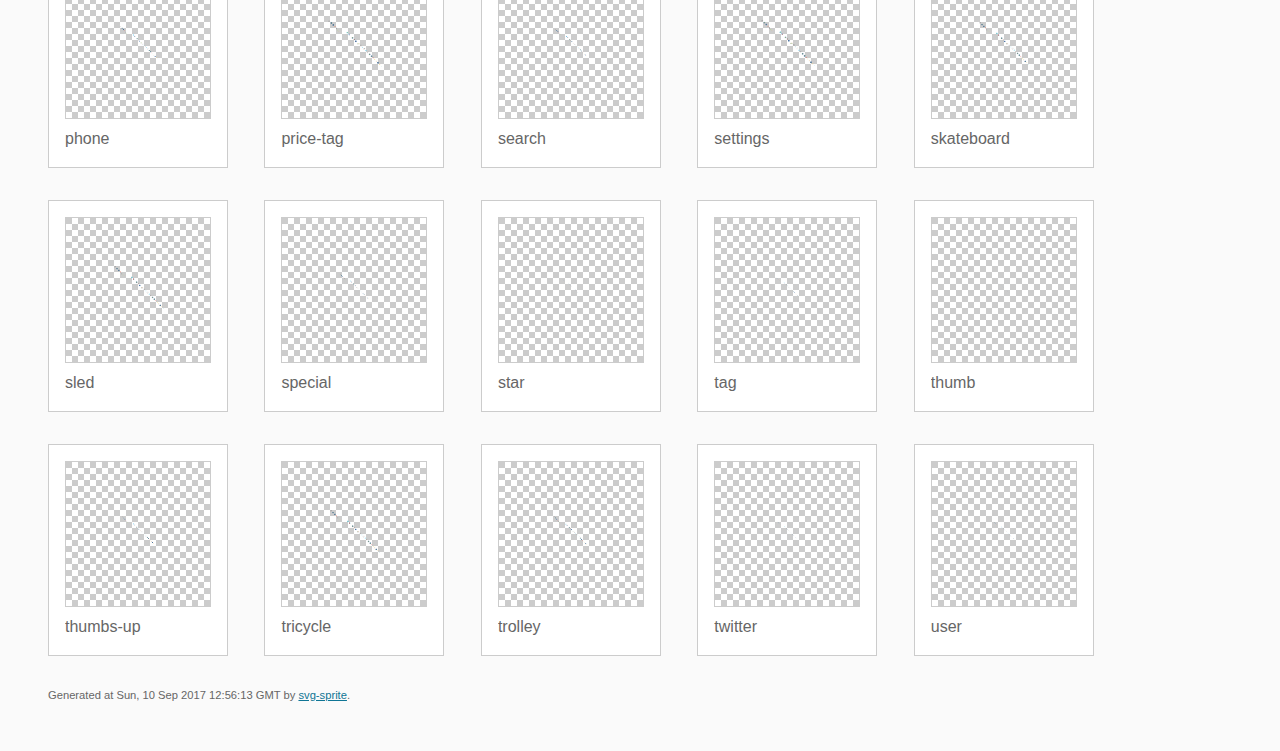
<file: img/sprites/sprite.html>
<!DOCTYPE html>
<html lang="en" xmlns="http://www.w3.org/1999/xhtml">
	<head>
		<meta charset="utf-8"/>
		<meta http-equiv="X-UA-Compatible" content="IE=Edge"/>
		<title>SVG &lt;view&gt; sprite preview | svg-sprite</title>
		<style>@charset "UTF-8";body{padding:0;margin:0;color:#666;background:#fafafa;font-family:Arial,Helvetica,sans-serif;font-size:1em;line-height:1.4}header{display:block;padding:3em 3em 2em 3em;background-color:#fff}header p{margin:2em 0 0 0}section{border-top:1px solid #eee;padding:2em 3em 0 3em}section ul{margin:0;padding:0}section li{display:inline;display:inline-block;background-color:#fff;position:relative;margin:0 2em 2em 0;vertical-align:top;border:1px solid #ccc;padding:1em 1em 3em 1em;cursor:default}.icon-box{margin:0;width:144px;height:144px;position:relative;background:#ccc url("[data-uri]") top left repeat;border:1px solid #ccc;display:table-cell;vertical-align:middle;text-align:center}.icon{display:inline;display:inline-block}h1{margin-top:0}h2{margin:0;padding:0;font-size:1em;font-weight:normal;white-space:nowrap;overflow:hidden;text-overflow:ellipsis;position:absolute;left:1em;right:1em;bottom:1em}footer{display:block;margin:0;padding:0 3em 3em 3em}footer p{margin:0;font-size:.7em}footer a{color:#0f7595;margin-left:0}</style>
		<style>i{text-indent:200%;white-space:nowrap;overflow:hidden;display:inline-block}</style>

<!--
	
Sprite CSS
====================================================================================================
This is an all-in-one inline version of the CSS necessary to use the SVG sprite. 

-->

<style type="text/css">
.svg-arrow-left {
	background: url("sprite.svg") 0 0 no-repeat;
	width: 9px;
	height: 13px;
}
.svg-arrow-right {
	background: url("sprite.svg") 0.6202618883528601% 1.036682615629984% no-repeat;
	width: 9px;
	height: 13px;
}
.svg-arrow-up {
	background: url("sprite.svg") 1.2422360248447204% 2.0816653322658127% no-repeat;
	width: 11px;
	height: 18px;
}
.svg-award {
	background: url("sprite.svg") 2.0743919885550786% 3.61544782251438% no-repeat;
	width: 62px;
	height: 50px;
}
.svg-baby-carriage {
	background: url("sprite.svg") 6.45848119233499% 7.730263157894737% no-repeat;
	width: 51px;
	height: 51px;
}
.svg-bicycle {
	background: url("sprite.svg") 10.078069552874378% 11.924342105263158% no-repeat;
	width: 51px;
	height: 51px;
}
.svg-bookmark {
	background: url("sprite.svg") 13.562895291637385% 15.986949429037521% no-repeat;
	width: 37px;
	height: 41px;
}
.svg-call-center-boy {
	background: url("sprite.svg") 16.20859760394644% 19.506172839506174% no-repeat;
	width: 41px;
	height: 52px;
}
.svg-capa {
	background: url("sprite.svg") 18.964310706787963% 23.40080971659919% no-repeat;
	width: 31px;
	height: 32px;
}
.svg-copygukov {
	background: url("sprite.svg") 24.23756019261637% 25.845410628019323% no-repeat;
	width: 214px;
	height: 25px;
}
.svg-cycle {
	background: url("sprite.svg") 36.62171753016324% 28.45394736842105% no-repeat;
	width: 51px;
	height: 51px;
}
.svg-delivery-man {
	background: url("sprite.svg") 40.155807365439095% 32.56767842493847% no-repeat;
	width: 48px;
	height: 48px;
}
.svg-facebook {
	background: url("sprite.svg") 42.472375690607734% 35.80048270313757% no-repeat;
	width: 12px;
	height: 24px;
}
.svg-google-plus {
	background: url("sprite.svg") 43.72384937238494% 37.52% no-repeat;
	width: 26px;
	height: 17px;
}
.svg-helmet {
	background: url("sprite.svg") 46.344925479063164% 39.9671052631579% no-repeat;
	width: 51px;
	height: 51px;
}
.svg-instagram {
	background: url("sprite.svg") 49.47294448348559% 43.65853658536585% no-repeat;
	width: 37px;
	height: 37px;
}
.svg-kick-scooter {
	background: url("sprite.svg") 52.59048970901348% 47.203947368421055% no-repeat;
	width: 51px;
	height: 51px;
}
.svg-lock {
	background: url("sprite.svg") 54.62068965517241% 49.92012779552716% no-repeat;
	width: 10px;
	height: 15px;
}
.svg-logo {
	background: url("sprite.svg") 57.57358219669778% 52.545155993431855% no-repeat;
	width: 67px;
	height: 49px;
}
.svg-percentage {
	background: url("sprite.svg") 61.806543385490755% 56.70781893004115% no-repeat;
	width: 54px;
	height: 52px;
}
.svg-phone {
	background: url("sprite.svg") 64.954257565095% 60.19496344435419% no-repeat;
	width: 39px;
	height: 36px;
}
.svg-price-tag {
	background: url("sprite.svg") 68.50583225328643% 64.13960476135443% no-repeat;
	width: 55.74px;
	height: 55.58px;
}
.svg-search {
	background: url("sprite.svg") 71.38849929873773% 67.61363636363636% no-repeat;
	width: 34px;
	height: 35px;
}
.svg-settings {
	background: url("sprite.svg") 74.87544483985765% 71.55812036273701% no-repeat;
	width: 55px;
	height: 54px;
}
.svg-skateboard {
	background: url("sprite.svg") 78.56635911994323% 75.82236842105263% no-repeat;
	width: 51px;
	height: 51px;
}
.svg-sled {
	background: url("sprite.svg") 82.18594748048261% 80.01644736842105% no-repeat;
	width: 51px;
	height: 51px;
}
.svg-special {
	background: url("sprite.svg") 84.60461861441567% 82.98217179902755% no-repeat;
	width: 31px;
	height: 33px;
}
.svg-star {
	background: url("sprite.svg") 85.93208593208593% 84.49240607513988% no-repeat;
	width: 17px;
	height: 16px;
}
.svg-tag {
	background: url("sprite.svg") 87.53481894150418% 86.2540192926045% no-repeat;
	width: 24px;
	height: 23px;
}
.svg-thumb {
	background: url("sprite.svg") 88.52798894263995% 87.33067729083665% no-repeat;
	width: 13px;
	height: 12px;
}
.svg-thumbs-up {
	background: url("sprite.svg") 90.74333800841515% 90.15459723352319% no-repeat;
	width: 34px;
	height: 38px;
}
.svg-tricycle {
	background: url("sprite.svg") 94.25124201561391% 94.24342105263158% no-repeat;
	width: 51px;
	height: 51px;
}
.svg-trolley {
	background: url("sprite.svg") 96.90794096978215% 96.84466019417475% no-repeat;
	width: 37px;
	height: 31px;
}
.svg-twitter {
	background: url("sprite.svg") 98.47009735744089% 98.31865492393915% no-repeat;
	width: 22px;
	height: 18px;
}
.svg-user {
	background: url("sprite.svg") 100% 100% no-repeat;
	width: 22px;
	height: 21px;
}
</style>
		
<!--
	
Sprite shape dimensions
====================================================================================================
If you use the sprite in conjunction with the pre-defined views (respectively fragment identifiers),
you will need to set the shape dimensions via CSS unless you want them to become a huge 100% in
size. You may use the following CSS classes for doing so. They might well be outsourced to an
external stylesheet of course.

-->

<style type="text/css">
	.svg-arrow-left-dims { width: 9px; height: 13px; }
	.svg-arrow-right-dims { width: 9px; height: 13px; }
	.svg-arrow-up-dims { width: 11px; height: 18px; }
	.svg-award-dims { width: 62px; height: 50px; }
	.svg-baby-carriage-dims { width: 51px; height: 51px; }
	.svg-bicycle-dims { width: 51px; height: 51px; }
	.svg-bookmark-dims { width: 37px; height: 41px; }
	.svg-call-center-boy-dims { width: 41px; height: 52px; }
	.svg-capa-dims { width: 31px; height: 32px; }
	.svg-copygukov-dims { width: 214px; height: 25px; }
	.svg-cycle-dims { width: 51px; height: 51px; }
	.svg-delivery-man-dims { width: 48px; height: 48px; }
	.svg-facebook-dims { width: 12px; height: 24px; }
	.svg-google-plus-dims { width: 26px; height: 17px; }
	.svg-helmet-dims { width: 51px; height: 51px; }
	.svg-instagram-dims { width: 37px; height: 37px; }
	.svg-kick-scooter-dims { width: 51px; height: 51px; }
	.svg-lock-dims { width: 10px; height: 15px; }
	.svg-logo-dims { width: 67px; height: 49px; }
	.svg-percentage-dims { width: 54px; height: 52px; }
	.svg-phone-dims { width: 39px; height: 36px; }
	.svg-price-tag-dims { width: 55.74px; height: 55.58px; }
	.svg-search-dims { width: 34px; height: 35px; }
	.svg-settings-dims { width: 55px; height: 54px; }
	.svg-skateboard-dims { width: 51px; height: 51px; }
	.svg-sled-dims { width: 51px; height: 51px; }
	.svg-special-dims { width: 31px; height: 33px; }
	.svg-star-dims { width: 17px; height: 16px; }
	.svg-tag-dims { width: 24px; height: 23px; }
	.svg-thumb-dims { width: 13px; height: 12px; }
	.svg-thumbs-up-dims { width: 34px; height: 38px; }
	.svg-tricycle-dims { width: 51px; height: 51px; }
	.svg-trolley-dims { width: 37px; height: 31px; }
	.svg-twitter-dims { width: 22px; height: 18px; }
	.svg-user-dims { width: 22px; height: 21px; }
</style>

<!--
====================================================================================================
-->

	</head>
	<body>
		<header>
			<h1>SVG <code>&lt;view&gt;</code> sprite preview</h1>
			<p>This preview features two methods of using the generated sprite. Please have a look at the HTML source for further details and be aware of the following constraints regarding the prepared <code>&lt;view&gt;</code> elements (technique B):</p>
			<ul>
				<li>Your browser has to <a href="http://caniuse.com/#feat=svg-fragment" target="_blank">support SVG fragment identifiers</a> for SVG stacks to work.</li>
				<li>Support for SVG fragment identifiers hasn't always been that decent. For older browsers you might have to use a prolyfill (if available?).</li>
			</ul>
		</header>
		<section>

<!--
	
A) Conventional CSS sprite
====================================================================================================
This technique uses CSS classes to display portions of the sprite as background image of
appropriately sized elements.

-->

			<h3>A) Conventional CSS sprite</h3>
			<ul>
				
				<li title="arrow-left">
					<div class="icon-box">
						
						<!-- arrow-left -->
						<i class="svg-arrow-left">arrow-left</i>
						
					</div>
					<h2>arrow-left</h2>
				</li>
				<li title="arrow-right">
					<div class="icon-box">
						
						<!-- arrow-right -->
						<i class="svg-arrow-right">arrow-right</i>
						
					</div>
					<h2>arrow-right</h2>
				</li>
				<li title="arrow-up">
					<div class="icon-box">
						
						<!-- arrow-up -->
						<i class="svg-arrow-up">arrow-up</i>
						
					</div>
					<h2>arrow-up</h2>
				</li>
				<li title="award">
					<div class="icon-box">
						
						<!-- award -->
						<i class="svg-award">award</i>
						
					</div>
					<h2>award</h2>
				</li>
				<li title="baby-carriage">
					<div class="icon-box">
						
						<!-- baby-carriage -->
						<i class="svg-baby-carriage">baby-carriage</i>
						
					</div>
					<h2>baby-carriage</h2>
				</li>
				<li title="bicycle">
					<div class="icon-box">
						
						<!-- bicycle -->
						<i class="svg-bicycle">bicycle</i>
						
					</div>
					<h2>bicycle</h2>
				</li>
				<li title="bookmark">
					<div class="icon-box">
						
						<!-- bookmark -->
						<i class="svg-bookmark">bookmark</i>
						
					</div>
					<h2>bookmark</h2>
				</li>
				<li title="call-center-boy">
					<div class="icon-box">
						
						<!-- call-center-boy -->
						<i class="svg-call-center-boy">call-center-boy</i>
						
					</div>
					<h2>call-center-boy</h2>
				</li>
				<li title="capa">
					<div class="icon-box">
						
						<!-- capa -->
						<i class="svg-capa">capa</i>
						
					</div>
					<h2>capa</h2>
				</li>
				<li title="copygukov">
					<div class="icon-box">
						
						<!-- copygukov -->
						<i class="svg-copygukov">copygukov</i>
						
					</div>
					<h2>copygukov</h2>
				</li>
				<li title="cycle">
					<div class="icon-box">
						
						<!-- cycle -->
						<i class="svg-cycle">cycle</i>
						
					</div>
					<h2>cycle</h2>
				</li>
				<li title="delivery-man">
					<div class="icon-box">
						
						<!-- delivery-man -->
						<i class="svg-delivery-man">delivery-man</i>
						
					</div>
					<h2>delivery-man</h2>
				</li>
				<li title="facebook">
					<div class="icon-box">
						
						<!-- facebook -->
						<i class="svg-facebook">facebook</i>
						
					</div>
					<h2>facebook</h2>
				</li>
				<li title="google-plus">
					<div class="icon-box">
						
						<!-- google-plus -->
						<i class="svg-google-plus">google-plus</i>
						
					</div>
					<h2>google-plus</h2>
				</li>
				<li title="helmet">
					<div class="icon-box">
						
						<!-- helmet -->
						<i class="svg-helmet">helmet</i>
						
					</div>
					<h2>helmet</h2>
				</li>
				<li title="instagram">
					<div class="icon-box">
						
						<!-- instagram -->
						<i class="svg-instagram">instagram</i>
						
					</div>
					<h2>instagram</h2>
				</li>
				<li title="kick-scooter">
					<div class="icon-box">
						
						<!-- kick-scooter -->
						<i class="svg-kick-scooter">kick-scooter</i>
						
					</div>
					<h2>kick-scooter</h2>
				</li>
				<li title="lock">
					<div class="icon-box">
						
						<!-- lock -->
						<i class="svg-lock">lock</i>
						
					</div>
					<h2>lock</h2>
				</li>
				<li title="logo">
					<div class="icon-box">
						
						<!-- logo -->
						<i class="svg-logo">logo</i>
						
					</div>
					<h2>logo</h2>
				</li>
				<li title="percentage">
					<div class="icon-box">
						
						<!-- percentage -->
						<i class="svg-percentage">percentage</i>
						
					</div>
					<h2>percentage</h2>
				</li>
				<li title="phone">
					<div class="icon-box">
						
						<!-- phone -->
						<i class="svg-phone">phone</i>
						
					</div>
					<h2>phone</h2>
				</li>
				<li title="price-tag">
					<div class="icon-box">
						
						<!-- price-tag -->
						<i class="svg-price-tag">price-tag</i>
						
					</div>
					<h2>price-tag</h2>
				</li>
				<li title="search">
					<div class="icon-box">
						
						<!-- search -->
						<i class="svg-search">search</i>
						
					</div>
					<h2>search</h2>
				</li>
				<li title="settings">
					<div class="icon-box">
						
						<!-- settings -->
						<i class="svg-settings">settings</i>
						
					</div>
					<h2>settings</h2>
				</li>
				<li title="skateboard">
					<div class="icon-box">
						
						<!-- skateboard -->
						<i class="svg-skateboard">skateboard</i>
						
					</div>
					<h2>skateboard</h2>
				</li>
				<li title="sled">
					<div class="icon-box">
						
						<!-- sled -->
						<i class="svg-sled">sled</i>
						
					</div>
					<h2>sled</h2>
				</li>
				<li title="special">
					<div class="icon-box">
						
						<!-- special -->
						<i class="svg-special">special</i>
						
					</div>
					<h2>special</h2>
				</li>
				<li title="star">
					<div class="icon-box">
						
						<!-- star -->
						<i class="svg-star">star</i>
						
					</div>
					<h2>star</h2>
				</li>
				<li title="tag">
					<div class="icon-box">
						
						<!-- tag -->
						<i class="svg-tag">tag</i>
						
					</div>
					<h2>tag</h2>
				</li>
				<li title="thumb">
					<div class="icon-box">
						
						<!-- thumb -->
						<i class="svg-thumb">thumb</i>
						
					</div>
					<h2>thumb</h2>
				</li>
				<li title="thumbs-up">
					<div class="icon-box">
						
						<!-- thumbs-up -->
						<i class="svg-thumbs-up">thumbs-up</i>
						
					</div>
					<h2>thumbs-up</h2>
				</li>
				<li title="tricycle">
					<div class="icon-box">
						
						<!-- tricycle -->
						<i class="svg-tricycle">tricycle</i>
						
					</div>
					<h2>tricycle</h2>
				</li>
				<li title="trolley">
					<div class="icon-box">
						
						<!-- trolley -->
						<i class="svg-trolley">trolley</i>
						
					</div>
					<h2>trolley</h2>
				</li>
				<li title="twitter">
					<div class="icon-box">
						
						<!-- twitter -->
						<i class="svg-twitter">twitter</i>
						
					</div>
					<h2>twitter</h2>
				</li>
				<li title="user">
					<div class="icon-box">
						
						<!-- user -->
						<i class="svg-user">user</i>
						
					</div>
					<h2>user</h2>
				</li>
			</ul>

<!--
====================================================================================================
-->

		</section>
		<section>

<!--
	
B) External sprite with pre-defined views referenced by fragment identifiers
====================================================================================================
These SVG images make use of fragment identifiers (IDs) and are referencing the <view> elements
pre-defined in the external sprite.

-->

			<h3>B) External sprite with pre-defined views referenced by fragment identifiers</h3>
			<ul>
				
				<li title="arrow-left">
					<div class="icon-box">
						
						<!-- arrow-left -->
						<img src="sprite.svg#arrow-left" class="svg-arrow-left-dims" alt="arrow-left"/>
						
					</div>
					<h2>arrow-left</h2>
				</li>
				<li title="arrow-right">
					<div class="icon-box">
						
						<!-- arrow-right -->
						<img src="sprite.svg#arrow-right" class="svg-arrow-right-dims" alt="arrow-right"/>
						
					</div>
					<h2>arrow-right</h2>
				</li>
				<li title="arrow-up">
					<div class="icon-box">
						
						<!-- arrow-up -->
						<img src="sprite.svg#arrow-up" class="svg-arrow-up-dims" alt="arrow-up"/>
						
					</div>
					<h2>arrow-up</h2>
				</li>
				<li title="award">
					<div class="icon-box">
						
						<!-- award -->
						<img src="sprite.svg#award" class="svg-award-dims" alt="award"/>
						
					</div>
					<h2>award</h2>
				</li>
				<li title="baby-carriage">
					<div class="icon-box">
						
						<!-- baby-carriage -->
						<img src="sprite.svg#baby-carriage" class="svg-baby-carriage-dims" alt="baby-carriage"/>
						
					</div>
					<h2>baby-carriage</h2>
				</li>
				<li title="bicycle">
					<div class="icon-box">
						
						<!-- bicycle -->
						<img src="sprite.svg#bicycle" class="svg-bicycle-dims" alt="bicycle"/>
						
					</div>
					<h2>bicycle</h2>
				</li>
				<li title="bookmark">
					<div class="icon-box">
						
						<!-- bookmark -->
						<img src="sprite.svg#bookmark" class="svg-bookmark-dims" alt="bookmark"/>
						
					</div>
					<h2>bookmark</h2>
				</li>
				<li title="call-center-boy">
					<div class="icon-box">
						
						<!-- call-center-boy -->
						<img src="sprite.svg#call-center-boy" class="svg-call-center-boy-dims" alt="call-center-boy"/>
						
					</div>
					<h2>call-center-boy</h2>
				</li>
				<li title="capa">
					<div class="icon-box">
						
						<!-- capa -->
						<img src="sprite.svg#capa" class="svg-capa-dims" alt="capa"/>
						
					</div>
					<h2>capa</h2>
				</li>
				<li title="copygukov">
					<div class="icon-box">
						
						<!-- copygukov -->
						<img src="sprite.svg#copygukov" class="svg-copygukov-dims" alt="copygukov"/>
						
					</div>
					<h2>copygukov</h2>
				</li>
				<li title="cycle">
					<div class="icon-box">
						
						<!-- cycle -->
						<img src="sprite.svg#cycle" class="svg-cycle-dims" alt="cycle"/>
						
					</div>
					<h2>cycle</h2>
				</li>
				<li title="delivery-man">
					<div class="icon-box">
						
						<!-- delivery-man -->
						<img src="sprite.svg#delivery-man" class="svg-delivery-man-dims" alt="delivery-man"/>
						
					</div>
					<h2>delivery-man</h2>
				</li>
				<li title="facebook">
					<div class="icon-box">
						
						<!-- facebook -->
						<img src="sprite.svg#facebook" class="svg-facebook-dims" alt="facebook"/>
						
					</div>
					<h2>facebook</h2>
				</li>
				<li title="google-plus">
					<div class="icon-box">
						
						<!-- google-plus -->
						<img src="sprite.svg#google-plus" class="svg-google-plus-dims" alt="google-plus"/>
						
					</div>
					<h2>google-plus</h2>
				</li>
				<li title="helmet">
					<div class="icon-box">
						
						<!-- helmet -->
						<img src="sprite.svg#helmet" class="svg-helmet-dims" alt="helmet"/>
						
					</div>
					<h2>helmet</h2>
				</li>
				<li title="instagram">
					<div class="icon-box">
						
						<!-- instagram -->
						<img src="sprite.svg#instagram" class="svg-instagram-dims" alt="instagram"/>
						
					</div>
					<h2>instagram</h2>
				</li>
				<li title="kick-scooter">
					<div class="icon-box">
						
						<!-- kick-scooter -->
						<img src="sprite.svg#kick-scooter" class="svg-kick-scooter-dims" alt="kick-scooter"/>
						
					</div>
					<h2>kick-scooter</h2>
				</li>
				<li title="lock">
					<div class="icon-box">
						
						<!-- lock -->
						<img src="sprite.svg#lock" class="svg-lock-dims" alt="lock"/>
						
					</div>
					<h2>lock</h2>
				</li>
				<li title="logo">
					<div class="icon-box">
						
						<!-- logo -->
						<img src="sprite.svg#logo" class="svg-logo-dims" alt="logo"/>
						
					</div>
					<h2>logo</h2>
				</li>
				<li title="percentage">
					<div class="icon-box">
						
						<!-- percentage -->
						<img src="sprite.svg#percentage" class="svg-percentage-dims" alt="percentage"/>
						
					</div>
					<h2>percentage</h2>
				</li>
				<li title="phone">
					<div class="icon-box">
						
						<!-- phone -->
						<img src="sprite.svg#phone" class="svg-phone-dims" alt="phone"/>
						
					</div>
					<h2>phone</h2>
				</li>
				<li title="price-tag">
					<div class="icon-box">
						
						<!-- price-tag -->
						<img src="sprite.svg#price-tag" class="svg-price-tag-dims" alt="price-tag"/>
						
					</div>
					<h2>price-tag</h2>
				</li>
				<li title="search">
					<div class="icon-box">
						
						<!-- search -->
						<img src="sprite.svg#search" class="svg-search-dims" alt="search"/>
						
					</div>
					<h2>search</h2>
				</li>
				<li title="settings">
					<div class="icon-box">
						
						<!-- settings -->
						<img src="sprite.svg#settings" class="svg-settings-dims" alt="settings"/>
						
					</div>
					<h2>settings</h2>
				</li>
				<li title="skateboard">
					<div class="icon-box">
						
						<!-- skateboard -->
						<img src="sprite.svg#skateboard" class="svg-skateboard-dims" alt="skateboard"/>
						
					</div>
					<h2>skateboard</h2>
				</li>
				<li title="sled">
					<div class="icon-box">
						
						<!-- sled -->
						<img src="sprite.svg#sled" class="svg-sled-dims" alt="sled"/>
						
					</div>
					<h2>sled</h2>
				</li>
				<li title="special">
					<div class="icon-box">
						
						<!-- special -->
						<img src="sprite.svg#special" class="svg-special-dims" alt="special"/>
						
					</div>
					<h2>special</h2>
				</li>
				<li title="star">
					<div class="icon-box">
						
						<!-- star -->
						<img src="sprite.svg#star" class="svg-star-dims" alt="star"/>
						
					</div>
					<h2>star</h2>
				</li>
				<li title="tag">
					<div class="icon-box">
						
						<!-- tag -->
						<img src="sprite.svg#tag" class="svg-tag-dims" alt="tag"/>
						
					</div>
					<h2>tag</h2>
				</li>
				<li title="thumb">
					<div class="icon-box">
						
						<!-- thumb -->
						<img src="sprite.svg#thumb" class="svg-thumb-dims" alt="thumb"/>
						
					</div>
					<h2>thumb</h2>
				</li>
				<li title="thumbs-up">
					<div class="icon-box">
						
						<!-- thumbs-up -->
						<img src="sprite.svg#thumbs-up" class="svg-thumbs-up-dims" alt="thumbs-up"/>
						
					</div>
					<h2>thumbs-up</h2>
				</li>
				<li title="tricycle">
					<div class="icon-box">
						
						<!-- tricycle -->
						<img src="sprite.svg#tricycle" class="svg-tricycle-dims" alt="tricycle"/>
						
					</div>
					<h2>tricycle</h2>
				</li>
				<li title="trolley">
					<div class="icon-box">
						
						<!-- trolley -->
						<img src="sprite.svg#trolley" class="svg-trolley-dims" alt="trolley"/>
						
					</div>
					<h2>trolley</h2>
				</li>
				<li title="twitter">
					<div class="icon-box">
						
						<!-- twitter -->
						<img src="sprite.svg#twitter" class="svg-twitter-dims" alt="twitter"/>
						
					</div>
					<h2>twitter</h2>
				</li>
				<li title="user">
					<div class="icon-box">
						
						<!-- user -->
						<img src="sprite.svg#user" class="svg-user-dims" alt="user"/>
						
					</div>
					<h2>user</h2>
				</li>
			</ul>

<!--
====================================================================================================
-->

		</section>
		<footer>
			<p>Generated at Sun, 10 Sep 2017 12:56:13 GMT by <a href="https://github.com/jkphl/svg-sprite" target="_blank">svg-sprite</a>.</p>
		</footer>
	</body>
</html>
</file>
<file: css/main.min.css>
a,abbr,acronym,address,applet,article,aside,b,big,blockquote,body,caption,center,cite,code,dd,del,details,dfn,div,dl,dt,em,embed,fieldset,figcaption,figure,footer,form,h1,h2,h3,h4,h5,h6,header,hgroup,html,i,ins,kbd,label,legend,li,mark,menu,nav,object,ol,output,p,pre,q,ruby,s,samp,section,small,span,strike,strong,sub,summary,sup,table,tbody,td,tfoot,th,thead,time,tr,tt,u,ul,var{margin:0;padding:0;border:0;font:inherit;vertical-align:baseline}audio,canvas,iframe,img,video{margin:0;padding:0;border:0;font:inherit}article,aside,details,figcaption,figure,footer,header,hgroup,menu,nav,section{display:block}ol,ul{list-style:none}blockquote,q{quotes:none}blockquote:after,blockquote:before,q:after,q:before{content:none}table{border-spacing:0;border-collapse:collapse}.container,.container-fluid{margin-right:auto;margin-left:auto}.container-fluid{padding-right:2rem;padding-left:2rem}.col-xs,.row{-webkit-box-sizing:border-box;box-sizing:border-box}.row{display:-webkit-box;display:-ms-flexbox;display:flex;-webkit-box-flex:0;-webkit-box-orient:horizontal;-webkit-box-direction:normal;-ms-flex-direction:row;flex-direction:row;-ms-flex-wrap:wrap;flex-wrap:wrap;margin-right:-.5rem;margin-left:-.5rem;-ms-flex:0 1 auto;flex:0 1 auto}.col.reverse,.row.reverse{-webkit-box-orient:horizontal;-webkit-box-direction:reverse;-ms-flex-direction:row-reverse;flex-direction:row-reverse}.col.reverse{-webkit-box-orient:vertical;-ms-flex-direction:column-reverse;flex-direction:column-reverse}.col-xs{-ms-flex:0 0 auto;flex:0 0 auto;padding-right:.5rem;padding-left:.5rem}.col-xs-1,.col-xs-10,.col-xs-11,.col-xs-12,.col-xs-2,.col-xs-3,.col-xs-4,.col-xs-5,.col-xs-6,.col-xs-7,.col-xs-8,.col-xs-9,.col-xs-offset-0,.col-xs-offset-1,.col-xs-offset-10,.col-xs-offset-11,.col-xs-offset-12,.col-xs-offset-2,.col-xs-offset-3,.col-xs-offset-4,.col-xs-offset-5,.col-xs-offset-6,.col-xs-offset-7,.col-xs-offset-8,.col-xs-offset-9{-webkit-box-sizing:border-box;box-sizing:border-box;-webkit-box-flex:0;-ms-flex:0 0 auto;flex:0 0 auto;padding-right:.5rem;padding-left:.5rem}.col-xs{-webkit-box-flex:1;-ms-flex-positive:1;flex-grow:1;-ms-flex-preferred-size:0;flex-basis:0;max-width:100%}.col-xs-1{-ms-flex-preferred-size:8.33333333%;flex-basis:8.33333333%;max-width:8.33333333%}.col-xs-2{-ms-flex-preferred-size:16.66666667%;flex-basis:16.66666667%;max-width:16.66666667%}.col-xs-3{-ms-flex-preferred-size:25%;flex-basis:25%;max-width:25%}.col-xs-4{-ms-flex-preferred-size:33.33333333%;flex-basis:33.33333333%;max-width:33.33333333%}.col-xs-5{-ms-flex-preferred-size:41.66666667%;flex-basis:41.66666667%;max-width:41.66666667%}.col-xs-6{-ms-flex-preferred-size:50%;flex-basis:50%;max-width:50%}.col-xs-7{-ms-flex-preferred-size:58.33333333%;flex-basis:58.33333333%;max-width:58.33333333%}.col-xs-8{-ms-flex-preferred-size:66.66666667%;flex-basis:66.66666667%;max-width:66.66666667%}.col-xs-9{-ms-flex-preferred-size:75%;flex-basis:75%;max-width:75%}.col-xs-10{-ms-flex-preferred-size:83.33333333%;flex-basis:83.33333333%;max-width:83.33333333%}.col-xs-11{-ms-flex-preferred-size:91.66666667%;flex-basis:91.66666667%;max-width:91.66666667%}.col-xs-12{-ms-flex-preferred-size:100%;flex-basis:100%;max-width:100%}.col-xs-offset-0{margin-left:0}.col-xs-offset-1{margin-left:8.33333333%}.col-xs-offset-2{margin-left:16.66666667%}.col-xs-offset-3{margin-left:25%}.col-xs-offset-4{margin-left:33.33333333%}.col-xs-offset-5{margin-left:41.66666667%}.col-xs-offset-6{margin-left:50%}.col-xs-offset-7{margin-left:58.33333333%}.col-xs-offset-8{margin-left:66.66666667%}.col-xs-offset-9{margin-left:75%}.col-xs-offset-10{margin-left:83.33333333%}.col-xs-offset-11{margin-left:91.66666667%}.start-xs{-webkit-box-pack:start;-ms-flex-pack:start;justify-content:flex-start;text-align:start}.center-xs{-webkit-box-pack:center;-ms-flex-pack:center;justify-content:center;text-align:center}.end-xs{-webkit-box-pack:end;-ms-flex-pack:end;justify-content:flex-end;text-align:end}.top-xs{-webkit-box-align:start;-ms-flex-align:start;align-items:flex-start}.middle-xs{-webkit-box-align:center;-ms-flex-align:center;align-items:center}.bottom-xs{-webkit-box-align:end;-ms-flex-align:end;align-items:flex-end}.around-xs{-ms-flex-pack:distribute;justify-content:space-around}.between-xs{-webkit-box-pack:justify;-ms-flex-pack:justify;justify-content:space-between}.first-xs{-webkit-box-ordinal-group:0;-ms-flex-order:-1;order:-1}.last-xs{-webkit-box-ordinal-group:2;-ms-flex-order:1;order:1}.owl-carousel,.owl-carousel .owl-item{-webkit-tap-highlight-color:transparent;position:relative}.owl-carousel{display:none;width:100%;z-index:1}.owl-carousel .owl-stage{position:relative;-ms-touch-action:pan-Y;-moz-backface-visibility:hidden}.owl-carousel .owl-stage:after{content:".";display:block;clear:both;visibility:hidden;line-height:0;height:0}.owl-carousel .owl-stage-outer{position:relative;overflow:hidden;-webkit-transform:translate3d(0,0,0)}.owl-carousel .owl-item,.owl-carousel .owl-wrapper{-moz-backface-visibility:hidden;-ms-backface-visibility:hidden;-webkit-transform:translate3d(0,0,0);-moz-transform:translate3d(0,0,0);-ms-transform:translate3d(0,0,0)}.owl-carousel .owl-wrapper{-webkit-backface-visibility:hidden}.owl-carousel .owl-item{min-height:1px;float:left;-webkit-backface-visibility:hidden;-webkit-touch-callout:none}.owl-carousel .owl-item img{display:block;width:100%}.owl-carousel .owl-dots.disabled,.owl-carousel .owl-nav.disabled{display:none}.no-js .owl-carousel,.owl-carousel.owl-loaded{display:block}.owl-carousel .owl-dot,.owl-carousel .owl-nav .owl-next,.owl-carousel .owl-nav .owl-prev{cursor:pointer;cursor:hand;-webkit-user-select:none;-moz-user-select:none;-ms-user-select:none;user-select:none}.owl-carousel.owl-loading{opacity:0;display:block}.owl-carousel.owl-hidden{opacity:0}.owl-carousel.owl-refresh .owl-item{visibility:hidden}.owl-carousel.owl-drag .owl-item{-webkit-user-select:none;-moz-user-select:none;-ms-user-select:none;user-select:none}.owl-carousel.owl-grab{cursor:move;cursor:-webkit-grab;cursor:grab}.owl-carousel.owl-rtl{direction:rtl}.owl-carousel.owl-rtl .owl-item{float:right}.owl-carousel .animated{-webkit-animation-duration:1s;animation-duration:1s;-webkit-animation-fill-mode:both;animation-fill-mode:both}.owl-carousel .owl-animated-in{z-index:0}.owl-carousel .owl-animated-out{z-index:1}.owl-carousel .fadeOut{-webkit-animation-name:fadeOut;animation-name:fadeOut}@-webkit-keyframes fadeOut{0%{opacity:1}to{opacity:0}}@keyframes fadeOut{0%{opacity:1}to{opacity:0}}.owl-height{-webkit-transition:height .5s ease-in-out;transition:height .5s ease-in-out}.owl-carousel .owl-item .owl-lazy{opacity:0;-webkit-transition:opacity .4s ease;transition:opacity .4s ease}.owl-carousel .owl-item img.owl-lazy{-webkit-transform-style:preserve-3d;transform-style:preserve-3d}.owl-carousel .owl-video-wrapper{position:relative;height:100%;background:#000}.owl-carousel .owl-video-play-icon{position:absolute;height:80px;width:80px;left:50%;top:50%;margin-left:-40px;margin-top:-40px;background:url(owl.video.play.png) no-repeat;cursor:pointer;z-index:1;-webkit-backface-visibility:hidden;-webkit-transition:-webkit-transform .1s ease;transition:transform .1s ease;transition:transform .1s ease,-webkit-transform .1s ease}.owl-carousel .owl-video-play-icon:hover{-webkit-transform:scale(1.3,1.3);transform:scale(1.3,1.3)}.owl-carousel .owl-video-playing .owl-video-play-icon,.owl-carousel .owl-video-playing .owl-video-tn{display:none}.owl-carousel .owl-video-tn{opacity:0;height:100%;background-position:center center;background-repeat:no-repeat;background-size:contain;-webkit-transition:opacity .4s ease;transition:opacity .4s ease}.owl-carousel .owl-video-frame{position:relative;z-index:1;height:100%;width:100%}.owl-theme .owl-dots,.owl-theme .owl-nav{text-align:center;-webkit-tap-highlight-color:transparent}.owl-theme .owl-nav{margin-top:10px}.owl-theme .owl-nav [class*=owl-]{color:#fff;font-size:14px;margin:5px;padding:4px 7px;background:#d6d6d6;display:inline-block;cursor:pointer;border-radius:3px}.owl-theme .owl-nav [class*=owl-]:hover{background:#869791;color:#fff;text-decoration:none}.owl-theme .owl-nav .disabled{opacity:.5;cursor:default}.owl-theme .owl-nav.disabled+.owl-dots{margin-top:10px}.owl-theme .owl-dots .owl-dot{display:inline-block;zoom:1}.owl-theme .owl-dots .owl-dot span{width:10px;height:10px;margin:5px 7px;background:#d6d6d6;display:block;-webkit-backface-visibility:visible;-webkit-transition:opacity .2s ease;transition:opacity .2s ease;border-radius:30px}.owl-theme .owl-dots .owl-dot.active span,.owl-theme .owl-dots .owl-dot:hover span{background:#869791}@font-face{font-family:'Open Sans';font-style:normal;font-weight:400;src:url(../fonts/Open_Sans-normal-400.woff) format("woff");unicode-range:U+0-10FFFF}@font-face{font-family:'Open Sans';font-style:normal;font-weight:700;src:url(../fonts/Open_Sans-normal-600.woff) format("woff");unicode-range:U+0-10FFFF}@font-face{font-family:'Roboto Condensed';font-style:normal;font-weight:400;src:url(../fonts/Roboto_Condensed-normal-400.woff) format("woff");unicode-range:U+0-10FFFF}.svg-arrow-left,.svg-arrow-right,.svg-arrow-up,.svg-award,.svg-baby-carriage,.svg-bicycle,.svg-bookmark,.svg-call-center-boy,.svg-capa,.svg-copygukov,.svg-cycle,.svg-delivery-man,.svg-facebook,.svg-google-plus,.svg-helmet,.svg-instagram,.svg-kick-scooter,.svg-lock,.svg-logo,.svg-percentage,.svg-phone,.svg-price-tag,.svg-search,.svg-settings,.svg-skateboard,.svg-sled,.svg-special,.svg-star,.svg-tag,.svg-thumb,.svg-thumbs-up,.svg-tricycle,.svg-trolley,.svg-twitter,.svg-user{background:url(../img/sprites/sprite.svg) no-repeat;display:inline-block;vertical-align:middle}.svg-arrow-left,.svg-arrow-right{background-position:0 0;width:9px;height:13px}.svg-arrow-right{background-position:.6202618883528601% 1.036682615629984%}.svg-arrow-up{background-position:1.2422360248447204% 2.0816653322658127%;width:11px;height:18px}.svg-award{background-position:2.0743919885550786% 3.61544782251438%;width:62px;height:50px}.svg-baby-carriage,.svg-bicycle{background-position:6.45848119233499% 7.730263157894737%;width:51px;height:51px}.svg-bicycle{background-position:10.078069552874378% 11.924342105263158%}.svg-bookmark{background-position:13.562895291637385% 15.986949429037521%;width:37px;height:41px}.svg-call-center-boy{background-position:16.20859760394644% 19.506172839506174%;width:41px;height:52px}.svg-capa{background-position:18.964310706787963% 23.40080971659919%;width:31px;height:32px}.svg-copygukov{background-position:24.23756019261637% 25.845410628019323%;width:214px;height:25px}.svg-cycle{background-position:36.62171753016324% 28.45394736842105%;width:51px;height:51px}.svg-delivery-man{background-position:40.155807365439095% 32.56767842493847%;width:48px;height:48px}.svg-facebook{background-position:42.472375690607734% 35.80048270313757%;width:12px;height:24px}.svg-google-plus{background-position:43.72384937238494% 37.52%;width:26px;height:17px}.svg-helmet{background-position:46.344925479063164% 39.9671052631579%;width:51px;height:51px}.svg-instagram{background-position:49.47294448348559% 43.65853658536585%;width:37px;height:37px}.svg-kick-scooter{background-position:52.59048970901348% 47.203947368421055%;width:51px;height:51px}.svg-lock{background-position:54.62068965517241% 49.92012779552716%;width:10px;height:15px}.svg-logo{background-position:57.57358219669778% 52.545155993431855%;width:67px;height:49px}.svg-percentage{background-position:61.806543385490755% 56.70781893004115%;width:54px;height:52px}.svg-phone{background-position:64.954257565095% 60.19496344435419%;width:39px;height:36px}.svg-price-tag{background-position:68.50583225328643% 64.13960476135443%;width:55.74px;height:55.58px}.svg-search{background-position:71.38849929873773% 67.61363636363636%;width:34px;height:35px}.svg-settings{background-position:74.87544483985765% 71.55812036273701%;width:55px;height:54px}.svg-skateboard,.svg-sled{background-position:78.56635911994323% 75.82236842105263%;width:51px;height:51px}.svg-sled{background-position:82.18594748048261% 80.01644736842105%}.svg-special{background-position:84.60461861441567% 82.98217179902755%;width:31px;height:33px}.svg-star{background-position:85.93208593208593% 84.49240607513988%;width:17px;height:16px}.svg-tag{background-position:87.53481894150418% 86.2540192926045%;width:24px;height:23px}.svg-thumb{background-position:88.52798894263995% 87.33067729083665%;width:13px;height:12px}.svg-thumbs-up{background-position:90.74333800841515% 90.15459723352319%;width:34px;height:38px}.svg-tricycle{background-position:94.25124201561391% 94.24342105263158%;width:51px;height:51px}.svg-trolley{background-position:96.90794096978215% 96.84466019417475%;width:37px;height:31px}.svg-twitter,.svg-user{background-position:98.47009735744089% 98.31865492393915%;width:22px;height:18px}.svg-user{background-position:100% 100%;height:21px}.symbol-arrow-left-dims,.symbol-arrow-right-dims{width:9px;height:13px}.symbol-arrow-up-dims{width:11px;height:18px}.symbol-award-dims{width:62px;height:50px}.symbol-baby-carriage-dims,.symbol-bicycle-dims{width:51px;height:51px}.symbol-bookmark-dims{width:37px;height:41px}.symbol-call-center-boy-dims{width:41px;height:52px}.symbol-capa-dims{width:31px;height:32px}.symbol-copygukov-dims{width:214px;height:25px}.symbol-cycle-dims{width:51px;height:51px}.symbol-delivery-man-dims{width:48px;height:48px}.symbol-facebook-dims{width:12px;height:24px}.symbol-google-plus-dims{width:26px;height:17px}.symbol-helmet-dims{width:51px;height:51px}.symbol-instagram-dims{width:37px;height:37px}.symbol-kick-scooter-dims{width:51px;height:51px}.symbol-lock-dims{width:10px;height:15px}.symbol-logo-dims{width:67px;height:49px}.symbol-percentage-dims{width:54px;height:52px}.symbol-phone-dims{width:39px;height:36px}.symbol-price-tag-dims{width:55.74px;height:55.58px}.symbol-search-dims{width:34px;height:35px}.symbol-settings-dims{width:55px;height:54px}.symbol-skateboard-dims,.symbol-sled-dims{width:51px;height:51px}.symbol-special-dims{width:31px;height:33px}.symbol-star-dims{width:17px;height:16px}.symbol-tag-dims{width:24px;height:23px}.symbol-thumb-dims{width:13px;height:12px}.symbol-thumbs-up-dims{width:34px;height:38px}.symbol-tricycle-dims{width:51px;height:51px}.symbol-trolley-dims{width:37px;height:31px}.symbol-twitter-dims{width:22px;height:18px}.symbol-user-dims{width:22px;height:21px}*,:after,:before{-webkit-box-sizing:border-box;box-sizing:border-box}.clearfix:after,.clearfix:before{content:'';display:table}.clearfix:after{clear:both}body,html{height:100%}a,a:active,a:focus,a:hover,a:visited{text-decoration:none;cursor:pointer;color:inherit;-webkit-transition:all .2s ease;transition:all .2s ease}a:hover{color:#424242}img{display:block;max-width:100%}textarea{resize:vertical}audio,canvas,iframe,img,svg,video{vertical-align:middle}.hidden{display:none!important}.visuallyhidden{border:0;clip:rect(0 0 0 0);height:1px;margin:-1px;overflow:hidden;padding:0;position:absolute;width:1px}.invisible{visibility:hidden}body{font-family:"Open Sans",Arial,sans-serif;font-size:13px;letter-spacing:normal;line-height:1.3;color:#868686;background-color:#f9f9f9;min-width:320px;overflow-x:hidden}.wrapper{max-width:1400px;margin-left:auto;margin-right:auto;padding-left:10px;padding-right:10px;position:relative}.no-padding,.wrapper--nopad{padding-left:initial!important;padding-right:initial!important}.text-center{text-align:center}.flex-container{display:-webkit-box;display:-ms-flexbox;display:flex;-ms-flex-wrap:wrap;flex-wrap:wrap}.g-title,.news__title,.recomended__title,.section-title,.special__title{display:inline-block;color:#434141;font:28px "Roboto Condensed",Arial,sans-serif;line-height:33px;border-bottom:2px dashed #b5b5b5;text-transform:uppercase;margin-top:20px;margin-bottom:23px;-webkit-transition:all .2s ease-in-out;transition:all .2s ease-in-out;position:relative}.g-title svg,.news__title svg,.recomended__title svg,.section-title svg,.special__title svg{position:absolute;right:calc(100% + 10px);top:0}.g-title:hover,.news__title:hover,.recomended__title:hover,.section-title:hover,.special__title:hover{border-bottom:2px solid #424242}.btn,.btn-more,.c-button,.g-button{background:0 0;outline:none;cursor:pointer;text-align:center}.btn,.c-button,.g-button{background-color:#27b6f6;-webkit-box-shadow:0 0 10px #4fc3f7;box-shadow:0 0 10px #4fc3f7;background-image:-webkit-gradient(linear,left top,left bottom,from(#4fc3f7),to(#03a9f4));background-image:linear-gradient(180deg,#4fc3f7 0%,#03a9f4 100%);min-width:150px;height:38px;font-size:14px;line-height:2em;-webkit-user-select:none;-moz-user-select:none;-ms-user-select:none;user-select:none;-webkit-transition:all .2s ease-in-out;transition:all .2s ease-in-out;border:none;display:inline-block;color:#fff;border-radius:43px;padding:0 1em}.btn:hover,.c-button:hover,.g-button:hover{color:#fff;background-color:#099ee1;background-image:-webkit-gradient(linear,left bottom,left top,from(#4fc3f7),to(#03a9f4));background-image:linear-gradient(0deg,#4fc3f7 0%,#03a9f4 100%);border-color:transparent}.btn-more{display:block;width:95px;color:#6e6d6d;border-radius:7px;border:1px solid #e8e8e8;padding:5px 8px}.btn-more:hover,.g-slider__btn:hover{color:#868686;border-color:#868686}.g-slider{position:relative}.g-slider__controls{position:absolute;right:5px;top:-50px}.g-slider__btn{background:0 0;outline:none;cursor:pointer;color:#cacaca;border-radius:7px;border:2px solid #d9d9d9;padding:5px 8px}.g-slider__btn--prev svg{-webkit-transform:rotate(180deg);transform:rotate(180deg)}.products{background-color:#f9f9f9}.products .wrapper{display:-webkit-box;display:-ms-flexbox;display:flex;-ms-flex-wrap:wrap;flex-wrap:wrap;-ms-flex-pack:distribute;justify-content:space-around}.product{margin:10px;position:relative;padding:10px;max-width:325px;-webkit-box-shadow:0 0 14px rgba(202,201,201,.33);box-shadow:0 0 14px rgba(202,201,201,.33);background-color:#fff;text-align:center}.pay__img img,.product__img,.widget__box img{margin:0 auto}.product__title{display:inline-block;color:#393939;font:17px "Roboto Condensed",Arial,sans-serif;line-height:20px;text-transform:uppercase;border-bottom:1px dashed #5c5b5b;margin-bottom:6px;padding-bottom:2px}.product__brand{color:#bababa;font-weight:700;line-height:18px}.product__rating{display:-webkit-box;display:-ms-flexbox;display:flex;-webkit-box-pack:center;-ms-flex-pack:center;justify-content:center;margin:10px 0}.product__description{color:#dad7d7;line-height:20px;margin-bottom:10px}.product__action,.product__options{display:-webkit-box;display:-ms-flexbox;display:flex}.product__options{margin-left:-10px;margin-right:-10px;border-top:1px solid #efefef;border-bottom:1px solid #efefef;color:#868686;font-size:12px}.product__options label{padding:12px;border-right:1px solid #efefef;-ms-flex-preferred-size:36%;flex-basis:36%}.product__options select{-ms-flex-preferred-size:64%;flex-basis:64%;-webkit-appearance:none;-moz-appearance:none;appearance:none;outline:none;border:1px solid transparent;color:#868686;text-align-last:center;text-align:center}.product__action{-webkit-box-pack:justify;-ms-flex-pack:justify;justify-content:space-between;-webkit-box-align:center;-ms-flex-align:center;align-items:center;color:#1d1d1d;font-size:15px;font-weight:700;line-height:20px;margin-top:12px}.product__cart{border-bottom:1px dashed #262626;margin:0 10px}.rating__stars{fill:#e8e8e8}.rating__stars svg{margin-left:7px}.rating__filled{fill:#ffda44}.rating__stars{margin-right:25px;font-size:0}.price{position:relative;padding-left:25px}.price svg{position:absolute;left:0;bottom:0}.price__old{color:#fdcecf;text-decoration:line-through;font-size:12px;line-height:14px;border-radius:6px;background-color:#f75933}.product__stickers{position:absolute;top:15px;left:0}.product__sticker{position:relative;color:#fff;font-size:11px;line-height:17px;height:17px;font-weight:700;text-transform:uppercase;margin-bottom:7px;width:120px;text-align:left;padding:0 5px}.product__sticker--recomend{background-color:#f7bd01}.product__sticker--recomend svg{vertical-align:-8%}.product__sticker--special{background-color:#e65144}.product__sticker--special span{vertical-align:top;font-size:16px;margin-left:15px}.product__sticker--new{text-align:center;background-color:#afd07c;width:95px}.product__sticker:after{content:'';display:block;background-color:#fff;position:absolute;width:17px;height:17px;top:0;right:-10px;-webkit-transform:rotate(45deg);transform:rotate(45deg)}.product__labels{position:absolute;top:10px;right:10px}.product__label{margin-bottom:10px}.product__label--np{width:33px;height:34px;background:url(../img/png/novaposhta.png) 50% 50% no-repeat}.product__label--it{width:30px;height:24px;background:url(../img/png/intime.png) 50% 50% no-repeat}section.top{background-color:#f3f4f6}.top-menu{padding:20px 0}.top-menu__list{display:-webkit-box;display:-ms-flexbox;display:flex;-ms-flex-wrap:wrap;flex-wrap:wrap;-webkit-box-pack:justify;-ms-flex-pack:justify;justify-content:space-between}.top-menu__link{font:700 16px "Open Sans",Arial,sans-serif;padding:5px 3px;border-bottom:2px solid transparent}.top-menu__link--active,.top-menu__link:hover{color:#565656;border-bottom:2px dashed #03a9f4}.user__login{margin-left:3px;margin-right:35px;padding:5px 3px;color:#424242;font-size:14px;line-height:14px;border-bottom:2px dashed #9e9e9e}.user__login:hover{border-color:transparent}.user__register{position:relative}.user__register svg{position:absolute;left:10px;top:9px}.user__register span{padding-left:10px}.user span{vertical-align:middle}.header{background-color:#fff}.header .wrapper{padding-top:45px;padding-bottom:20px}.logo{position:relative;padding-left:60px;padding-bottom:20px}.logo__title{width:215px;line-height:60px;color:#6a6a6a;font-size:48px;font-weight:700;text-transform:uppercase}.logo__slogan{color:#858585;font-size:16px;margin-top:-10px;margin-left:4px}.logo__img{position:absolute;left:0;top:15px;-webkit-transform:rotate(-90deg);transform:rotate(-90deg)}.search{position:relative;width:100%;min-width:320px;max-width:420px;padding-bottom:20px}.search__input{width:100%;border:none;outline:none;border-radius:27px;background-color:#f3f4f6;font-size:16px;line-height:24px;padding:16px 50px 16px 33px}.search__icon{position:absolute;right:10px;top:10px}.callback{position:relative;min-width:270px;text-align:right;padding-bottom:25px;padding-left:90px}.callback__img{display:-webkit-box;display:-ms-flexbox;display:flex;-webkit-box-pack:center;-ms-flex-pack:center;justify-content:center;-webkit-box-align:center;-ms-flex-align:center;align-items:center;position:absolute;top:0;left:0;-webkit-box-shadow:0 0 18px rgba(183,183,183,.37);box-shadow:0 0 18px rgba(183,183,183,.37);background-color:#fff;width:88px;height:88px;border-radius:50%}.callback__phone{line-height:22px;color:#8a8787;font-size:18px;font-weight:700}.callback__link{color:#22aae5;font-size:11px;line-height:15px;border-bottom:1px dashed #6edcff}.callback__btn{display:block;margin-top:10px;margin-left:auto;font-size:13px;text-transform:none;min-width:134px;height:28px}.cart{position:relative;min-width:270px;text-align:right;padding-bottom:25px;padding-left:50px}.cart__img{display:-webkit-box;display:-ms-flexbox;display:flex;-webkit-box-pack:center;-ms-flex-pack:center;justify-content:center;-webkit-box-align:center;-ms-flex-align:center;align-items:center;position:absolute;top:0;left:0;-webkit-box-shadow:0 0 18px rgba(183,183,183,.37);box-shadow:0 0 18px rgba(183,183,183,.37);background-color:#fff;width:88px;height:88px;border-radius:50%}.cart__title{text-align:center;color:#666;font-size:18px;font-weight:700;line-height:24px;margin-bottom:8px}.cart__info{display:inline-block;padding:8px 40px 12px 50px;border-radius:25px;background-color:#f3f4f6;font-size:14px;font-weight:700;color:#8a8a8a}.cart__count{border-bottom:2px dashed #11abf4}.cart__value{margin-left:5px}.main-menu{background:#385a83 url(../img/bg-menu.png) 0 0 no-repeat}.menu__link,.menu__list{display:-webkit-box;display:-ms-flexbox;display:flex}.menu__list{-ms-flex-wrap:wrap;flex-wrap:wrap;-ms-flex-pack:distribute;justify-content:space-around}.menu__link{-webkit-box-orient:vertical;-webkit-box-direction:normal;-ms-flex-direction:column;flex-direction:column;-webkit-box-align:center;-ms-flex-align:center;align-items:center;text-align:center;font-size:15px;line-height:20px;padding:10px 20px;max-width:160px;height:100%}.menu__link svg{-ms-flex-negative:0;flex-shrink:0}.menu__link span{-webkit-box-flex:1;-ms-flex-positive:1;flex-grow:1;color:#fff;margin-top:10px}.menu__link--active,.menu__link:hover{background-color:#48c1f7}.slider{background-color:#fff;padding:20px 0 80px}.slider__holder,.slider__item{position:relative}.slider__item{background-color:#c6c6c6;padding-top:49.1%}.slider__img{position:absolute;top:0;left:0;bottom:0;right:0;background-position:50% 50%;background-repeat:no-repeat;background-size:cover}.slider__descr{position:absolute;top:50%;-webkit-transform:translateY(-50%);transform:translateY(-50%);left:55px;z-index:5}.slider__kids{position:absolute;bottom:-45px;right:-15px;z-index:10}.slider__controll{height:100%;display:-webkit-box;display:-ms-flexbox;display:flex;-webkit-box-orient:vertical;-webkit-box-direction:normal;-ms-flex-direction:column;flex-direction:column;-ms-flex-wrap:wrap;flex-wrap:wrap;-webkit-box-pack:justify;-ms-flex-pack:justify;justify-content:space-between}.slider__thumb{margin-bottom:8px}.slider__thumb:last-child{margin-bottom:0;margin-right:0}.special{padding:15px 0}.special .wrapper{text-align:center}.about{color:#bebebe;background-color:#fff}.about .wrapper{min-height:400px;padding-top:25px;padding-bottom:25px}.about__main{width:83.33333%;padding-left:280px;background:#fff url(../img/color-kid.jpg) left center no-repeat}.about__delivery{margin-left:auto;padding-left:10px;padding-right:35px}.about__title{line-height:24px;color:#424242;font:20px "Roboto Condensed",Arial,sans-serif;margin-bottom:15px}.about__text{line-height:20px;color:#868686;font-size:14px}.about__steps,.steps__item,.steps__number{display:-webkit-box;display:-ms-flexbox;display:flex}.about__steps{-ms-flex-wrap:wrap;flex-wrap:wrap;-webkit-box-pack:center;-ms-flex-pack:center;justify-content:center;padding:50px 15px 10px 50px}.steps__item,.steps__number{-webkit-box-align:center;-ms-flex-align:center;align-items:center}.steps__item{-webkit-box-orient:vertical;-webkit-box-direction:normal;-ms-flex-direction:column;flex-direction:column;text-align:center;width:155px;margin-bottom:10px}.steps__number{width:69px;height:69px;border-radius:50%;-webkit-box-pack:center;-ms-flex-pack:center;justify-content:center;line-height:35px;color:#39bdf7;font:700 30px "Roboto Condensed",Arial,sans-serif;-webkit-box-shadow:0 0 15px rgba(0,0,0,.05);box-shadow:0 0 15px rgba(0,0,0,.05);margin-bottom:15px}.steps__number:hover{-webkit-box-shadow:0 0 15px rgba(0,165,255,.22);box-shadow:0 0 15px rgba(0,165,255,.22)}.steps__title{line-height:20px;font:16px "Roboto Condensed",Arial,sans-serif;text-transform:uppercase}.steps__text{width:119px;line-height:17px;font-size:12px}.delivery__item{display:-webkit-box;display:-ms-flexbox;display:flex;-webkit-box-orient:vertical;-webkit-box-direction:normal;-ms-flex-direction:column;flex-direction:column;-webkit-box-align:center;-ms-flex-align:center;align-items:center;text-align:center;width:95px;border-radius:7px;border:1px solid #e8e8e8;margin-bottom:8px;padding:5px 8px}.recomended{padding:15px 0}.news .wrapper{-webkit-box-orient:vertical;-webkit-box-direction:normal;-ms-flex-direction:column;flex-direction:column;-webkit-box-align:center;-ms-flex-align:center;align-items:center}.news__more{position:absolute;top:22px;left:calc(50% + 140px)}.card,.news__list{display:-webkit-box;display:-ms-flexbox;display:flex}.news__list{-ms-flex-wrap:wrap;flex-wrap:wrap;-webkit-box-pack:center;-ms-flex-pack:center;justify-content:center;padding:10px 0}.card{background-color:#fff;margin-bottom:10px;width:33.33333%}.card__img{max-width:50%}.card__content{display:-webkit-box;display:-ms-flexbox;display:flex;-webkit-box-orient:vertical;-webkit-box-direction:normal;-ms-flex-direction:column;flex-direction:column;-webkit-box-align:start;-ms-flex-align:start;align-items:flex-start;-webkit-box-flex:1;-ms-flex:1;flex:1;padding:12px}.card__type{color:#31aef5;font-size:12px;font-weight:700}.card__title{line-height:18px;min-height:2em;color:#2f2f2f;font:15px "Roboto Condensed",Arial,sans-serif;text-transform:uppercase;margin-top:15px;margin-bottom:5px}.card__text{color:#8f8d8d;font:12px "Open Sans",Arial,sans-serif;font-size:12px;line-height:20px}.card__link{color:#2f2f2f;font:700 12px "Open Sans",Arial,sans-serif;border-bottom:1px dashed #434242;margin-top:auto}.card__link:hover{border-bottom:1px solid #434242}.footer{margin-top:25px}.footer .wrapper{background-color:#fff}.footer__inner{display:-webkit-box;display:-ms-flexbox;display:flex;-webkit-box-pack:justify;-ms-flex-pack:justify;justify-content:space-between;padding:30px 50px}.footer__main{-ms-flex-preferred-size:78%;flex-basis:78%;font-size:13px}.footer__widget{-ms-flex-preferred-size:22%;flex-basis:22%;text-align:center}.footer__bottom{margin-top:40px}.footer__advantage,.footer__advantages{display:-webkit-box;display:-ms-flexbox;display:flex}.footer__advantages{-ms-flex-wrap:wrap;flex-wrap:wrap;-webkit-box-pack:justify;-ms-flex-pack:justify;justify-content:space-between;padding-bottom:15px;border-bottom:1px solid #ededed}.footer__advantage{-webkit-box-orient:vertical;-webkit-box-direction:normal;-ms-flex-direction:column;flex-direction:column;-webkit-box-align:center;-ms-flex-align:center;align-items:center;height:80px}.footer__advantage span{margin-top:auto}.footer__box{position:relative}.footer__box:after{content:'';position:absolute;top:15px;right:0;width:1px;height:145px;background-color:#eee}.footer__box--noborder:after{content:none}.footer__title{margin-bottom:15px}.footer__title,.pay__title{color:#3c3c3c;font-size:14px;font-weight:700}.footer__link{display:inline-block;padding-top:6px;padding-bottom:6px;color:#5e5c5c;border-bottom:1px dashed transparent}.footer__link:hover{border-bottom:1px dashed #5e5c5c}.footer__contacts{line-height:30px}.footer__contacts a{color:#2dadf6}.footer__panel{display:-webkit-box;display:-ms-flexbox;display:flex;-webkit-box-align:center;-ms-flex-align:center;align-items:center;color:#737373;background-color:#343434;margin-left:-10px;margin-right:-10px;padding:7px 35px;font:13px "Roboto Condensed",Arial,sans-serif;font-size:13px}.footer__panel span{color:#b9b9b9}.footer__social{margin-left:40px;margin-right:30px}.footer__author{margin-left:auto;color:#f2f2f2;font-size:18px}.logo--small{position:relative;padding-left:40px;padding-bottom:20px}.logo--small .logo__title{width:135px;line-height:40px;font-size:30px}.logo--small .logo__slogan{font-size:13px;margin-top:-8px;margin-left:2px}.logo--small .logo__img{position:absolute;left:-15px;top:5px;-webkit-transform:rotate(-90deg) scale(.65);transform:rotate(-90deg) scale(.65)}.widget,.widget__title{margin-bottom:20px}.widget__title{display:inline-block;line-height:24px;color:#838383;font:20px "Roboto Condensed",Arial,sans-serif;border-bottom:2px dashed #b5b5b5;margin-top:15px}.widget__title:hover{border-bottom:2px solid #424242}.pay__title{margin-bottom:5px}.social,.social__item{display:-webkit-box;display:-ms-flexbox;display:flex}.social__item{-webkit-box-pack:center;-ms-flex-pack:center;justify-content:center;-webkit-box-align:center;-ms-flex-align:center;align-items:center;width:37px;height:37px;border-radius:50%;margin-left:8px;margin-right:8px;color:#000;background-color:#fff}.social__item:hover{-webkit-transform:rotate(360deg);transform:rotate(360deg)}.social__item--fb{background-color:#3b5998}.social__item--tw{background-color:#55acee}.social__item--ig{background-color:transparent}.social__item--gp{background-color:#dc4e41}.up-block,.up-block__btn{display:-webkit-box;display:-ms-flexbox;display:flex;-webkit-box-align:center;-ms-flex-align:center;align-items:center}.up-block{margin-left:40px}.up-block__btn{border:none;background:0 0;outline:none;padding:0;cursor:pointer;-webkit-box-pack:center;-ms-flex-pack:center;justify-content:center;width:40px;height:40px;border-radius:50%;-webkit-transition:-webkit-transform .2s ease-in-out;transition:transform .2s ease-in-out;transition:transform .2s ease-in-out,-webkit-transform .2s ease-in-out;background-color:#4d4d4d}.up-block__btn svg{-webkit-transform:rotate(-90deg);transform:rotate(-90deg)}.up-block__btn:hover{-webkit-transform:scale(1.2);transform:scale(1.2)}.up-block__text{padding:5px 10px}@media only screen and (min-width:48em){.container{width:49rem}.col-sm{-webkit-box-sizing:border-box;box-sizing:border-box;-ms-flex:0 0 auto;flex:0 0 auto;padding-right:.5rem;padding-left:.5rem}.col-sm-1,.col-sm-10,.col-sm-11,.col-sm-12,.col-sm-2,.col-sm-3,.col-sm-4,.col-sm-5,.col-sm-6,.col-sm-7,.col-sm-8,.col-sm-9,.col-sm-offset-0,.col-sm-offset-1,.col-sm-offset-10,.col-sm-offset-11,.col-sm-offset-12,.col-sm-offset-2,.col-sm-offset-3,.col-sm-offset-4,.col-sm-offset-5,.col-sm-offset-6,.col-sm-offset-7,.col-sm-offset-8,.col-sm-offset-9{-webkit-box-sizing:border-box;box-sizing:border-box;-webkit-box-flex:0;-ms-flex:0 0 auto;flex:0 0 auto;padding-right:.5rem;padding-left:.5rem}.col-sm{-webkit-box-flex:1;-ms-flex-positive:1;flex-grow:1;-ms-flex-preferred-size:0;flex-basis:0;max-width:100%}.col-sm-1{-ms-flex-preferred-size:8.33333333%;flex-basis:8.33333333%;max-width:8.33333333%}.col-sm-2{-ms-flex-preferred-size:16.66666667%;flex-basis:16.66666667%;max-width:16.66666667%}.col-sm-3{-ms-flex-preferred-size:25%;flex-basis:25%;max-width:25%}.col-sm-4{-ms-flex-preferred-size:33.33333333%;flex-basis:33.33333333%;max-width:33.33333333%}.col-sm-5{-ms-flex-preferred-size:41.66666667%;flex-basis:41.66666667%;max-width:41.66666667%}.col-sm-6{-ms-flex-preferred-size:50%;flex-basis:50%;max-width:50%}.col-sm-7{-ms-flex-preferred-size:58.33333333%;flex-basis:58.33333333%;max-width:58.33333333%}.col-sm-8{-ms-flex-preferred-size:66.66666667%;flex-basis:66.66666667%;max-width:66.66666667%}.col-sm-9{-ms-flex-preferred-size:75%;flex-basis:75%;max-width:75%}.col-sm-10{-ms-flex-preferred-size:83.33333333%;flex-basis:83.33333333%;max-width:83.33333333%}.col-sm-11{-ms-flex-preferred-size:91.66666667%;flex-basis:91.66666667%;max-width:91.66666667%}.col-sm-12{-ms-flex-preferred-size:100%;flex-basis:100%;max-width:100%}.col-sm-offset-0{margin-left:0}.col-sm-offset-1{margin-left:8.33333333%}.col-sm-offset-2{margin-left:16.66666667%}.col-sm-offset-3{margin-left:25%}.col-sm-offset-4{margin-left:33.33333333%}.col-sm-offset-5{margin-left:41.66666667%}.col-sm-offset-6{margin-left:50%}.col-sm-offset-7{margin-left:58.33333333%}.col-sm-offset-8{margin-left:66.66666667%}.col-sm-offset-9{margin-left:75%}.col-sm-offset-10{margin-left:83.33333333%}.col-sm-offset-11{margin-left:91.66666667%}.start-sm{-webkit-box-pack:start;-ms-flex-pack:start;justify-content:flex-start;text-align:start}.center-sm{-webkit-box-pack:center;-ms-flex-pack:center;justify-content:center;text-align:center}.end-sm{-webkit-box-pack:end;-ms-flex-pack:end;justify-content:flex-end;text-align:end}.top-sm{-webkit-box-align:start;-ms-flex-align:start;align-items:flex-start}.middle-sm{-webkit-box-align:center;-ms-flex-align:center;align-items:center}.bottom-sm{-webkit-box-align:end;-ms-flex-align:end;align-items:flex-end}.around-sm{-ms-flex-pack:distribute;justify-content:space-around}.between-sm{-webkit-box-pack:justify;-ms-flex-pack:justify;justify-content:space-between}.first-sm{-webkit-box-ordinal-group:0;-ms-flex-order:-1;order:-1}.last-sm{-webkit-box-ordinal-group:2;-ms-flex-order:1;order:1}}@media only screen and (min-width:64em){.container{width:65rem}.col-md{-webkit-box-sizing:border-box;box-sizing:border-box;-ms-flex:0 0 auto;flex:0 0 auto;padding-right:.5rem;padding-left:.5rem}.col-md-1,.col-md-10,.col-md-11,.col-md-12,.col-md-2,.col-md-3,.col-md-4,.col-md-5,.col-md-6,.col-md-7,.col-md-8,.col-md-9,.col-md-offset-0,.col-md-offset-1,.col-md-offset-10,.col-md-offset-11,.col-md-offset-12,.col-md-offset-2,.col-md-offset-3,.col-md-offset-4,.col-md-offset-5,.col-md-offset-6,.col-md-offset-7,.col-md-offset-8,.col-md-offset-9{-webkit-box-sizing:border-box;box-sizing:border-box;-webkit-box-flex:0;-ms-flex:0 0 auto;flex:0 0 auto;padding-right:.5rem;padding-left:.5rem}.col-md{-webkit-box-flex:1;-ms-flex-positive:1;flex-grow:1;-ms-flex-preferred-size:0;flex-basis:0;max-width:100%}.col-md-1{-ms-flex-preferred-size:8.33333333%;flex-basis:8.33333333%;max-width:8.33333333%}.col-md-2{-ms-flex-preferred-size:16.66666667%;flex-basis:16.66666667%;max-width:16.66666667%}.col-md-3{-ms-flex-preferred-size:25%;flex-basis:25%;max-width:25%}.col-md-4{-ms-flex-preferred-size:33.33333333%;flex-basis:33.33333333%;max-width:33.33333333%}.col-md-5{-ms-flex-preferred-size:41.66666667%;flex-basis:41.66666667%;max-width:41.66666667%}.col-md-6{-ms-flex-preferred-size:50%;flex-basis:50%;max-width:50%}.col-md-7{-ms-flex-preferred-size:58.33333333%;flex-basis:58.33333333%;max-width:58.33333333%}.col-md-8{-ms-flex-preferred-size:66.66666667%;flex-basis:66.66666667%;max-width:66.66666667%}.col-md-9{-ms-flex-preferred-size:75%;flex-basis:75%;max-width:75%}.col-md-10{-ms-flex-preferred-size:83.33333333%;flex-basis:83.33333333%;max-width:83.33333333%}.col-md-11{-ms-flex-preferred-size:91.66666667%;flex-basis:91.66666667%;max-width:91.66666667%}.col-md-12{-ms-flex-preferred-size:100%;flex-basis:100%;max-width:100%}.col-md-offset-0{margin-left:0}.col-md-offset-1{margin-left:8.33333333%}.col-md-offset-2{margin-left:16.66666667%}.col-md-offset-3{margin-left:25%}.col-md-offset-4{margin-left:33.33333333%}.col-md-offset-5{margin-left:41.66666667%}.col-md-offset-6{margin-left:50%}.col-md-offset-7{margin-left:58.33333333%}.col-md-offset-8{margin-left:66.66666667%}.col-md-offset-9{margin-left:75%}.col-md-offset-10{margin-left:83.33333333%}.col-md-offset-11{margin-left:91.66666667%}.start-md{-webkit-box-pack:start;-ms-flex-pack:start;justify-content:flex-start;text-align:start}.center-md{-webkit-box-pack:center;-ms-flex-pack:center;justify-content:center;text-align:center}.end-md{-webkit-box-pack:end;-ms-flex-pack:end;justify-content:flex-end;text-align:end}.top-md{-webkit-box-align:start;-ms-flex-align:start;align-items:flex-start}.middle-md{-webkit-box-align:center;-ms-flex-align:center;align-items:center}.bottom-md{-webkit-box-align:end;-ms-flex-align:end;align-items:flex-end}.around-md{-ms-flex-pack:distribute;justify-content:space-around}.between-md{-webkit-box-pack:justify;-ms-flex-pack:justify;justify-content:space-between}.first-md{-webkit-box-ordinal-group:0;-ms-flex-order:-1;order:-1}.last-md{-webkit-box-ordinal-group:2;-ms-flex-order:1;order:1}}@media only screen and (min-width:75em){.container{width:76rem}.col-lg{-webkit-box-sizing:border-box;box-sizing:border-box;-ms-flex:0 0 auto;flex:0 0 auto;padding-right:.5rem;padding-left:.5rem}.col-lg-1,.col-lg-10,.col-lg-11,.col-lg-12,.col-lg-2,.col-lg-3,.col-lg-4,.col-lg-5,.col-lg-6,.col-lg-7,.col-lg-8,.col-lg-9,.col-lg-offset-0,.col-lg-offset-1,.col-lg-offset-10,.col-lg-offset-11,.col-lg-offset-12,.col-lg-offset-2,.col-lg-offset-3,.col-lg-offset-4,.col-lg-offset-5,.col-lg-offset-6,.col-lg-offset-7,.col-lg-offset-8,.col-lg-offset-9{-webkit-box-sizing:border-box;box-sizing:border-box;-webkit-box-flex:0;-ms-flex:0 0 auto;flex:0 0 auto;padding-right:.5rem;padding-left:.5rem}.col-lg{-webkit-box-flex:1;-ms-flex-positive:1;flex-grow:1;-ms-flex-preferred-size:0;flex-basis:0;max-width:100%}.col-lg-1{-ms-flex-preferred-size:8.33333333%;flex-basis:8.33333333%;max-width:8.33333333%}.col-lg-2{-ms-flex-preferred-size:16.66666667%;flex-basis:16.66666667%;max-width:16.66666667%}.col-lg-3{-ms-flex-preferred-size:25%;flex-basis:25%;max-width:25%}.col-lg-4{-ms-flex-preferred-size:33.33333333%;flex-basis:33.33333333%;max-width:33.33333333%}.col-lg-5{-ms-flex-preferred-size:41.66666667%;flex-basis:41.66666667%;max-width:41.66666667%}.col-lg-6{-ms-flex-preferred-size:50%;flex-basis:50%;max-width:50%}.col-lg-7{-ms-flex-preferred-size:58.33333333%;flex-basis:58.33333333%;max-width:58.33333333%}.col-lg-8{-ms-flex-preferred-size:66.66666667%;flex-basis:66.66666667%;max-width:66.66666667%}.col-lg-9{-ms-flex-preferred-size:75%;flex-basis:75%;max-width:75%}.col-lg-10{-ms-flex-preferred-size:83.33333333%;flex-basis:83.33333333%;max-width:83.33333333%}.col-lg-11{-ms-flex-preferred-size:91.66666667%;flex-basis:91.66666667%;max-width:91.66666667%}.col-lg-12{-ms-flex-preferred-size:100%;flex-basis:100%;max-width:100%}.col-lg-offset-0{margin-left:0}.col-lg-offset-1{margin-left:8.33333333%}.col-lg-offset-2{margin-left:16.66666667%}.col-lg-offset-3{margin-left:25%}.col-lg-offset-4{margin-left:33.33333333%}.col-lg-offset-5{margin-left:41.66666667%}.col-lg-offset-6{margin-left:50%}.col-lg-offset-7{margin-left:58.33333333%}.col-lg-offset-8{margin-left:66.66666667%}.col-lg-offset-9{margin-left:75%}.col-lg-offset-10{margin-left:83.33333333%}.col-lg-offset-11{margin-left:91.66666667%}.start-lg{-webkit-box-pack:start;-ms-flex-pack:start;justify-content:flex-start;text-align:start}.center-lg{-webkit-box-pack:center;-ms-flex-pack:center;justify-content:center;text-align:center}.end-lg{-webkit-box-pack:end;-ms-flex-pack:end;justify-content:flex-end;text-align:end}.top-lg{-webkit-box-align:start;-ms-flex-align:start;align-items:flex-start}.middle-lg{-webkit-box-align:center;-ms-flex-align:center;align-items:center}.bottom-lg{-webkit-box-align:end;-ms-flex-align:end;align-items:flex-end}.around-lg{-ms-flex-pack:distribute;justify-content:space-around}.between-lg{-webkit-box-pack:justify;-ms-flex-pack:justify;justify-content:space-between}.first-lg{-webkit-box-ordinal-group:0;-ms-flex-order:-1;order:-1}.last-lg{-webkit-box-ordinal-group:2;-ms-flex-order:1;order:1}}@media only screen and (max-width:992px){.user__user{padding-bottom:20px}.slider__controll{-webkit-box-orient:horizontal;-webkit-box-direction:normal;-ms-flex-direction:row;flex-direction:row}.slider__thumb{-ms-flex-preferred-size:calc(33.33% - 8px);flex-basis:calc(33.33% - 8px);margin-right:8px;margin-top:8px}}@media only screen and (max-width:1200px){.callback__img{right:160px}.menu__item{width:25%}.menu__link{-webkit-box-orient:horizontal;-webkit-box-direction:normal;-ms-flex-direction:row;flex-direction:row;max-width:none}.menu__link span{margin-left:10px;margin-top:0}.card,.slider__descr,.slider__kids{width:50%}.news__item:nth-child(n+3){display:none}.footer__inner{padding:15px 20px}.footer__main{-ms-flex-preferred-size:75%;flex-basis:75%}.footer__social{margin-left:10px;margin-right:10px}}
/*# sourceMappingURL=main.min.css.map */
</file>
